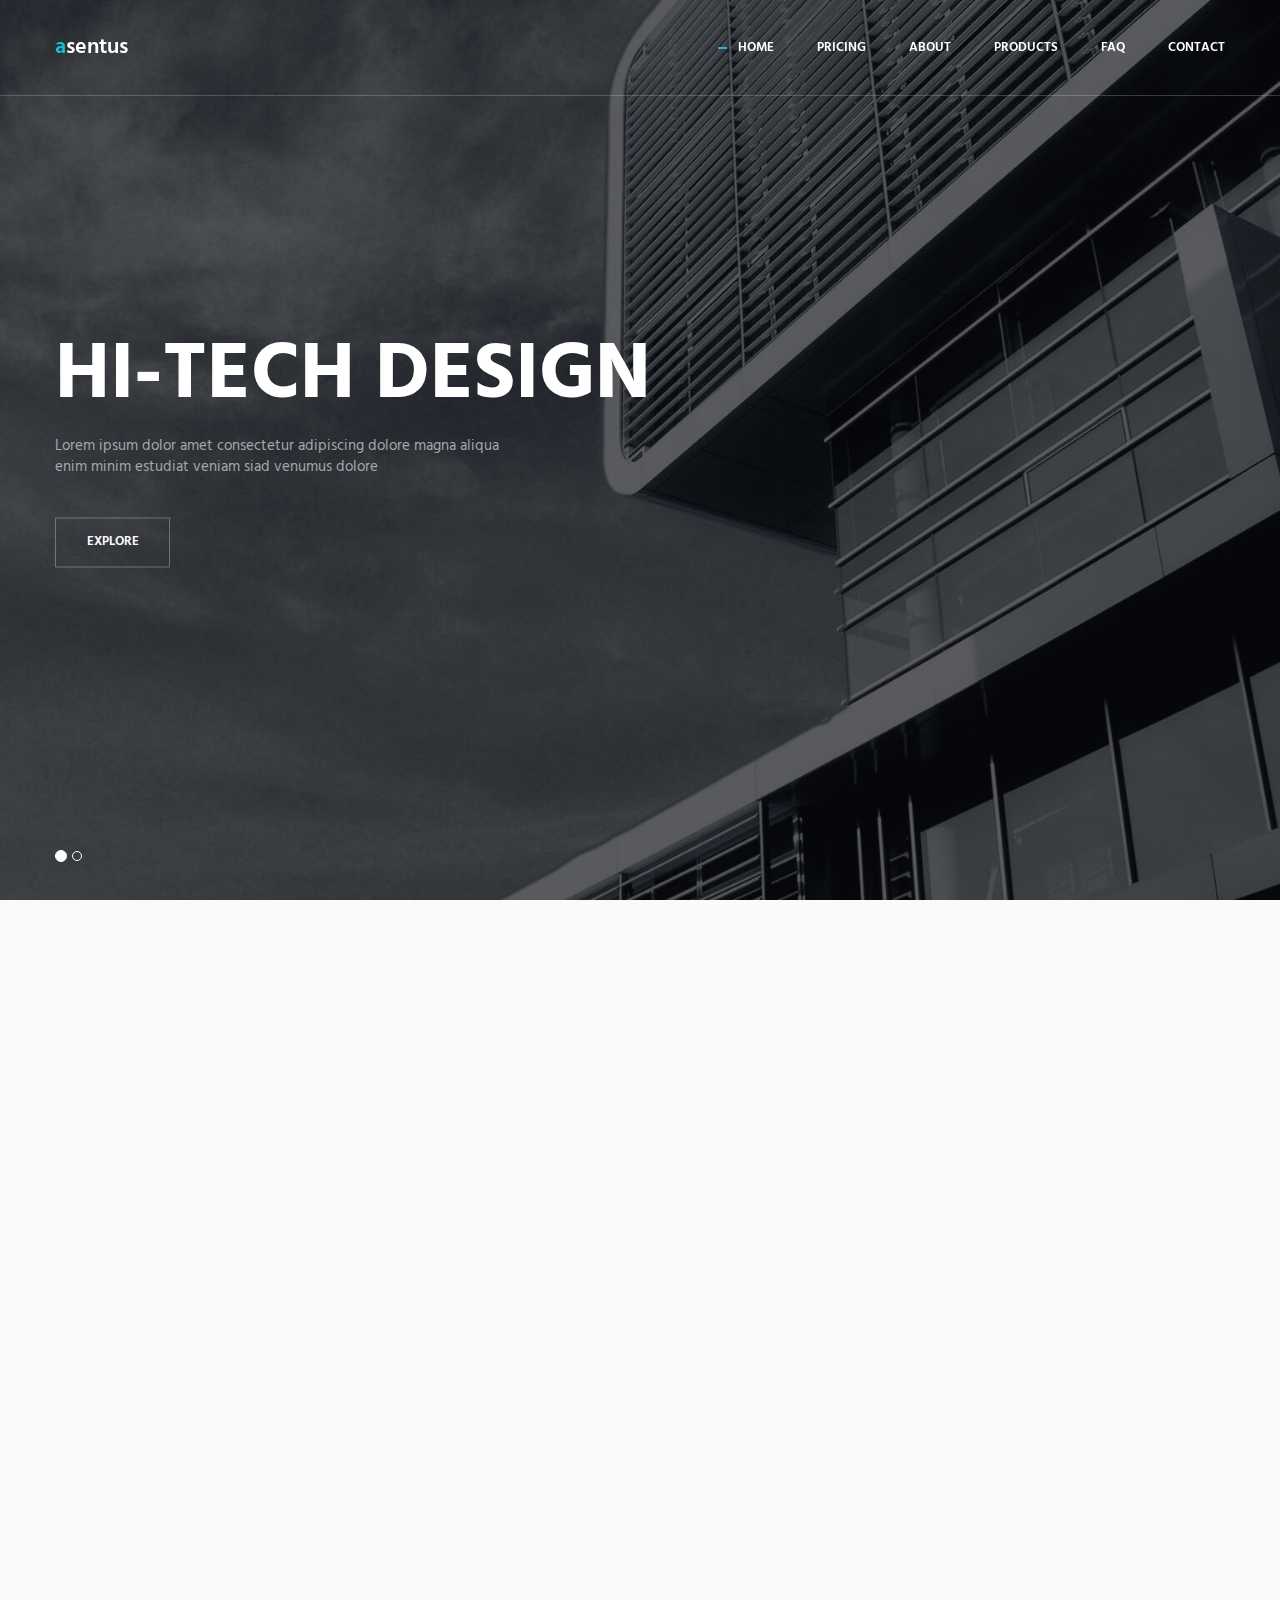
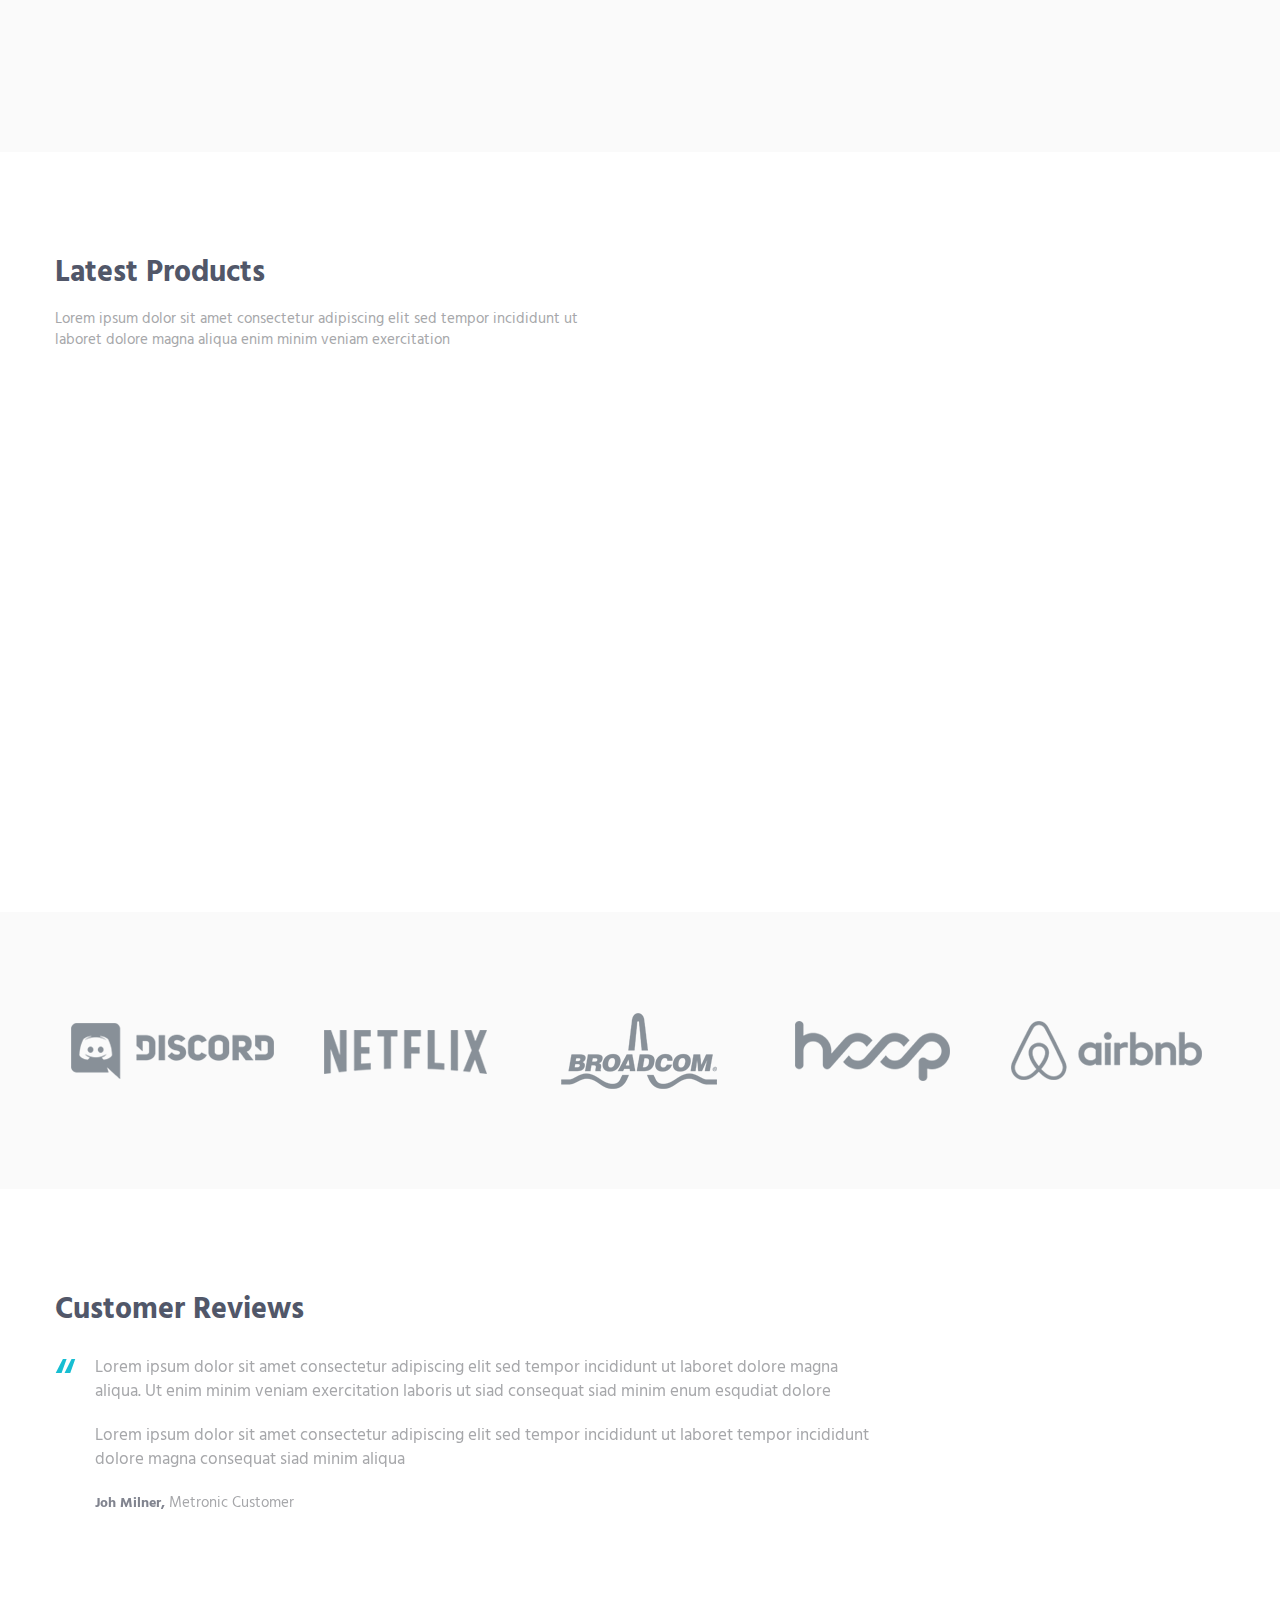
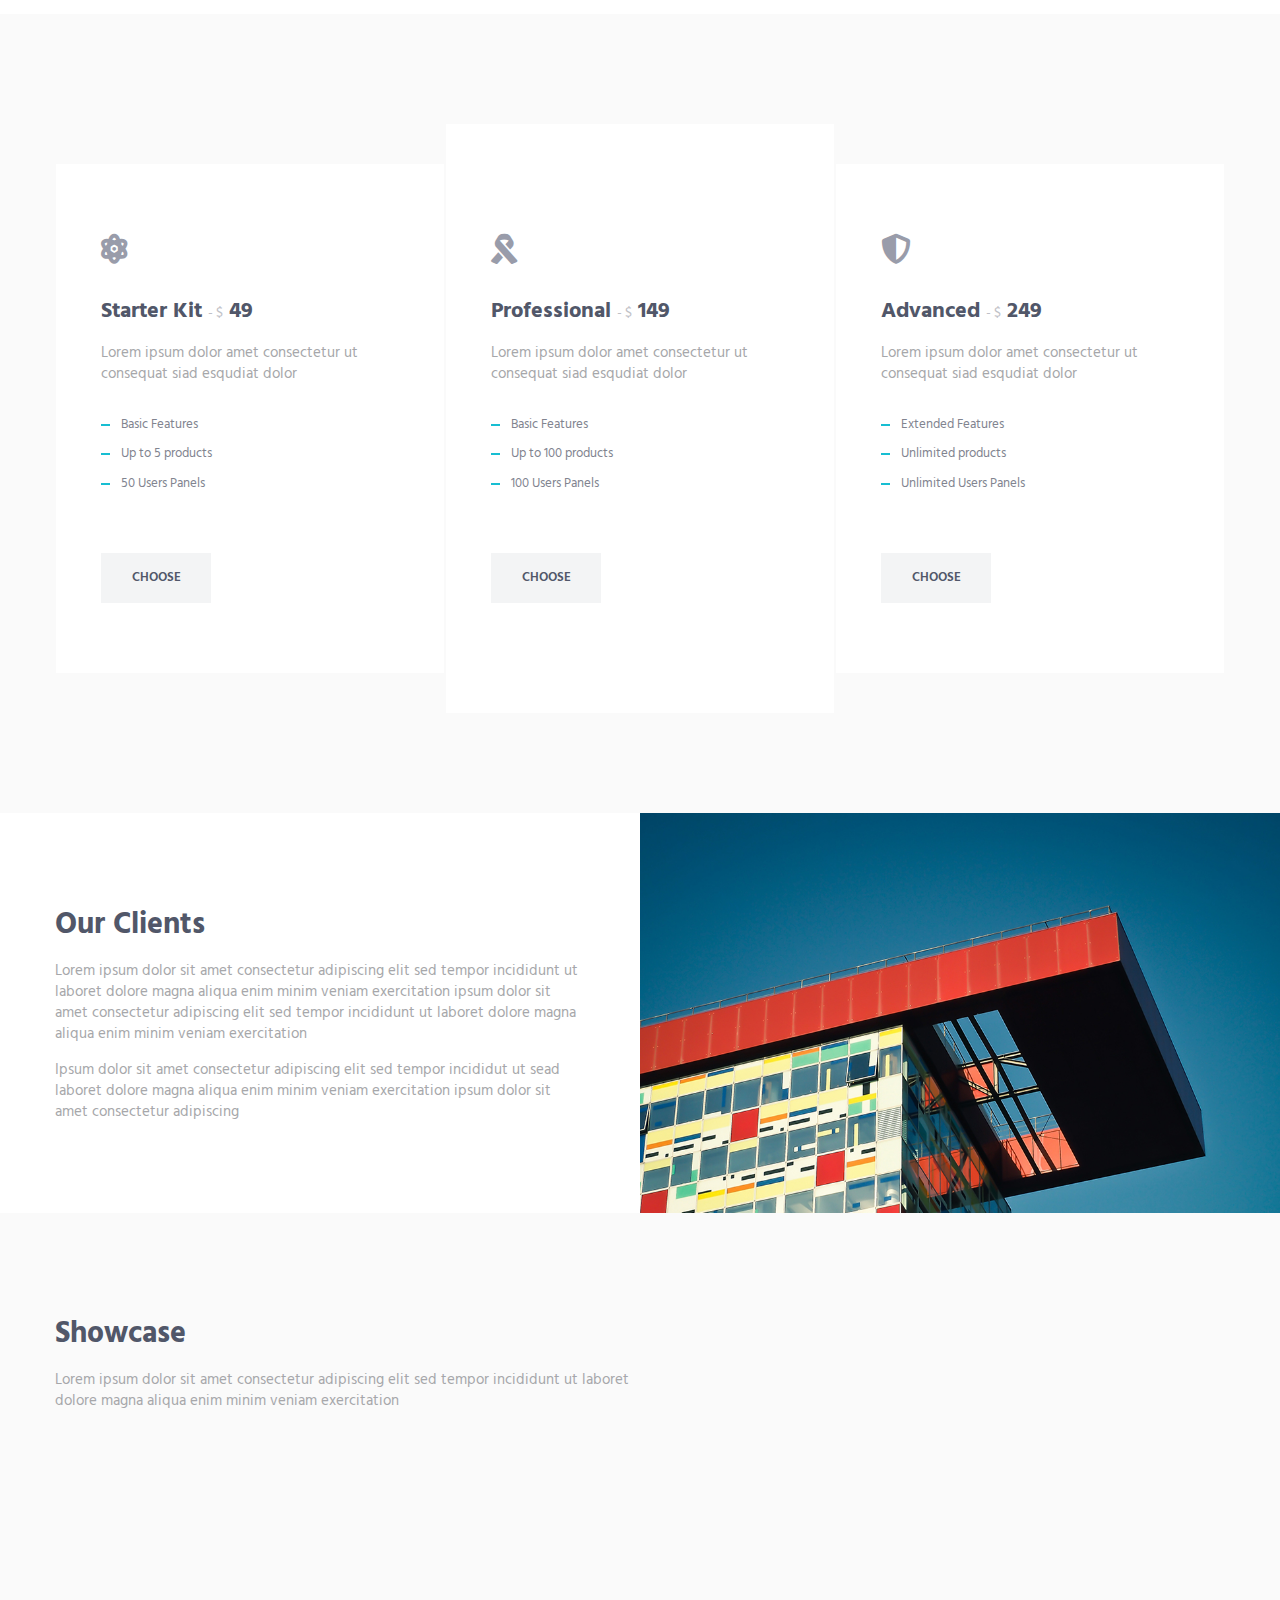
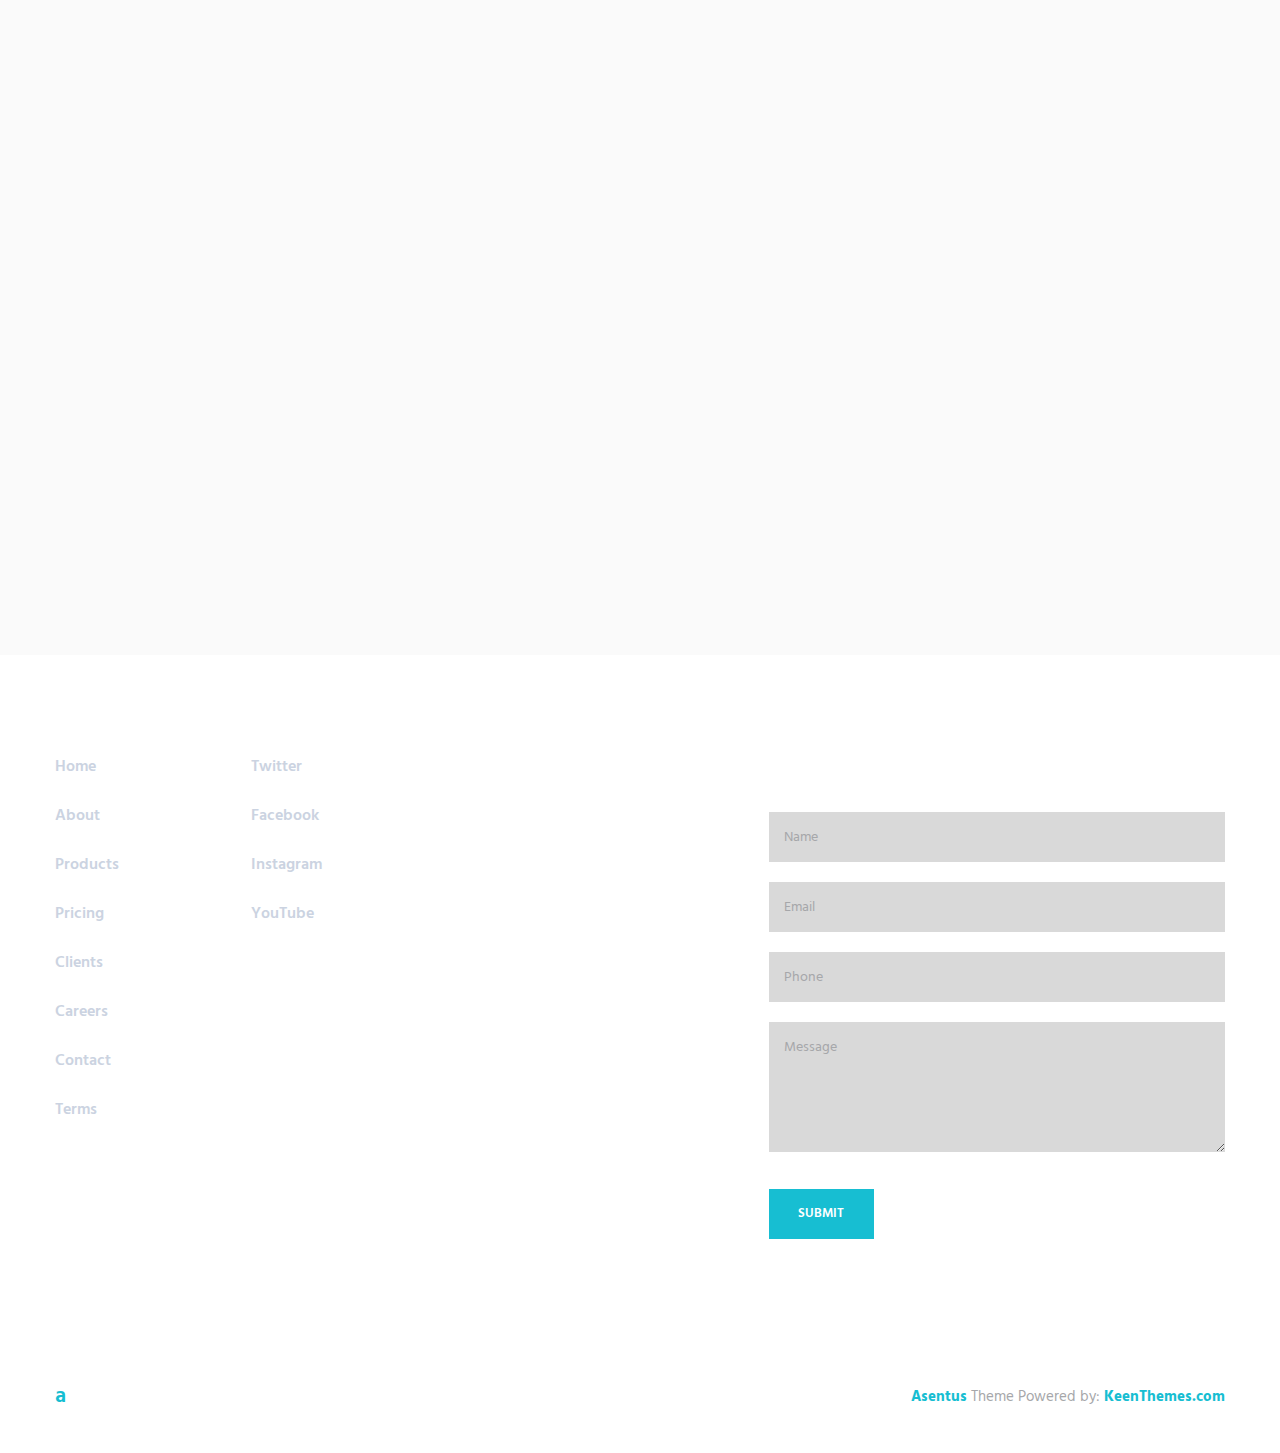
<file: index.html>
<!DOCTYPE html>
<html lang="ru">

<head>
  <meta charset="UTF-8">
  <meta name="viewport" content="width=device-width, initial-scale=1.0">
  <title>Asentus</title>
  <link rel="stylesheet" href="css/normalize.css">
  <link rel="stylesheet" href="css/fontawesome.min.css">
  <link rel="stylesheet" href="css/animate.css">
  <link rel="stylesheet" href="css/style.css">
</head>

<body>
  <header class="header" id="home">
    <div class="top-header">
      <div class="container">
        <nav class="nav">
          <div class="logo">
            <h3>
              <a href="index.html"><span>a</span>sentus</a>
            </h3>
          </div>
          <!-- /.logo -->
          <div class="menu-wrap">
            <div class="burger">
              <span></span>
            </div>
            <!-- /.burger -->
            <div class="menu">
              <a href="index.html" class="active">home</a>
              <a href="pricing.html">pricing</a>
              <a href="about.html">about</a>
              <a href="products.html">products</a>
              <a href="faq.html">faq</a>
              <a href="contact.html">contact</a>
            </div>
            <!-- /.menu -->
          </div>
          <!-- /.menu-wrap -->
        </nav>
        <!-- /.nav -->
        <div class="menu-burger">
          <a href="index.html">home</a>
          <a href="pricing.html">pricing</a>
          <a href="about.html">about</a>
          <a href="products.html">products</a>
          <a href="faq.html">faq</a>
          <a href="contact.html">contact</a>
        </div>
        <!-- /.menu-burger -->
      </div>
      <!-- /.container -->
    </div>
    <!-- /.top-header -->
    <div class="header-slider">
      <div class="header-slider-block block1-slider">
        <div class="container">
          <div class="overlay">
            <h2>hi-tech design</h2>
            <p>Lorem ipsum dolor amet consectetur adipiscing dolore magna aliqua<br>
              enim minim estudiat veniam siad venumus dolore</p>
            <a href="#">explore</a>
          </div>
          <!-- /.overlay -->
        </div>
        <!-- /.container -->
      </div>
      <!-- /.header-slider-block -->
      <div class="header-slider-block block2-slider">
        <div class="container">
          <div class="overlay">
            <h2>hi-tech design</h2>
            <p>Lorem ipsum dolor amet consectetur adipiscing dolore magna aliqua<br>
              enim minim estudiat veniam siad venumus dolore</p>
            <a href="#">explore</a>
          </div>
          <!-- /.overlay -->
        </div>
        <!-- /.container -->
      </div>
      <!-- /.header-slider-block -->
    </div>
    <!-- /.header-slider -->
    <div class="anchor">
      <a href="#home">top</a>
    </div>
    <!-- /.anchor -->
  </header>
  <!-- /.header -->

  <main>
    <section class="about">
      <div class="container">
        <div class="about-wrap">
          <div class="card wow fadeInLeft" data-wow-duration=".3" data-wow-delay=".3s">
            <div class="icon">
              <i class="fas fa-atom"></i>
            </div>
            <!-- /.icon -->
            <div class="content">
              <h5>Art Of Coding</h5>
              <p>Lorem ipsum dolor amet consectetur ut consequat siad esqudiat dolor</p>
            </div>
            <!-- /.content -->
            <a href="#"></a>
          </div>
          <!-- /.card -->
          <div class="card wow fadeInLeft" data-wow-duration=".3" data-wow-delay=".2s">
            <div class="icon">
              <i class="fas fa-tablet-alt"></i>
            </div>
            <!-- /.icon -->
            <div class="content">
              <h5>Responsive Design</h5>
              <p>Lorem ipsum dolor amet consectetur ut consequat siad esqudiat dolor</p>
            </div>
            <!-- /.content -->
            <a href="#"></a>
          </div>
          <!-- /.card -->
          <div class="card wow fadeInLeft" data-wow-duration=".3" data-wow-delay=".1s">
            <div class="icon">
              <i class="fas fa-ribbon"></i>
            </div>
            <!-- /.icon -->
            <div class="content">
              <h5>Feature Reach</h5>
              <p>Lorem ipsum dolor amet consectetur ut consequat siad esqudiat dolor</p>
            </div>
            <!-- /.content -->
            <a href="#"></a>
          </div>
          <!-- /.card -->
          <div class="card wow fadeInLeft" data-wow-duration=".3" data-wow-delay=".4s">
            <div class="icon">
              <i class="fas fa-book-open"></i>
            </div>
            <!-- /.icon -->
            <div class="content">
              <h5>Useful Documentation</h5>
              <p>Lorem ipsum dolor amet consectetur ut consequat siad esqudiat dolor</p>
            </div>
            <!-- /.content -->
            <a href="#"></a>
          </div>
          <!-- /.card -->
          <div class="card wow fadeInLeft" data-wow-duration=".3" data-wow-delay=".5s">
            <div class="icon">
              <i class="fas fa-tachometer-alt"></i>
            </div>
            <!-- /.icon -->
            <div class="content">
              <h5>Fast Delivery</h5>
              <p>Lorem ipsum dolor amet consectetur ut consequat siad esqudiat dolor</p>
            </div>
            <!-- /.content -->
            <a href="#"></a>
          </div>
          <!-- /.card -->
          <div class="card wow fadeInLeft" data-wow-duration=".3" data-wow-delay=".6s">
            <div class="icon">
              <i class="fas fa-ribbon"></i>
            </div>
            <!-- /.icon -->
            <div class="content">
              <h5>Free Plugins</h5>
              <p>Lorem ipsum dolor amet consectetur ut consequat siad esqudiat dolor</p>
            </div>
            <!-- /.content -->
            <a href="#"></a>
          </div>
          <!-- /.card -->
        </div>
        <!-- /.about-wrap -->
      </div>
      <!-- /.container -->
    </section>
    <!-- /.about -->
    <section class="products">
      <div class="container">
        <div class="title">
          <h5>Latest Products</h5>
          <p>Lorem ipsum dolor sit amet consectetur adipiscing elit sed tempor incididunt ut laboret dolore magna aliqua
            enim minim veniam exercitation</p>
        </div>
        <!-- /.title -->
        <div class="products-wrap">
          <div class="card wow zoomIn" data-wow-duration=".3" data-wow-delay=".1s">
            <div class="img">
              <img src="img/index/products/1.jpg" alt="">
            </div>
            <!-- /.img -->
            <div class="content">
              <div class="title-wrap">
                <h6><a href="#">Triangle Roof</a></h6>
                <span>management</span>
              </div>
              <!-- /.title-wrap -->
              <p>Lorem ipsum dolor sit amet consectetur adipiscing elit sed tempor incdidunt ut laboret dolor magna ut
                consequat siad esqudiat dolor</p>
              <a href="#" class="read">read more</a>
            </div>
            <!-- /.content -->
          </div>
          <!-- /.card -->
          <div class="card wow zoomIn" data-wow-duration=".3" data-wow-delay=".2s">
            <div class="img">
              <img src="img/index/products/2.jpg" alt="">
            </div>
            <!-- /.img -->
            <div class="content">
              <div class="title-wrap">
                <h6><a href="#">Curved Corners</a></h6>
                <span>developmeny</span>
              </div>
              <!-- /.title-wrap -->
              <p>Lorem ipsum dolor sit amet consectetur adipiscing elit sed tempor incdidunt ut laboret dolor magna ut
                consequat siad esqudiat dolor</p>
              <a href="#" class="read">read more</a>
            </div>
            <!-- /.content -->
          </div>
          <!-- /.card -->
          <div class="card wow zoomIn" data-wow-duration=".3" data-wow-delay=".3s">
            <div class="img">
              <img src="img/index/products/3.jpg" alt="">
            </div>
            <!-- /.img -->
            <div class="content">
              <div class="title-wrap">
                <h6><a href="#">Bird On Green</a></h6>
                <span>design</span>
              </div>
              <!-- /.title-wrap -->
              <p>Lorem ipsum dolor sit amet consectetur adipiscing elit sed tempor incdidunt ut laboret dolor magna ut
                consequat siad esqudiat dolor</p>
              <a href="#" class="read">read more</a>
            </div>
            <!-- /.content -->
          </div>
          <!-- /.card -->
        </div>
        <!-- /.products-wrap -->
      </div>
      <!-- /.container -->
    </section>
    <!-- /.products -->
    <section class="clients">
      <div class="container">
        <div class="clients-slider">
          <div class="clients-slider-block">
            <img src="img/index/clients/1.png" alt="">
          </div>
          <!-- /.clients-slider-block -->
          <div class="clients-slider-block">
            <img src="img/index/clients/2.png" alt="">
          </div>
          <!-- /.clients-slider-block -->
          <div class="clients-slider-block">
            <img src="img/index/clients/3.png" alt="">
          </div>
          <!-- /.clients-slider-block -->
          <div class="clients-slider-block">
            <img src="img/index/clients/4.png" alt="">
          </div>
          <!-- /.clients-slider-block -->
          <div class="clients-slider-block">
            <img src="img/index/clients/5.png" alt="">
          </div>
          <!-- /.clients-slider-block -->
          <div class="clients-slider-block">
            <img src="img/index/clients/6.png" alt="">
          </div>
          <!-- /.clients-slider-block -->
        </div>
        <!-- /.clients-slider -->
      </div>
      <!-- /.container -->
    </section>
    <!-- /.clients -->
    <section class="reviews">
      <div class="container">
        <div class="title">
          <h5>Customer Reviews</h5>
        </div>
        <!-- /.title -->
        <div class="reviews-slider">
          <div class="reviews-slider-block">
            <p>Lorem ipsum dolor sit amet consectetur adipiscing elit sed tempor incididunt ut laboret dolore magna
              aliqua. Ut enim minim veniam exercitation laboris ut siad consequat siad minim enum esqudiat dolore</p>
            <p>Lorem ipsum dolor sit amet consectetur adipiscing elit sed tempor incididunt ut laboret tempor incididunt
              dolore magna consequat siad minim aliqua</p>
            <h6><strong>Joh Milner,</strong> Metronic Customer</h6>
          </div>
          <!-- /.reviews-slider-block -->
          <div class="reviews-slider-block">
            <p>Duis aute irure dolor in reprehenderit in voluptate velit esse cillum dolore eu fugiat nulla pariatur.
              Excepteur sint occaecat cupidatat non proident, sunt in culpa qui officia deserunt mollit anim id est
              laborum</p>
            <p>Ut enim ad minim veniam, quis nostrud exercitation ullamco laboris nisi ut aliquip ex ea commodo
              consequat</p>
            <h6><strong>Alex Clarson,</strong> Metronic Customer</h6>
          </div>
          <!-- /.reviews-slider-block -->
        </div>
        <!-- /.reviews-slider -->
      </div>
      <!-- /.container -->
    </section>
    <!-- /.reviews -->
    <section class="pricing">
      <div class="container">
        <div class="pricing-wrap">
          <div class="card">
            <div class="icon">
              <i class="fas fa-atom"></i>
            </div>
            <!-- /.icon -->
            <div class="title">
              <h5>Starter Kit <span>- $</span> 49</h5>
              <p>Lorem ipsum dolor amet consectetur ut consequat siad esqudiat dolor</p>
            </div>
            <!-- /.title -->
            <div class="content">
              <p>Basic Features</p>
              <p>Up to 5 products</p>
              <p>50 Users Panels</p>
              <a href="pricing.html">choose</a>
            </div>
            <!-- /.content -->
          </div>
          <!-- /.card -->
          <div class="card prof">
            <div class="icon">
              <i class="fas fa-ribbon"></i>
            </div>
            <!-- /.icon -->
            <div class="title">
              <h5>Professional <span>- $</span> 149</h5>
              <p>Lorem ipsum dolor amet consectetur ut consequat siad esqudiat dolor</p>
            </div>
            <!-- /.title -->
            <div class="content">
              <p>Basic Features</p>
              <p>Up to 100 products</p>
              <p>100 Users Panels</p>
              <a href="pricing.html">choose</a>
            </div>
            <!-- /.content -->
          </div>
          <!-- /.card -->
          <div class="card">
            <div class="icon">
              <i class="fas fa-shield-alt"></i>
            </div>
            <!-- /.icon -->
            <div class="title">
              <h5>Advanced <span>- $</span> 249</h5>
              <p>Lorem ipsum dolor amet consectetur ut consequat siad esqudiat dolor</p>
            </div>
            <!-- /.title -->
            <div class="content">
              <p>Extended Features</p>
              <p>Unlimited products</p>
              <p>Unlimited Users Panels</p>
              <a href="pricing.html">choose</a>
            </div>
            <!-- /.content -->
          </div>
          <!-- /.card -->
        </div>
        <!-- /.pricing-wrap -->
      </div>
      <!-- /.container -->
    </section>
    <!-- /.pricing -->
    <section class="test">
      <div class="container">
        <div class="test-wrap">
          <div class="block left">
            <h5>Our Clients</h5>
            <p>Lorem ipsum dolor sit amet consectetur adipiscing elit sed tempor incididunt ut laboret dolore magna
              aliqua enim minim veniam exercitation ipsum dolor sit amet consectetur adipiscing elit sed tempor
              incididunt ut laboret dolore magna aliqua enim minim veniam exercitation</p>
            <p>Ipsum dolor sit amet consectetur adipiscing elit sed tempor incididut ut sead laboret dolore magna aliqua
              enim minim veniam exercitation ipsum dolor sit amet consectetur adipiscing</p>
          </div>
          <!-- /.block -->
          <div class="block right">
            <img src="img/index/test/1.jpg" alt="">
          </div>
          <!-- /.block -->
        </div>
        <!-- /.test-wrap -->
      </div>
      <!-- /.container -->
    </section>
    <!-- /.test -->
    <section class="showcase">
      <div class="container">
        <div class="title">
          <h5>Showcase</h5>
          <p>Lorem ipsum dolor sit amet consectetur adipiscing elit sed tempor incididunt ut laboret dolore magna aliqua
            enim minim veniam exercitation</p>
        </div>
        <!-- /.title -->
        <div class="showcase-wrap">
          <div class="card card1 wow fadeInUp" data-wow-duration=".3" data-wow-delay=".1s">
            <img src="img/index/showcase/1.jpg" alt="">
            <div class="overlay">
              <div class="content">
                <h6>Art Of Coding</h6>
                <p>Lorem ipsum dolor sit amet consectetur adipiscing</p>
              </div>
              <!-- /.content -->
            </div>
            <!-- /.overlay -->
            <a href="#"></a>
          </div>
          <!-- /.card -->
          <div class="card card2 wow fadeInUp" data-wow-duration=".3" data-wow-delay=".2s">
            <img src="img/index/showcase/2.jpg" alt="">
            <div class="overlay">
              <div class="content">
                <h6>Clean Design</h6>
                <p>Lorem ipsum dolor sit amet consectetur adipiscing</p>
              </div>
              <!-- /.content -->
            </div>
            <!-- /.overlay -->
            <a href="#"></a>
          </div>
          <!-- /.card -->
          <div class="card card3 wow fadeInUp" data-wow-duration=".3" data-wow-delay=".3s">
            <img src="img/index/showcase/3.jpg" alt="">
            <div class="overlay">
              <div class="content">
                <h6>Clean Design</h6>
                <p>Lorem ipsum dolor sit amet consectetur adipiscing</p>
              </div>
              <!-- /.content -->
            </div>
            <!-- /.overlay -->
            <a href="#"></a>
          </div>
          <!-- /.card -->
          <div class="card card4 wow fadeInUp" data-wow-duration=".3" data-wow-delay=".4s">
            <img src="img/index/showcase/4.jpg" alt="">
            <div class="overlay">
              <div class="content">
                <h6>Clean Design</h6>
                <p>Lorem ipsum dolor sit amet consectetur adipiscing</p>
              </div>
              <!-- /.content -->
            </div>
            <!-- /.overlay -->
            <a href="#"></a>
          </div>
          <!-- /.card -->
          <div class="card card5 wow fadeInUp" data-wow-duration=".3" data-wow-delay=".5s">
            <img src="img/index/showcase/5.jpg" alt="">
            <div class="overlay">
              <div class="content">
                <h6>Clean Design</h6>
                <p>Lorem ipsum dolor sit amet consectetur adipiscing</p>
              </div>
              <!-- /.content -->
            </div>
            <!-- /.overlay -->
            <a href="#"></a>
          </div>
          <!-- /.card -->
        </div>
        <!-- /.showcase-wrap -->
      </div>
      <!-- /.container -->
    </section>
    <!-- /.showcase -->
  </main>

  <footer class="footer">
    <div class="container">
      <div class="footer-top">
        <div class="block left">
          <div class="links">
            <a href="#">Home</a>
            <a href="#">About</a>
            <a href="#">Products</a>
            <a href="#">Pricing</a>
            <a href="#">Clients</a>
            <a href="#">Careers</a>
            <a href="#">Contact</a>
            <a href="#">Terms</a>
          </div>
          <!-- /.links -->
          <div class="social">
            <a href="#">Twitter</a>
            <a href="#">Facebook</a>
            <a href="#">Instagram</a>
            <a href="#">YouTube</a>
          </div>
          <!-- /.social -->
        </div>
        <!-- /.block -->
        <div class="block right">
          <h5>Send Us A Note</h5>
          <form action="#" method="POST">
            <input type="text" name="name" placeholder="Name" required><br>
            <input type="text" name="email" placeholder="Email" required><br>
            <input type="text" name="phone" placeholder="Phone" required><br>
            <textarea placeholder="Message"></textarea>
            <div class="btn">
              <button>submit</button>
            </div>
            <!-- /.btn -->
          </form>
        </div>
        <!-- /.block -->
      </div>
      <!-- /.footer-top -->
    </div>
    <!-- /.container -->
    <div class="footer-line"></div>
    <!-- /.footer-line -->
    <div class="container">
      <div class="footer-bottom">
        <div class="logo block">
          <h3>
            <a href="index.html"><span>a</span>sentus</a>
          </h3>
        </div>
        <!-- /.logo -->
        <div class="copy block">
          <p><a href="#">Asentus</a> Theme Powered by: <a href="#">KeenThemes.com</a></p>
        </div>
        <!-- /.copy -->
      </div>
      <!-- /.footer-bottom -->
    </div>
    <!-- /.container -->
  </footer>
  <!-- /.footer -->







  <script src="https://code.jquery.com/jquery-3.5.1.min.js"></script>
  <script src="js/slick.min.js"></script>
  <script src="js/wow.min.js"></script>
  <script src="js/main.js"></script>
</body>

</html>
</file>
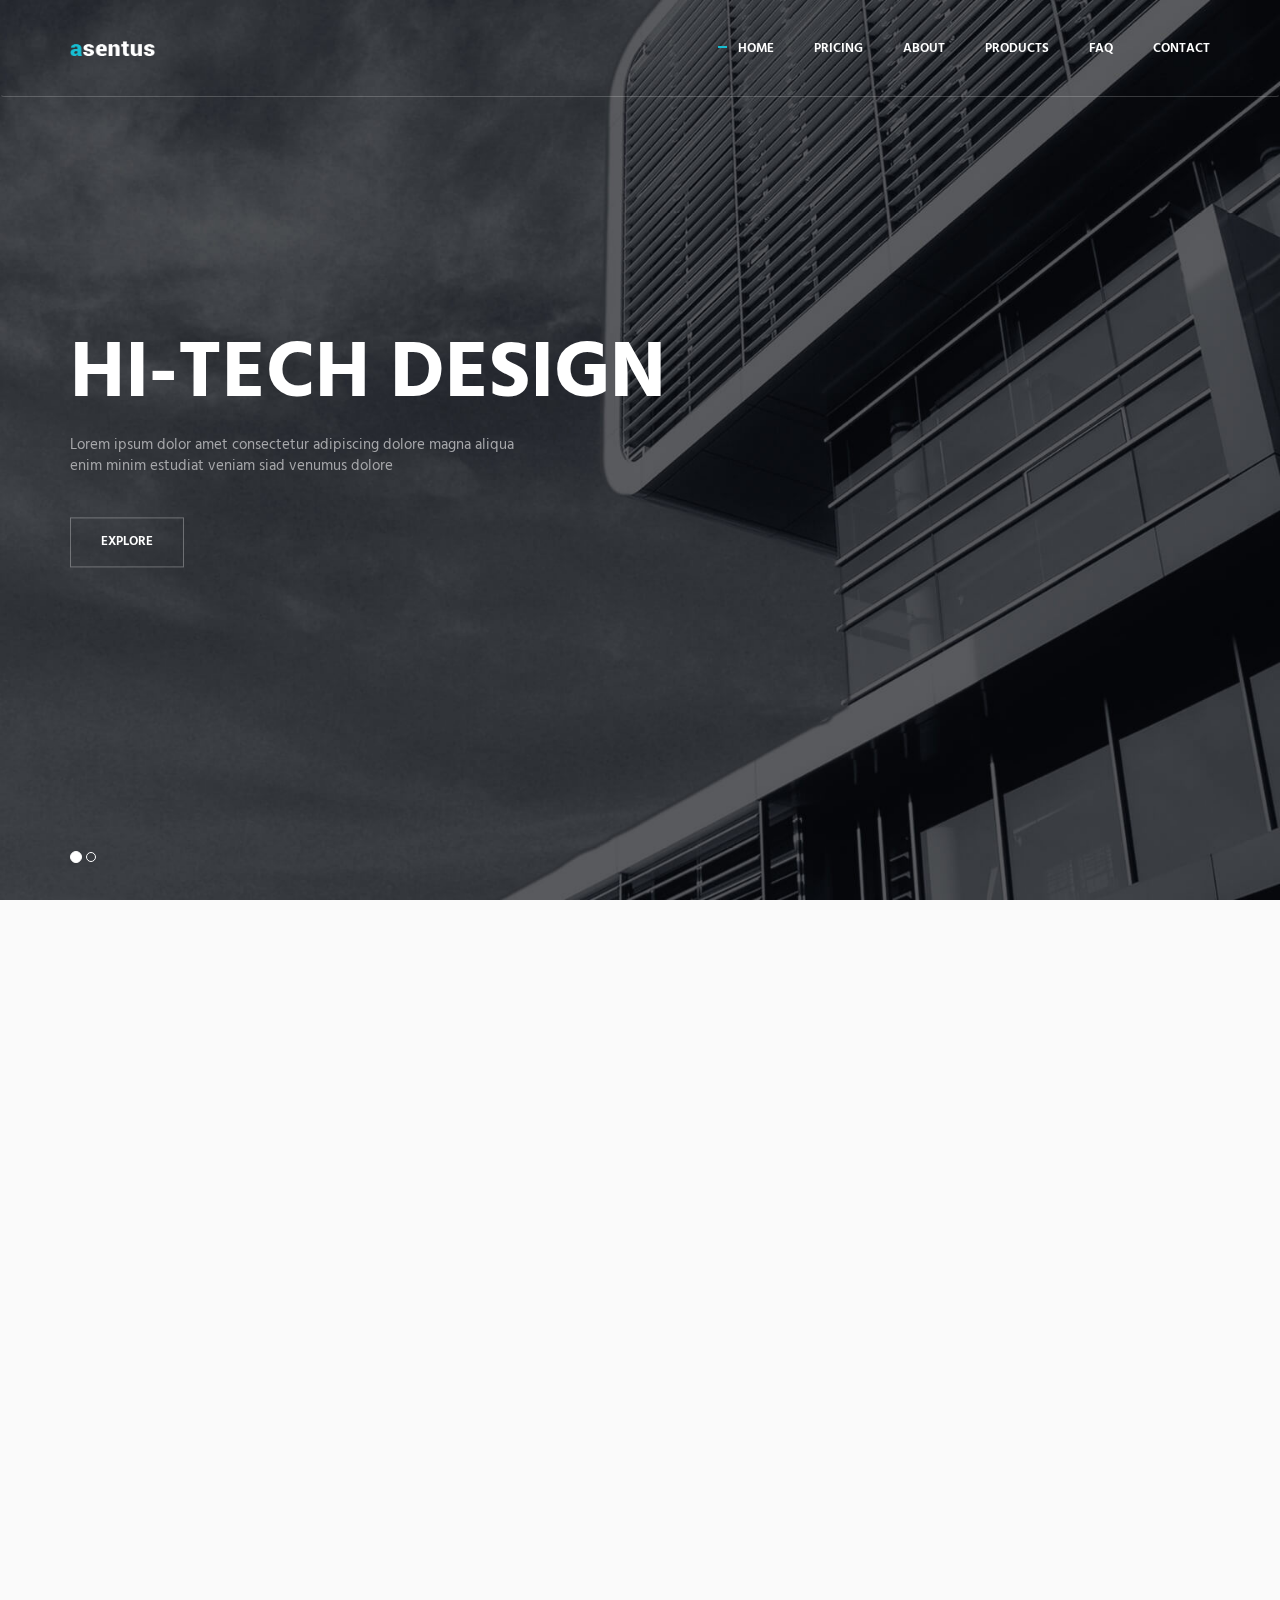
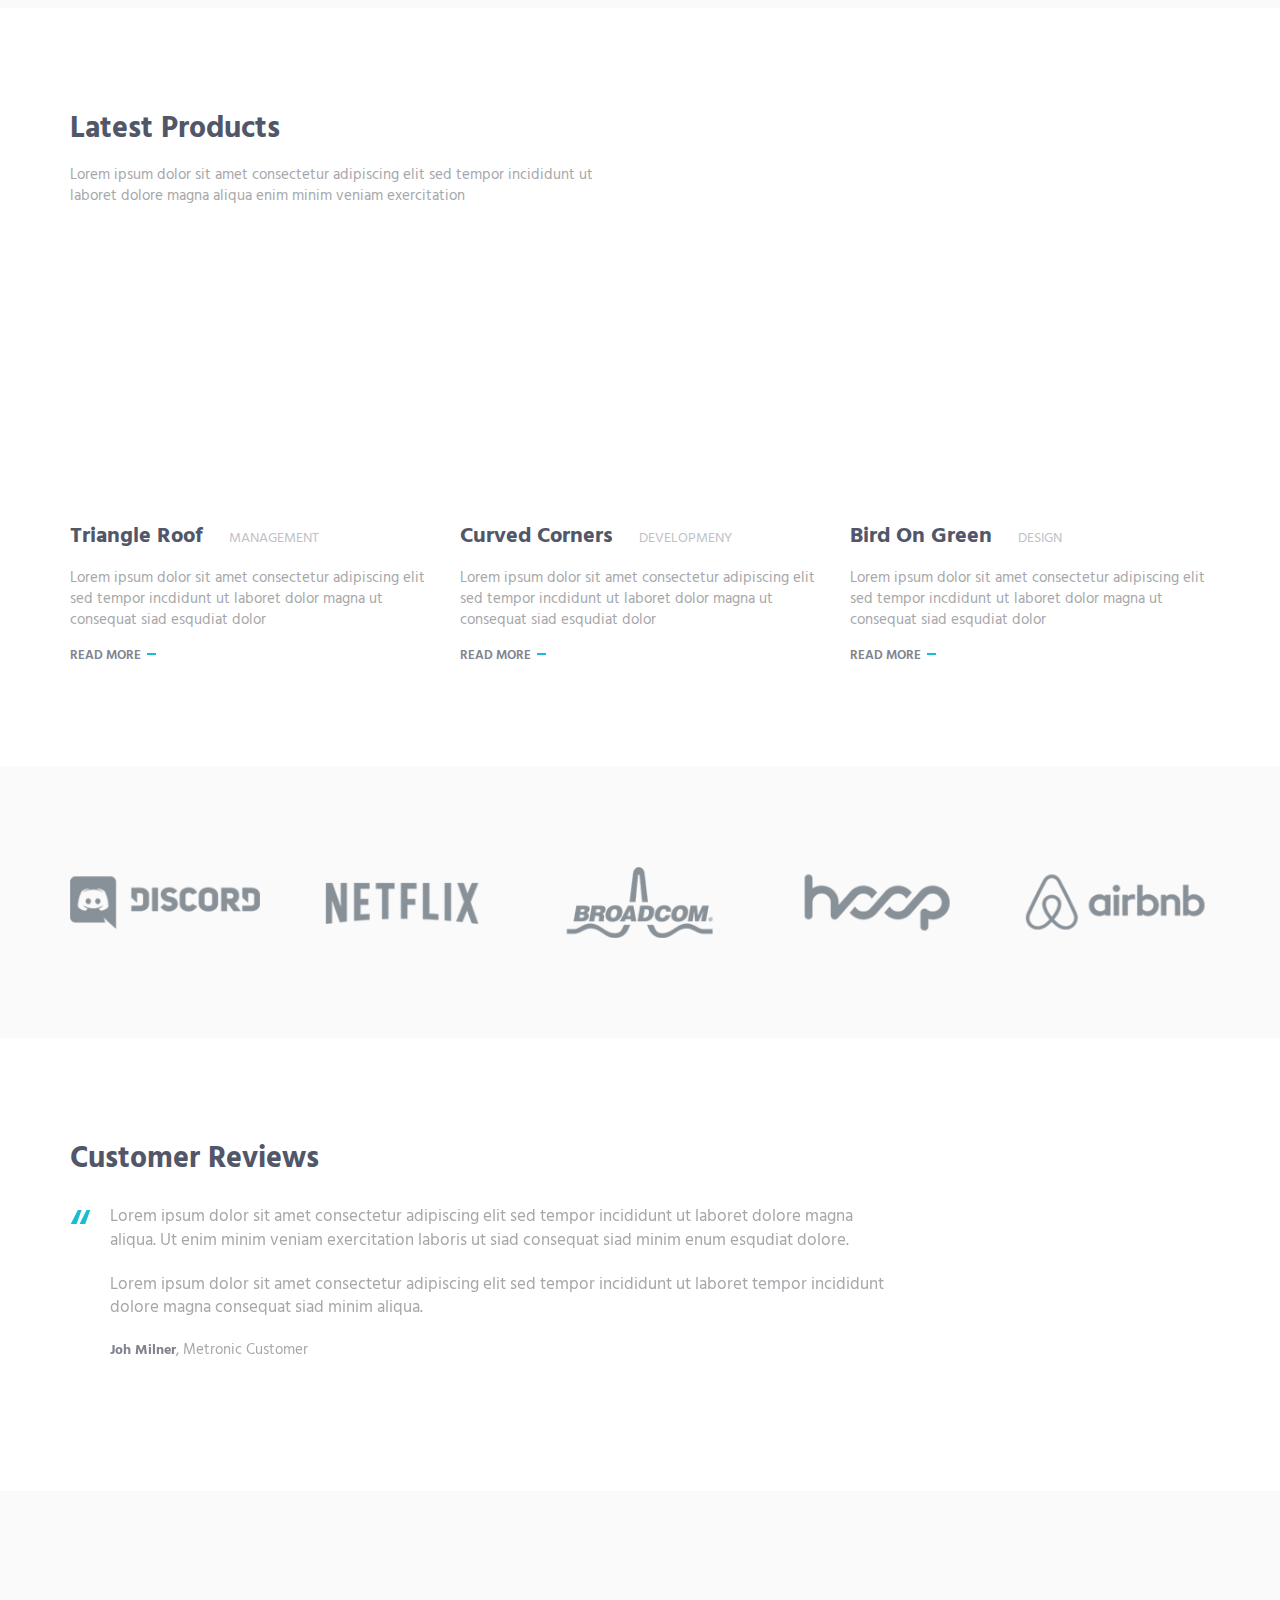
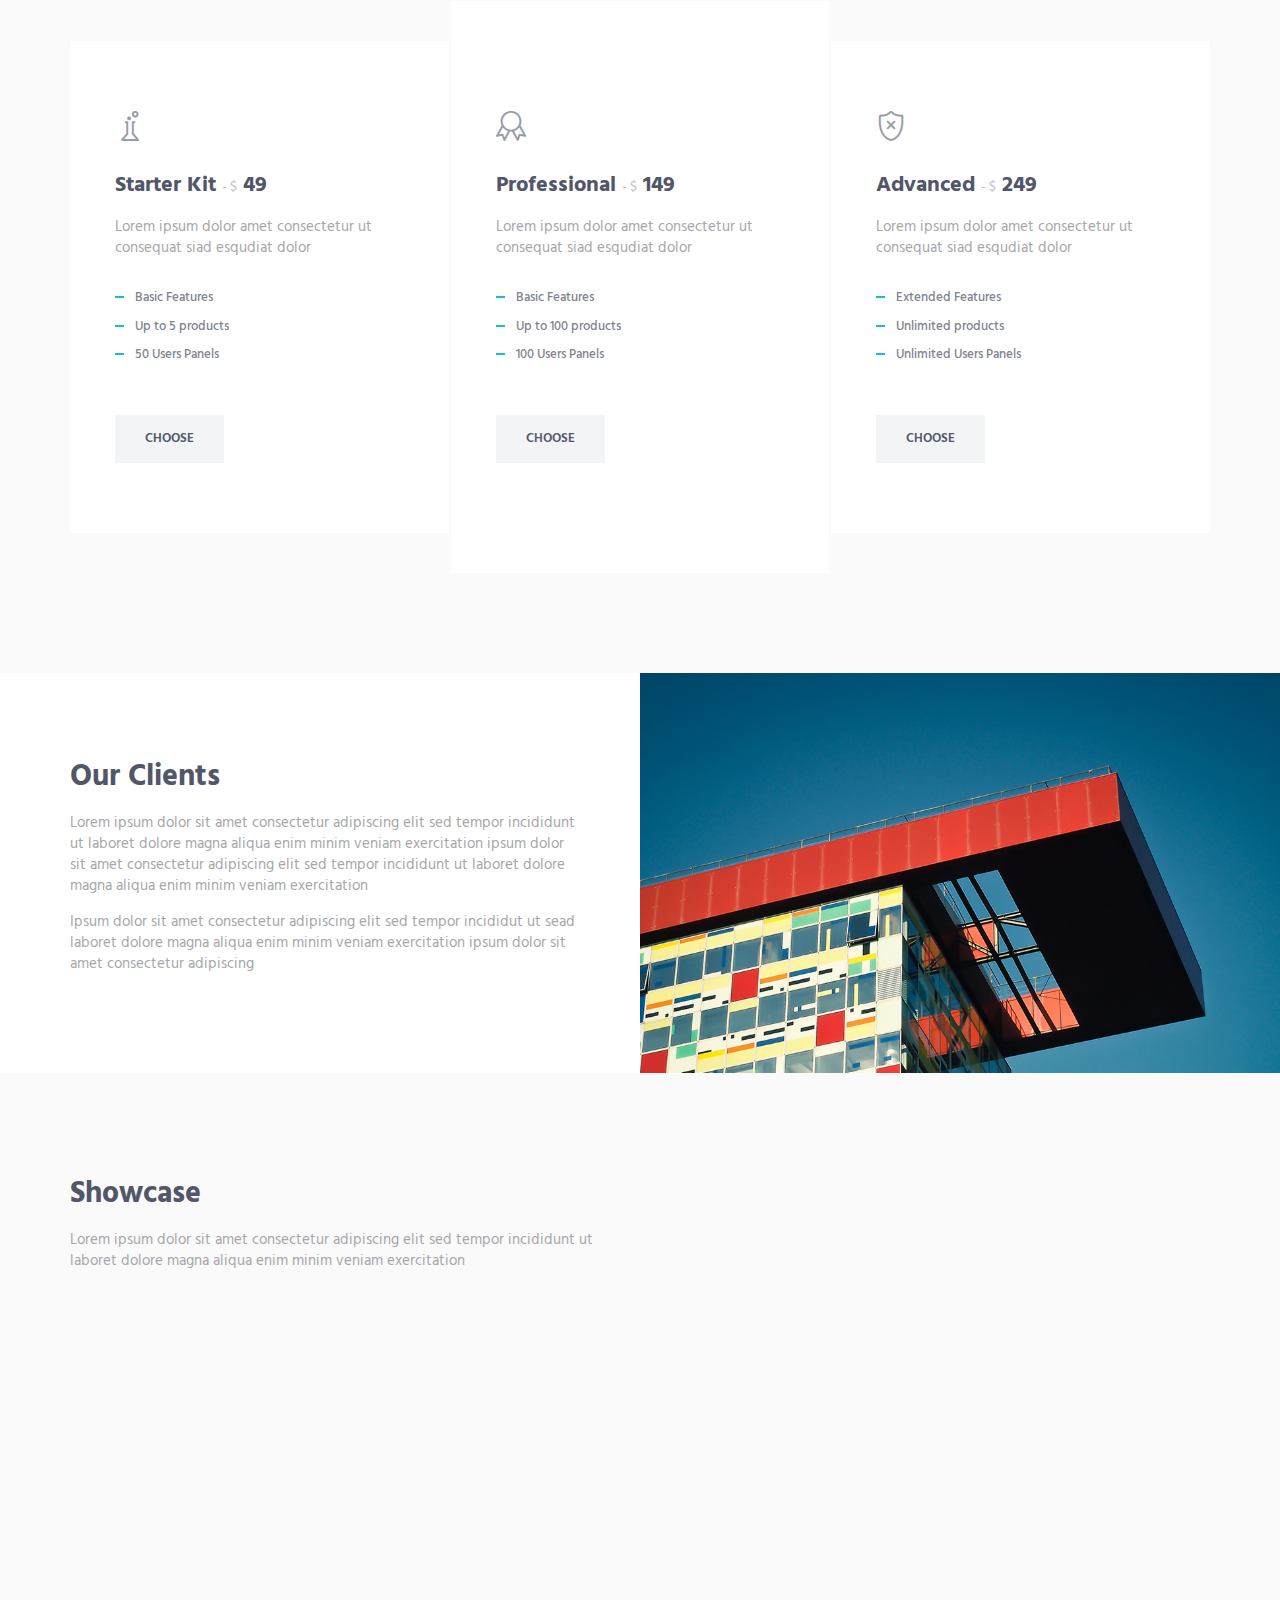
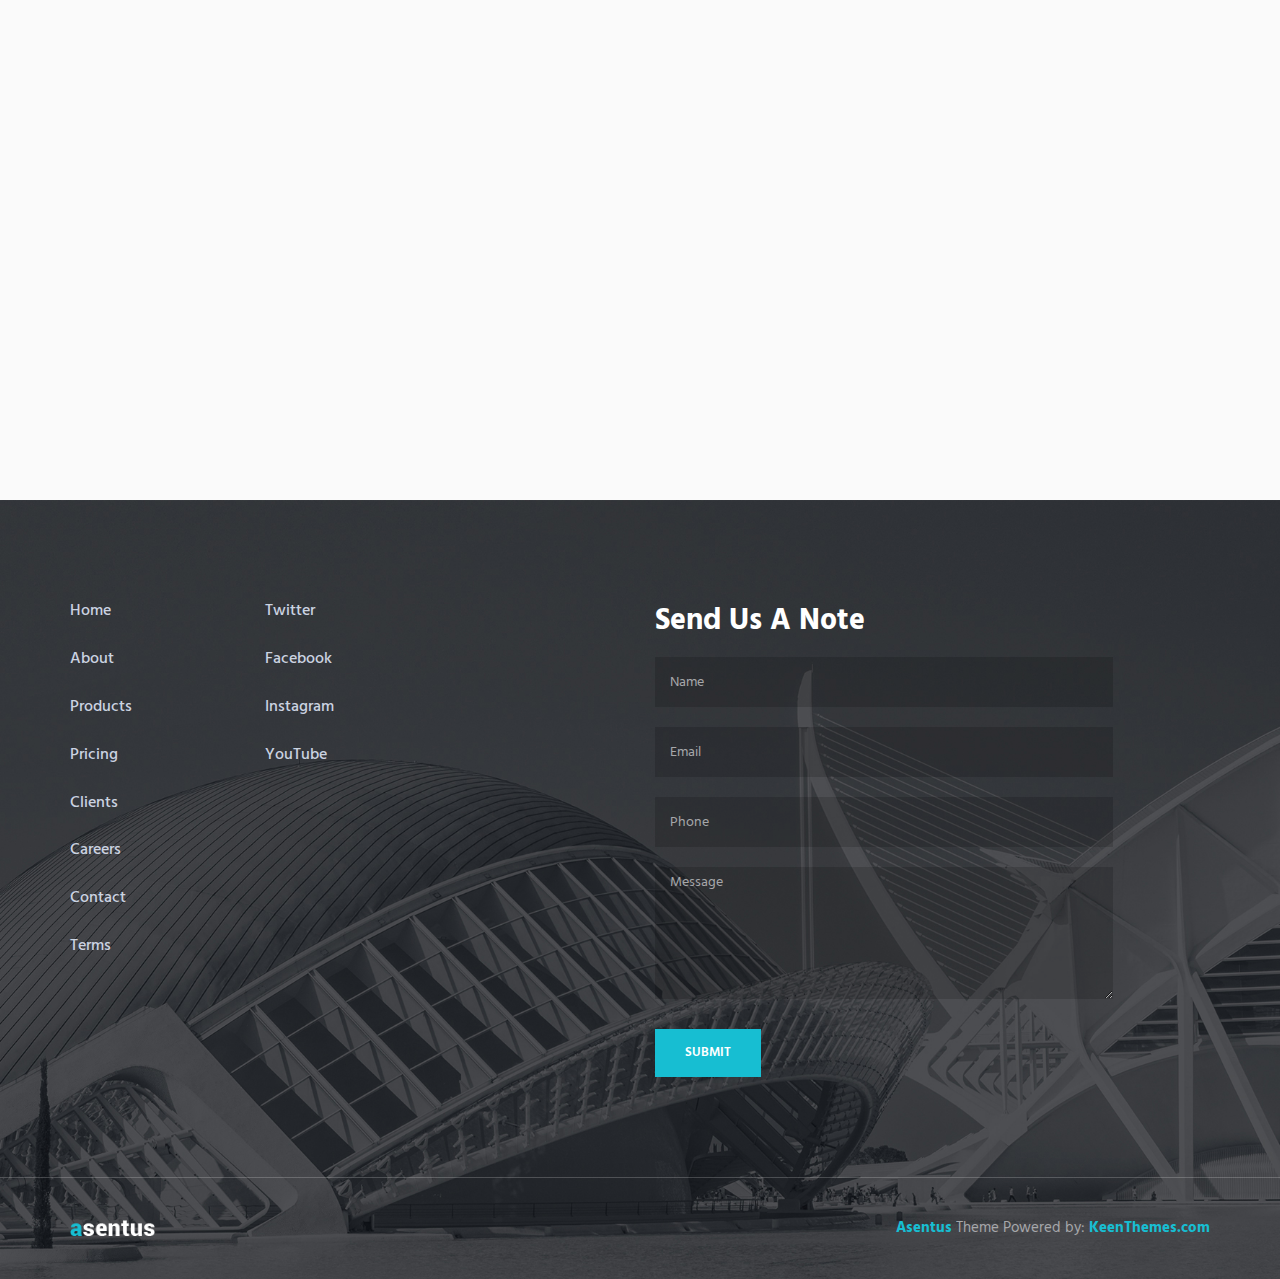
<file: HTML/index.html>
<!DOCTYPE html>
<!-- ==============================
    Project:        Metronic "Asentus" Frontend Freebie - Responsive HTML Template Based On Twitter Bootstrap 3.3.4
    Version:        1.0
    Author:         KeenThemes
    Primary use:    Corporate, Business Themes.
    Email:          support@keenthemes.com
    Follow:         http://www.twitter.com/keenthemes
    Like:           http://www.facebook.com/keenthemes
    Website:        http://www.keenthemes.com
    Premium:        Premium Metronic Admin Theme: http://themeforest.net/item/metronic-responsive-admin-dashboard-template/4021469?ref=keenthemes
================================== -->
<html lang="en" class="no-js">
    <!-- BEGIN HEAD -->
    <head>
        <meta charset="utf-8"/>
        <title>Metronic "Asentus" Frontend Freebie</title>
        <meta http-equiv="X-UA-Compatible" content="IE=edge">
        <meta content="width=device-width, initial-scale=1" name="viewport"/>
        <meta content="" name="description"/>
        <meta content="" name="author"/>

        <!-- GLOBAL MANDATORY STYLES -->
        <link href="http://fonts.googleapis.com/css?family=Hind:300,400,500,600,700" rel="stylesheet" type="text/css">
        <link href="vendor/simple-line-icons/simple-line-icons.min.css" rel="stylesheet" type="text/css"/>
        <link href="vendor/bootstrap/css/bootstrap.min.css" rel="stylesheet" type="text/css"/>

        <!-- PAGE LEVEL PLUGIN STYLES -->
        <link href="css/animate.css" rel="stylesheet">
        <link href="vendor/swiper/css/swiper.min.css" rel="stylesheet" type="text/css"/>

        <!-- THEME STYLES -->
        <link href="css/layout.min.css" rel="stylesheet" type="text/css"/>

        <!-- Favicon -->
        <link rel="shortcut icon" href="favicon.ico"/>
    </head>
    <!-- END HEAD -->

    <!-- BODY -->
    <body>

        <!--========== HEADER ==========-->
        <header class="header navbar-fixed-top">
            <!-- Navbar -->
            <nav class="navbar" role="navigation">
                <div class="container">
                    <!-- Brand and toggle get grouped for better mobile display -->
                    <div class="menu-container">
                        <button type="button" class="navbar-toggle" data-toggle="collapse" data-target=".nav-collapse">
                            <span class="sr-only">Toggle navigation</span>
                            <span class="toggle-icon"></span>
                        </button>

                        <!-- Logo -->
                        <div class="logo">
                            <a class="logo-wrap" href="index.html">
                                <img class="logo-img logo-img-main" src="img/logo.png" alt="Asentus Logo">
                                <img class="logo-img logo-img-active" src="img/logo-dark.png" alt="Asentus Logo">
                            </a>
                        </div>
                        <!-- End Logo -->
                    </div>

                    <!-- Collect the nav links, forms, and other content for toggling -->
                    <div class="collapse navbar-collapse nav-collapse">
                        <div class="menu-container">
                            <ul class="navbar-nav navbar-nav-right">
                                <li class="nav-item"><a class="nav-item-child nav-item-hover active" href="index.html">Home</a></li>
                                <li class="nav-item"><a class="nav-item-child nav-item-hover" href="pricing.html">Pricing</a></li>
                                <li class="nav-item"><a class="nav-item-child nav-item-hover" href="about.html">About</a></li>
                                <li class="nav-item"><a class="nav-item-child nav-item-hover" href="products.html">Products</a></li>
                                <li class="nav-item"><a class="nav-item-child nav-item-hover" href="faq.html">FAQ</a></li>
                                <li class="nav-item"><a class="nav-item-child nav-item-hover" href="contact.html">Contact</a></li>
                            </ul>
                        </div>
                    </div>
                    <!-- End Navbar Collapse -->
                </div>
            </nav>
            <!-- Navbar -->
        </header>
        <!--========== END HEADER ==========-->

        <!--========== SLIDER ==========-->
        <div id="carousel-example-generic" class="carousel slide" data-ride="carousel">
            <div class="container">
                <!-- Indicators -->
                <ol class="carousel-indicators">
                    <li data-target="#carousel-example-generic" data-slide-to="0" class="active"></li>
                    <li data-target="#carousel-example-generic" data-slide-to="1"></li>
                </ol>
            </div>

            <!-- Wrapper for slides -->
            <div class="carousel-inner" role="listbox">
                <div class="item active">
                    <img class="img-responsive" src="img/1920x1080/01.jpg" alt="Slider Image">
                    <div class="container">
                        <div class="carousel-centered">
                            <div class="margin-b-40">
                                <h1 class="carousel-title">Hi-Tech Design</h1>
                                <p>Lorem ipsum dolor amet consectetur adipiscing dolore magna aliqua <br/> enim minim estudiat veniam siad venumus dolore</p>
                            </div>
                            <a href="#" class="btn-theme btn-theme-sm btn-white-brd text-uppercase">Explore</a>
                        </div>
                    </div>
                </div>
                <div class="item">
                    <img class="img-responsive" src="img/1920x1080/02.jpg" alt="Slider Image">
                    <div class="container">
                        <div class="carousel-centered">
                            <div class="margin-b-40">
                                <h2 class="carousel-title">Hi-Tech Design</h2>
                                <p>Lorem ipsum dolor amet consectetur adipiscing dolore magna aliqua <br/> enim minim estudiat veniam siad venumus dolore</p>
                            </div>
                            <a href="#" class="btn-theme btn-theme-sm btn-white-brd text-uppercase">Explore</a>
                        </div>
                    </div>
                </div>
            </div>
        </div>
        <!--========== SLIDER ==========-->

        <!--========== PAGE LAYOUT ==========-->
        <!-- Service -->
        <div class="bg-color-sky-light" data-auto-height="true">
            <div class="content-lg container">
                <div class="row row-space-1 margin-b-2">
                    <div class="col-sm-4 sm-margin-b-2">
                        <div class="wow fadeInLeft" data-wow-duration=".3" data-wow-delay=".3s">
                            <div class="service" data-height="height">
                                <div class="service-element">
                                    <i class="service-icon icon-chemistry"></i>
                                </div>
                                <div class="service-info">
                                    <h3>Art Of Coding</h3>
                                    <p class="margin-b-5">Lorem ipsum dolor amet consectetur ut consequat siad esqudiat dolor</p>
                                </div>
                                <a href="#" class="content-wrapper-link"></a>    
                            </div>
                        </div>
                    </div>
                    <div class="col-sm-4 sm-margin-b-2">
                        <div class="wow fadeInLeft" data-wow-duration=".3" data-wow-delay=".2s">
                            <div class="service" data-height="height">
                                <div class="service-element">
                                    <i class="service-icon icon-screen-tablet"></i>
                                </div>
                                <div class="service-info">
                                    <h3>Responsive Design</h3>
                                    <p class="margin-b-5">Lorem ipsum dolor amet consectetur ut consequat siad esqudiat dolor</p>
                                </div>
                                <a href="#" class="content-wrapper-link"></a>    
                            </div>
                        </div>
                    </div>
                    <div class="col-sm-4">
                        <div class="wow fadeInLeft" data-wow-duration=".3" data-wow-delay=".1s">
                            <div class="service" data-height="height">
                                <div class="service-element">
                                    <i class="service-icon icon-badge"></i>
                                </div>
                                <div class="service-info">
                                    <h3>Feature Reach</h3>
                                    <p class="margin-b-5">Lorem ipsum dolor amet consectetur ut consequat siad esqudiat dolor</p>
                                </div>
                                <a href="#" class="content-wrapper-link"></a>    
                            </div>
                        </div>
                    </div>
                </div>
                <!--// end row -->

                <div class="row row-space-1">
                    <div class="col-sm-4 sm-margin-b-2">
                        <div class="wow fadeInLeft" data-wow-duration=".3" data-wow-delay=".4s">
                            <div class="service" data-height="height">
                                <div class="service-element">
                                    <i class="service-icon icon-notebook"></i>
                                </div>
                                <div class="service-info">
                                    <h3>Useful Documentation</h3>
                                    <p class="margin-b-5">Lorem ipsum dolor amet consectetur ut consequat siad esqudiat dolor</p>
                                </div>
                                <a href="#" class="content-wrapper-link"></a>    
                            </div>
                        </div>
                    </div>
                    <div class="col-sm-4 sm-margin-b-2">
                        <div class="wow fadeInLeft" data-wow-duration=".3" data-wow-delay=".5s">
                            <div class="service" data-height="height">
                                <div class="service-element">
                                    <i class="service-icon icon-speedometer"></i>
                                </div>
                                <div class="service-info">
                                    <h3>Fast Delivery</h3>
                                    <p class="margin-b-5">Lorem ipsum dolor amet consectetur ut consequat siad esqudiat dolor</p>
                                </div>
                                <a href="#" class="content-wrapper-link"></a>    
                            </div>
                        </div>
                    </div>
                    <div class="col-sm-4">
                        <div class="wow fadeInLeft" data-wow-duration=".3" data-wow-delay=".6s">
                            <div class="service" data-height="height">
                                <div class="service-element">
                                    <i class="service-icon icon-badge"></i>
                                </div>
                                <div class="service-info">
                                    <h3>Free Plugins</h3>
                                    <p class="margin-b-5">Lorem ipsum dolor amet consectetur ut consequat siad esqudiat dolor</p>
                                </div>
                                <a href="#" class="content-wrapper-link"></a>    
                            </div>
                        </div>
                    </div>
                </div>
                <!--// end row -->
            </div>
        </div>
        <!-- End Service -->

        <!-- Latest Products -->
        <div class="content-lg container">
            <div class="row margin-b-40">
                <div class="col-sm-6">
                    <h2>Latest Products</h2>
                    <p>Lorem ipsum dolor sit amet consectetur adipiscing elit sed tempor incididunt ut laboret dolore magna aliqua enim minim veniam exercitation</p>
                </div>
            </div>
            <!--// end row -->

            <div class="row">
                <!-- Latest Products -->
                <div class="col-sm-4 sm-margin-b-50">
                    <div class="margin-b-20">
                        <div class="wow zoomIn" data-wow-duration=".3" data-wow-delay=".1s">
                            <img class="img-responsive" src="img/970x647/01.jpg" alt="Latest Products Image">
                        </div>
                    </div>
                    <h4><a href="#">Triangle Roof</a> <span class="text-uppercase margin-l-20">Management</span></h4>
                    <p>Lorem ipsum dolor sit amet consectetur adipiscing elit sed tempor incdidunt ut laboret dolor magna ut consequat siad esqudiat dolor</p>
                    <a class="link" href="#">Read More</a>
                </div>
                <!-- End Latest Products -->

                <!-- Latest Products -->
                <div class="col-sm-4 sm-margin-b-50">
                    <div class="margin-b-20">
                        <div class="wow zoomIn" data-wow-duration=".3" data-wow-delay=".1s">
                            <img class="img-responsive" src="img/970x647/02.jpg" alt="Latest Products Image">
                        </div>
                    </div>
                    <h4><a href="#">Curved Corners</a> <span class="text-uppercase margin-l-20">Developmeny</span></h4>
                    <p>Lorem ipsum dolor sit amet consectetur adipiscing elit sed tempor incdidunt ut laboret dolor magna ut consequat siad esqudiat dolor</p>
                    <a class="link" href="#">Read More</a>
                </div>
                <!-- End Latest Products -->

                <!-- Latest Products -->
                <div class="col-sm-4 sm-margin-b-50">
                    <div class="margin-b-20">
                        <div class="wow zoomIn" data-wow-duration=".3" data-wow-delay=".1s">
                            <img class="img-responsive" src="img/970x647/03.jpg" alt="Latest Products Image">
                        </div>
                    </div>
                    <h4><a href="#">Bird On Green</a> <span class="text-uppercase margin-l-20">Design</span></h4>
                    <p>Lorem ipsum dolor sit amet consectetur adipiscing elit sed tempor incdidunt ut laboret dolor magna ut consequat siad esqudiat dolor</p>
                    <a class="link" href="#">Read More</a>
                </div>
                <!-- End Latest Products -->
            </div>
            <!--// end row -->
        </div>
        <!-- End Latest Products -->

        <!-- Clients -->
        <div class="bg-color-sky-light">
            <div class="content-lg container">
                <!-- Swiper Clients -->
                <div class="swiper-slider swiper-clients">
                    <!-- Swiper Wrapper -->
                    <div class="swiper-wrapper">
                        <div class="swiper-slide">
                            <img class="swiper-clients-img" src="img/clients/01.png" alt="Clients Logo">
                        </div>
                        <div class="swiper-slide">
                            <img class="swiper-clients-img" src="img/clients/02.png" alt="Clients Logo">
                        </div>
                        <div class="swiper-slide">
                            <img class="swiper-clients-img" src="img/clients/03.png" alt="Clients Logo">
                        </div>
                        <div class="swiper-slide">
                            <img class="swiper-clients-img" src="img/clients/04.png" alt="Clients Logo">
                        </div>
                        <div class="swiper-slide">
                            <img class="swiper-clients-img" src="img/clients/05.png" alt="Clients Logo">
                        </div>
                        <div class="swiper-slide">
                            <img class="swiper-clients-img" src="img/clients/06.png" alt="Clients Logo">
                        </div>
                    </div>
                    <!-- End Swiper Wrapper -->
                </div>
                <!-- End Swiper Clients -->
            </div>
        </div>
        <!-- End Clients -->

        <!-- Testimonials -->
        <div class="content-lg container">
            <div class="row">
                <div class="col-sm-9">
                    <h2>Customer Reviews</h2>

                    <!-- Swiper Testimonials -->
                    <div class="swiper-slider swiper-testimonials">
                        <!-- Swiper Wrapper -->
                        <div class="swiper-wrapper">
                            <div class="swiper-slide">
                                <blockquote class="blockquote">
                                    <div class="margin-b-20">
                                        Lorem ipsum dolor sit amet consectetur adipiscing elit sed tempor incididunt ut laboret dolore magna aliqua. Ut enim minim veniam exercitation laboris ut siad consequat siad minim enum esqudiat dolore.
                                    </div>
                                    <div class="margin-b-20">
                                        Lorem ipsum dolor sit amet consectetur adipiscing elit sed tempor incididunt ut laboret tempor incididunt dolore magna consequat siad minim aliqua.
                                    </div>
                                    <p><span class="fweight-700 color-link">Joh Milner</span>, Metronic Customer</p>
                                </blockquote>
                            </div>
                            <div class="swiper-slide">
                                <blockquote class="blockquote">
                                    <div class="margin-b-20">
                                        Duis aute irure dolor in reprehenderit in voluptate velit esse cillum dolore eu fugiat nulla pariatur. Excepteur sint occaecat cupidatat non proident, sunt in culpa qui officia deserunt mollit anim id est laborum.
                                    </div>
                                    <div class="margin-b-20">
                                        Ut enim ad minim veniam, quis nostrud exercitation ullamco laboris nisi ut aliquip ex ea commodo consequat.
                                    </div>
                                    <p><span class="fweight-700 color-link">Alex Clarson</span>, Metronic Customer</p>
                                </blockquote>
                            </div>
                        </div>
                        <!-- End Swiper Wrapper -->

                        <!-- Pagination -->
                        <div class="swiper-testimonials-pagination"></div>
                    </div>
                    <!-- End Swiper Testimonials -->
                </div>
            </div>
            <!--// end row -->
        </div>
        <!-- End Testimonials -->

        <!-- Pricing -->
        <div class="bg-color-sky-light">
            <div class="content-lg container">
                <div class="row row-space-1">
                    <div class="col-sm-4 sm-margin-b-2">
                        <!-- Pricing -->
                        <div class="pricing">
                            <div class="margin-b-30">
                                <i class="pricing-icon icon-chemistry"></i>
                                <h3>Starter Kit <span> - $</span> 49</h3>
                                <p>Lorem ipsum dolor amet consectetur ut consequat siad esqudiat dolor</p>
                            </div>
                            <ul class="list-unstyled pricing-list margin-b-50">
                                <li class="pricing-list-item">Basic Features</li>
                                <li class="pricing-list-item">Up to 5 products</li>
                                <li class="pricing-list-item">50 Users Panels</li>
                            </ul>
                            <a href="pricing.html" class="btn-theme btn-theme-sm btn-default-bg text-uppercase">Choose</a>
                        </div>
                        <!-- End Pricing -->
                    </div>
                    <div class="col-sm-4 sm-margin-b-2">
                        <!-- Pricing -->
                        <div class="pricing pricing-active">
                            <div class="margin-b-30">
                                <i class="pricing-icon icon-badge"></i>
                                <h3>Professional <span> - $</span> 149</h3>
                                <p>Lorem ipsum dolor amet consectetur ut consequat siad esqudiat dolor</p>
                            </div>
                            <ul class="list-unstyled pricing-list margin-b-50">
                                <li class="pricing-list-item">Basic Features</li>
                                <li class="pricing-list-item">Up to 100 products</li>
                                <li class="pricing-list-item">100 Users Panels</li>
                            </ul>
                            <a href="pricing.html" class="btn-theme btn-theme-sm btn-default-bg text-uppercase">Choose</a>
                        </div>
                        <!-- End Pricing -->
                    </div>
                    <div class="col-sm-4">
                        <!-- Pricing -->
                        <div class="pricing">
                            <div class="margin-b-30">
                                <i class="pricing-icon icon-shield"></i>
                                <h3>Advanced <span> - $</span> 249</h3>
                                <p>Lorem ipsum dolor amet consectetur ut consequat siad esqudiat dolor</p>
                            </div>
                            <ul class="list-unstyled pricing-list margin-b-50">
                                <li class="pricing-list-item">Extended Features</li>
                                <li class="pricing-list-item">Unlimited products</li>
                                <li class="pricing-list-item">Unlimited Users Panels</li>
                            </ul>
                            <a href="pricing.html" class="btn-theme btn-theme-sm btn-default-bg text-uppercase">Choose</a>
                        </div>
                        <!-- End Pricing -->
                    </div>
                </div>
                <!--// end row -->
            </div>
        </div>
        <!-- End Pricing -->

        <!-- Promo Section -->
        <div class="promo-section overflow-h">
            <div class="container">
                <div class="clearfix">
                    <div class="ver-center">
                        <div class="ver-center-aligned">
                            <div class="promo-section-col">
                                <h2>Our Clients</h2>
                                <p>Lorem ipsum dolor sit amet consectetur adipiscing elit sed tempor incididunt ut laboret dolore magna aliqua enim minim veniam exercitation ipsum dolor sit amet consectetur adipiscing elit sed tempor incididunt ut laboret dolore magna aliqua enim minim veniam exercitation</p>
                                <p>Ipsum dolor sit amet consectetur adipiscing elit sed tempor incididut ut sead laboret dolore magna aliqua enim minim veniam exercitation ipsum dolor sit amet consectetur adipiscing</p>
                            </div>
                        </div>
                    </div>
                </div>
            </div>
            <div class="promo-section-img-right">
                <img class="img-responsive" src="img/970x970/01.jpg" alt="Content Image">
            </div>
        </div>
        <!-- End Promo Section -->

        <!-- Work -->
        <div class="bg-color-sky-light overflow-h">
            <div class="content-lg container">
                <div class="row margin-b-40">
                    <div class="col-sm-6">
                        <h2>Showcase</h2>
                        <p>Lorem ipsum dolor sit amet consectetur adipiscing elit sed tempor incididunt ut laboret dolore magna aliqua enim minim veniam exercitation</p>
                    </div>
                </div>
                <!--// end row -->

                <!-- Masonry Grid -->
                <div class="masonry-grid">
                    <div class="masonry-grid-sizer col-xs-6 col-sm-6 col-md-1"></div>
                    <div class="masonry-grid-item col-xs-12 col-sm-6 col-md-8">
                        <!-- Work -->
                        <div class="work wow fadeInUp" data-wow-duration=".3" data-wow-delay=".1s">
                            <div class="work-overlay">
                                <img class="full-width img-responsive" src="img/800x400/01.jpg" alt="Portfolio Image">
                            </div>
                            <div class="work-content">
                                <h3 class="color-white margin-b-5">Art Of Coding</h3>
                                <p class="color-white margin-b-0">Lorem ipsum dolor sit amet consectetur adipiscing</p>
                            </div>
                            <a class="content-wrapper-link" href="#"></a>
                        </div>
                        <!-- End Work -->
                    </div>
                    <div class="masonry-grid-item col-xs-6 col-sm-6 col-md-4">
                        <!-- Work -->
                        <div class="work wow fadeInUp" data-wow-duration=".3" data-wow-delay=".2s">
                            <div class="work-overlay">
                                <img class="full-width img-responsive" src="img/397x400/01.jpg" alt="Portfolio Image">
                            </div>
                            <div class="work-content">
                                <h3 class="color-white margin-b-5">Clean Design</h3>
                                <p class="color-white margin-b-0">Lorem ipsum dolor sit amet consectetur adipiscing</p>
                            </div>
                            <a class="content-wrapper-link" href="#"></a>
                        </div>
                        <!-- End Work -->
                    </div>
                    <div class="masonry-grid-item col-xs-6 col-sm-6 col-md-4">
                        <!-- Work -->
                        <div class="work wow fadeInUp" data-wow-duration=".3" data-wow-delay=".3s">
                            <div class="work-overlay">
                                <img class="full-width img-responsive" src="img/397x300/01.jpg" alt="Portfolio Image">
                            </div>
                            <div class="work-content">
                                <h3 class="color-white margin-b-5">Clean Design</h3>
                                <p class="color-white margin-b-0">Lorem ipsum dolor sit amet consectetur adipiscing</p>
                            </div>
                            <a class="content-wrapper-link" href="#"></a>
                        </div>
                        <!-- End Work -->
                    </div>
                    <div class="masonry-grid-item col-xs-6 col-sm-6 col-md-4">
                        <!-- Work -->
                        <div class="work wow fadeInUp" data-wow-duration=".3" data-wow-delay=".4s">
                            <div class="work-overlay">
                                <img class="full-width img-responsive" src="img/397x300/02.jpg" alt="Portfolio Image">
                            </div>
                            <div class="work-content">
                                <h3 class="color-white margin-b-5">Clean Design</h3>
                                <p class="color-white margin-b-0">Lorem ipsum dolor sit amet consectetur adipiscing</p>
                            </div>
                            <a class="content-wrapper-link" href="#"></a>
                        </div>
                        <!-- End Work -->
                    </div>
                    <div class="masonry-grid-item col-xs-6 col-sm-6 col-md-4">
                        <!-- Work -->
                        <div class="work wow fadeInUp" data-wow-duration=".3" data-wow-delay=".5s">
                            <div class="work-overlay">
                                <img class="full-width img-responsive" src="img/397x300/03.jpg" alt="Portfolio Image">
                            </div>
                            <div class="work-content">
                                <h3 class="color-white margin-b-5">Clean Design</h3>
                                <p class="color-white margin-b-0">Lorem ipsum dolor sit amet consectetur adipiscing</p>
                            </div>
                            <a class="content-wrapper-link" href="#"></a>
                        </div>
                        <!-- End Work -->
                    </div>
                </div>
                <!-- End Masonry Grid -->
            </div>
        </div>
        <!-- End Work -->
        <!--========== END PAGE LAYOUT ==========-->

        <!--========== FOOTER ==========-->
        <footer class="footer">
            <!-- Links -->
            <div class="footer-seperator">
                <div class="content-lg container">
                    <div class="row">
                        <div class="col-sm-2 sm-margin-b-50">
                            <!-- List -->
                            <ul class="list-unstyled footer-list">
                                <li class="footer-list-item"><a class="footer-list-link" href="#">Home</a></li>
                                <li class="footer-list-item"><a class="footer-list-link" href="#">About</a></li>
                                <li class="footer-list-item"><a class="footer-list-link" href="#">Products</a></li>
                                <li class="footer-list-item"><a class="footer-list-link" href="#">Pricing</a></li>
                                <li class="footer-list-item"><a class="footer-list-link" href="#">Clients</a></li>
                                <li class="footer-list-item"><a class="footer-list-link" href="#">Careers</a></li>
                                <li class="footer-list-item"><a class="footer-list-link" href="#">Contact</a></li>
                                <li class="footer-list-item"><a class="footer-list-link" href="#">Terms</a></li>
                            </ul>
                            <!-- End List -->
                        </div>
                        <div class="col-sm-4 sm-margin-b-30">
                            <!-- List -->
                            <ul class="list-unstyled footer-list">
                                <li class="footer-list-item"><a class="footer-list-link" href="#">Twitter</a></li>
                                <li class="footer-list-item"><a class="footer-list-link" href="#">Facebook</a></li>
                                <li class="footer-list-item"><a class="footer-list-link" href="#">Instagram</a></li>
                                <li class="footer-list-item"><a class="footer-list-link" href="#">YouTube</a></li>
                            </ul>
                            <!-- End List -->
                        </div>
                        <div class="col-sm-5 sm-margin-b-30">
                            <h2 class="color-white">Send Us A Note</h2>
                            <input type="text" class="form-control footer-input margin-b-20" placeholder="Name" required>
                            <input type="email" class="form-control footer-input margin-b-20" placeholder="Email" required>
                            <input type="text" class="form-control footer-input margin-b-20" placeholder="Phone" required>
                            <textarea class="form-control footer-input margin-b-30" rows="6" placeholder="Message" required></textarea>
                            <button type="submit" class="btn-theme btn-theme-sm btn-base-bg text-uppercase">Submit</button>
                        </div>
                    </div>
                    <!--// end row -->
                </div>
            </div>
            <!-- End Links -->

            <!-- Copyright -->
            <div class="content container">
                <div class="row">
                    <div class="col-xs-6">
                        <img class="footer-logo" src="img/logo.png" alt="Asentus Logo">
                    </div>
                    <div class="col-xs-6 text-right">
                        <p class="margin-b-0"><a class="color-base fweight-700" href="http://keenthemes.com/preview/asentus/">Asentus</a> Theme Powered by: <a class="color-base fweight-700" href="http://www.keenthemes.com/">KeenThemes.com</a></p>
                    </div>
                </div>
                <!--// end row -->
            </div>
            <!-- End Copyright -->
        </footer>
        <!--========== END FOOTER ==========-->

        <!-- Back To Top -->
        <a href="javascript:void(0);" class="js-back-to-top back-to-top">Top</a>

        <!-- JAVASCRIPTS(Load javascripts at bottom, this will reduce page load time) -->
        <!-- CORE PLUGINS -->
        <script src="vendor/jquery.min.js" type="text/javascript"></script>
        <script src="vendor/jquery-migrate.min.js" type="text/javascript"></script>
        <script src="vendor/bootstrap/js/bootstrap.min.js" type="text/javascript"></script>

        <!-- PAGE LEVEL PLUGINS -->
        <script src="vendor/jquery.easing.js" type="text/javascript"></script>
        <script src="vendor/jquery.back-to-top.js" type="text/javascript"></script>
        <script src="vendor/jquery.smooth-scroll.js" type="text/javascript"></script>
        <script src="vendor/jquery.wow.min.js" type="text/javascript"></script>
        <script src="vendor/swiper/js/swiper.jquery.min.js" type="text/javascript"></script>
        <script src="vendor/masonry/jquery.masonry.pkgd.min.js" type="text/javascript"></script>
        <script src="vendor/masonry/imagesloaded.pkgd.min.js" type="text/javascript"></script>

        <!-- PAGE LEVEL SCRIPTS -->
        <script src="js/layout.min.js" type="text/javascript"></script>
        <script src="js/components/wow.min.js" type="text/javascript"></script>
        <script src="js/components/swiper.min.js" type="text/javascript"></script>
        <script src="js/components/masonry.min.js" type="text/javascript"></script>

    </body>
    <!-- END BODY -->
</html>
</file>
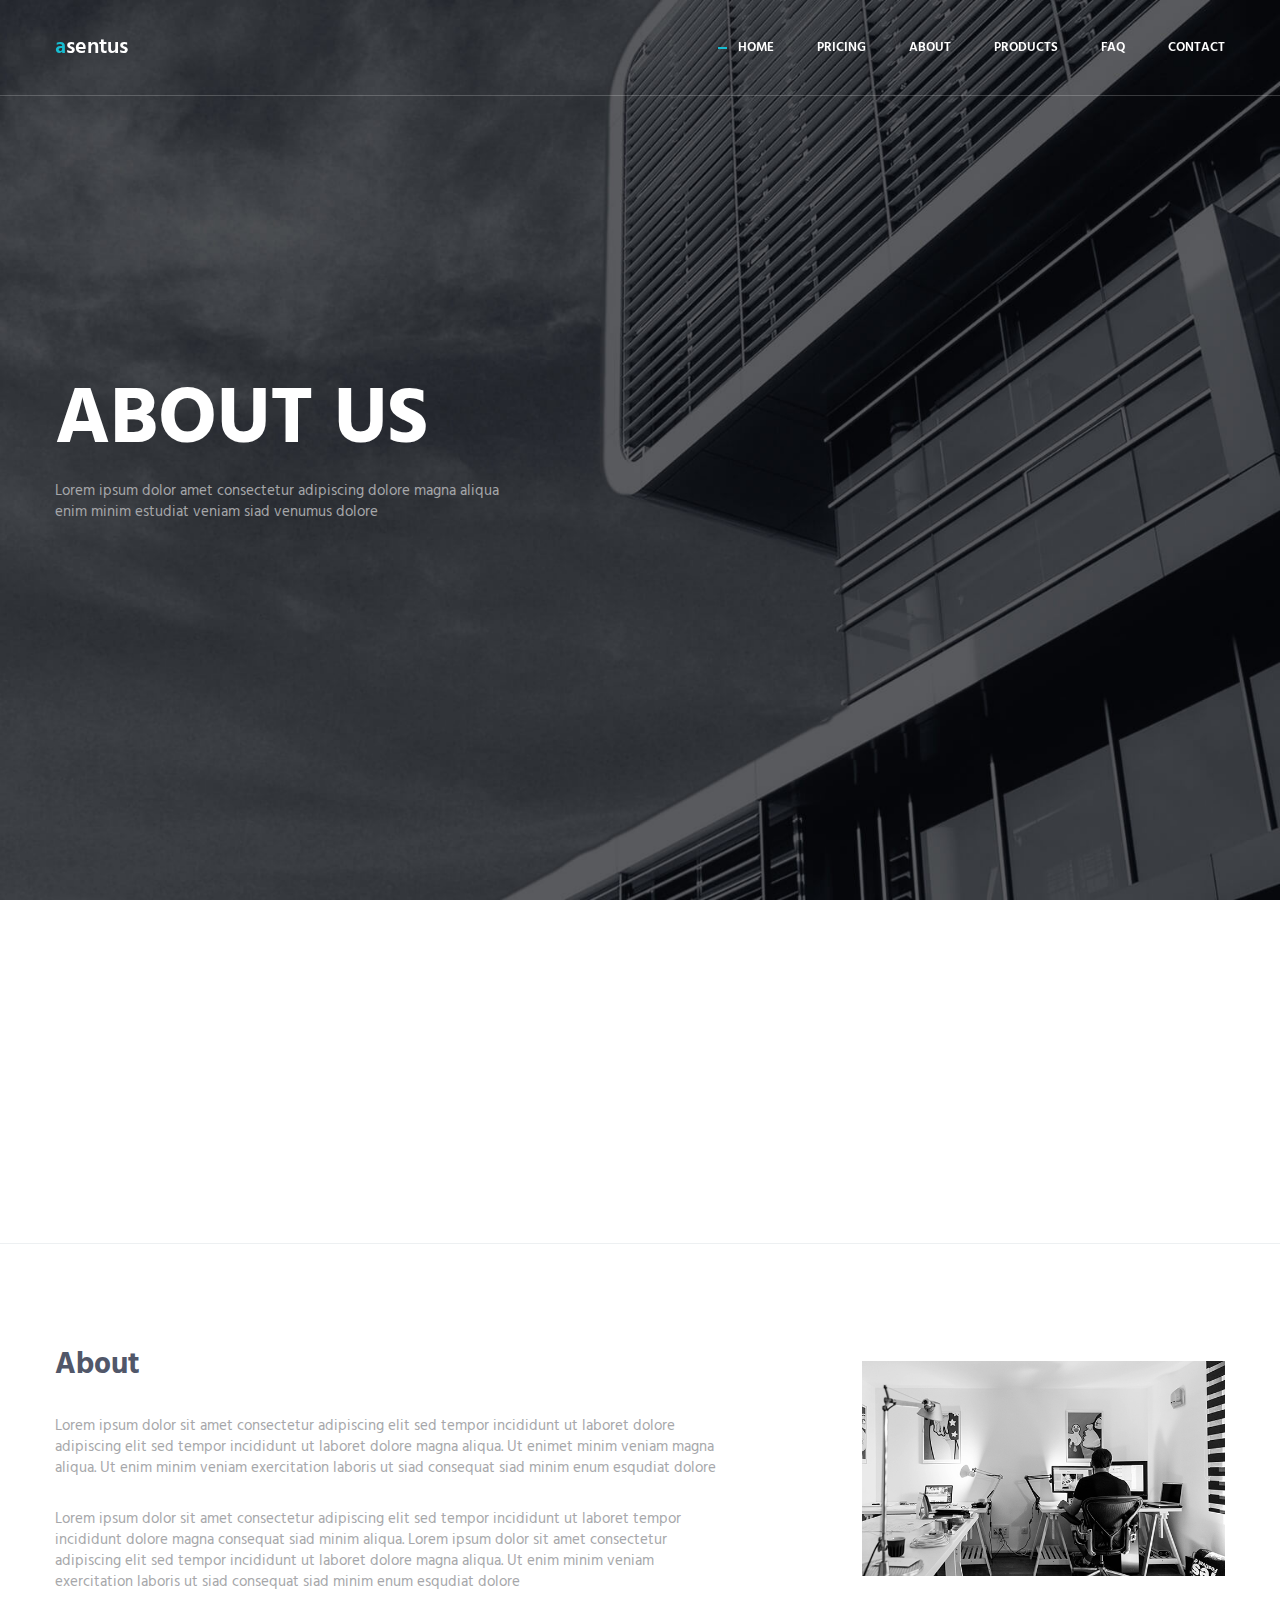
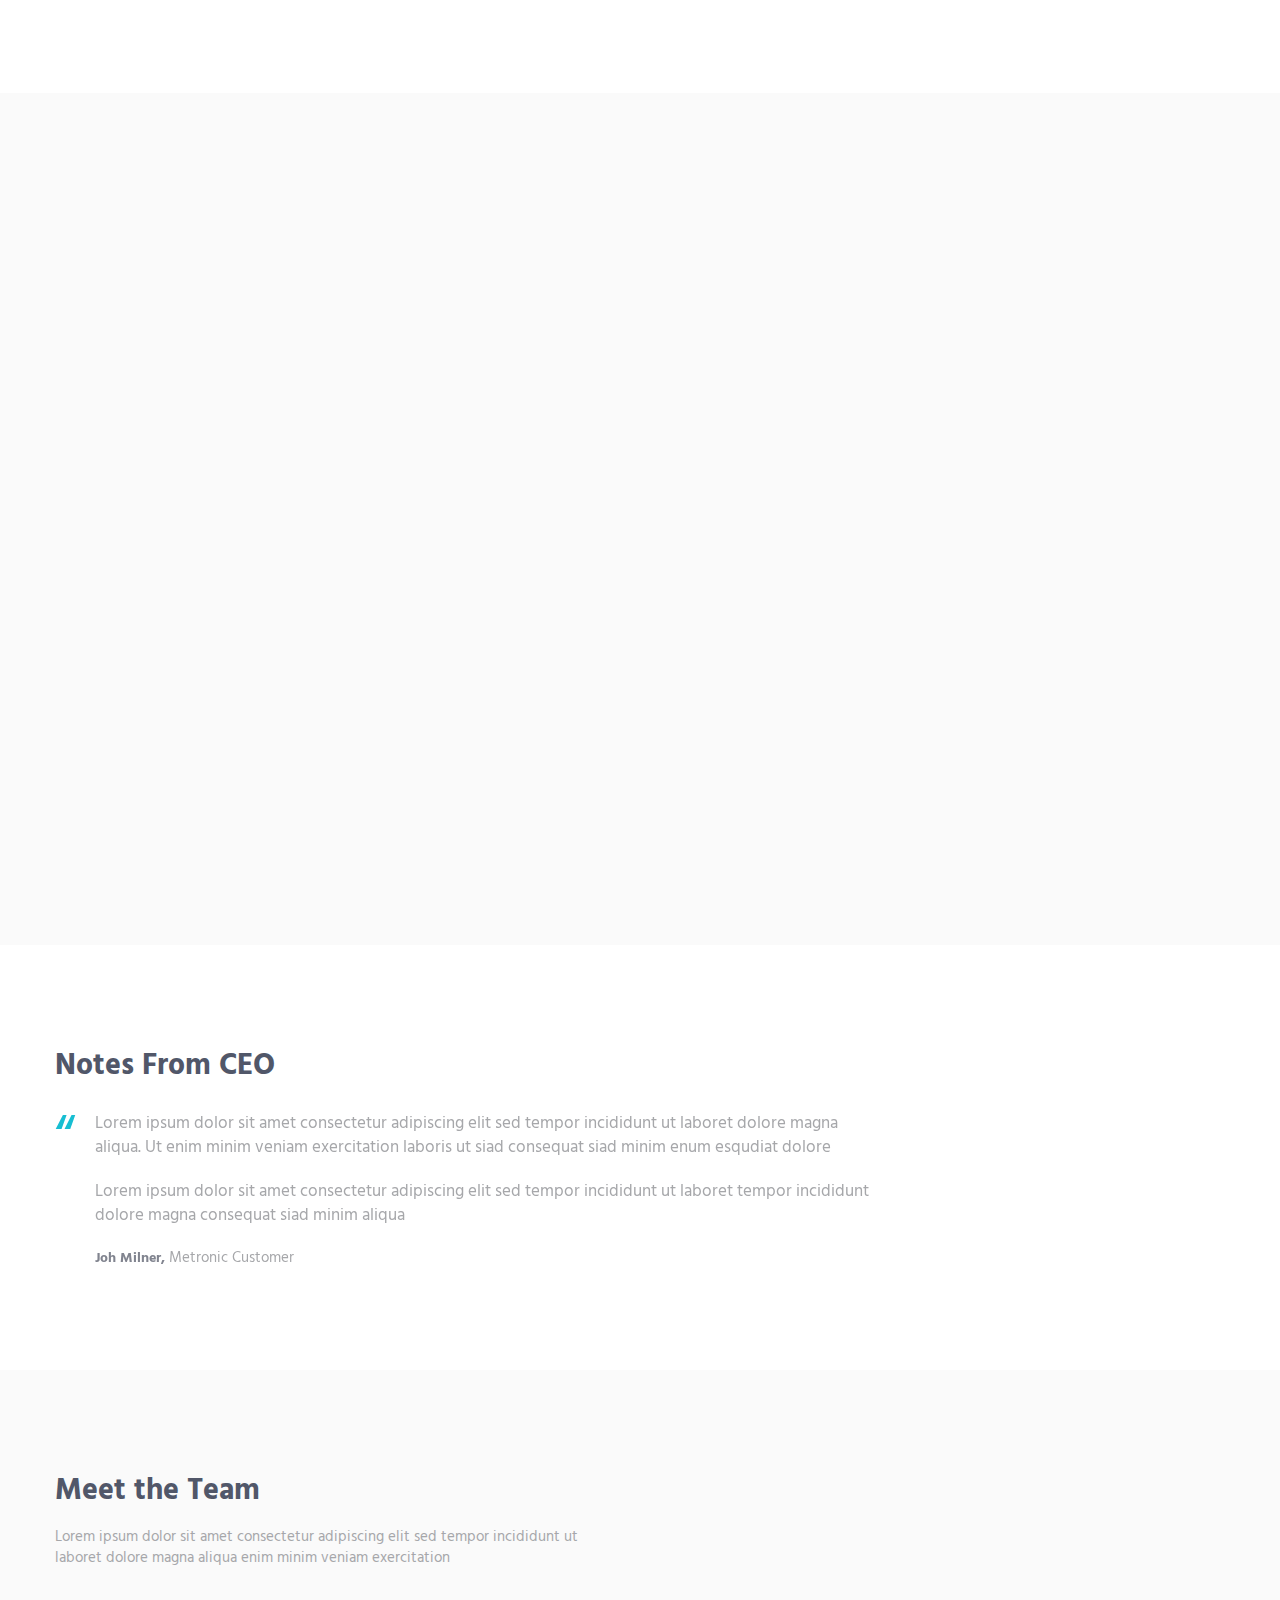
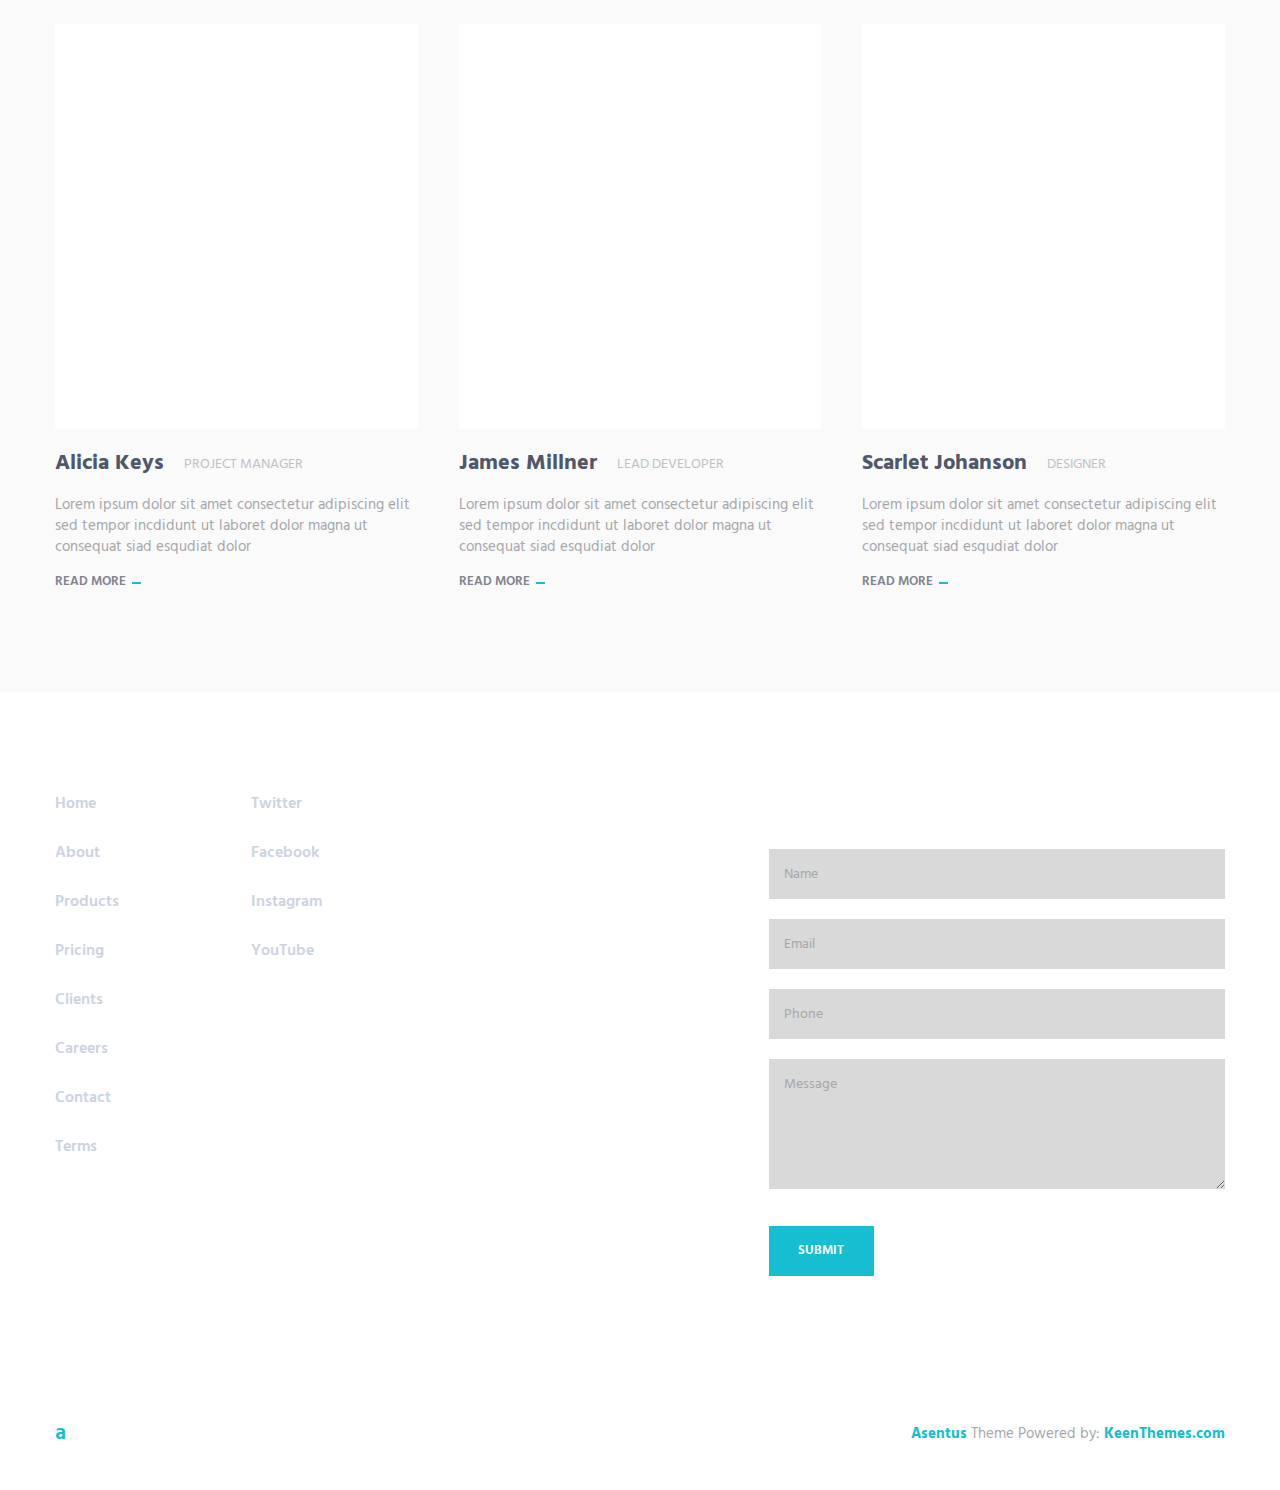
<file: about.html>
<!DOCTYPE html>
<html lang="ru">

<head>
  <meta charset="UTF-8">
  <meta name="viewport" content="width=device-width, initial-scale=1.0">
  <title>Asentus - About</title>
  <link rel="stylesheet" href="css/normalize.css">
  <link rel="stylesheet" href="css/fontawesome.min.css">
  <link rel="stylesheet" href="css/animate.css">
  <link rel="stylesheet" href="css/style.css">
</head>

<body>
  <header class="header header-about" id="home">
    <div class="top-header">
      <div class="container">
        <nav class="nav">
          <div class="logo">
            <h3>
              <a href="index.html"><span>a</span>sentus</a>
            </h3>
          </div>
          <!-- /.logo -->
          <div class="menu-wrap">
            <div class="burger">
              <span></span>
            </div>
            <!-- /.burger -->
            <div class="menu">
              <a href="index.html" class="active">home</a>
              <a href="pricing.html">pricing</a>
              <a href="about.html">about</a>
              <a href="products.html">products</a>
              <a href="faq.html">faq</a>
              <a href="contact.html">contact</a>
            </div>
            <!-- /.menu -->
          </div>
          <!-- /.menu-wrap -->
        </nav>
        <!-- /.nav -->
        <div class="menu-burger">
          <a href="index.html">home</a>
          <a href="pricing.html">pricing</a>
          <a href="about.html">about</a>
          <a href="products.html">products</a>
          <a href="faq.html">faq</a>
          <a href="contact.html">contact</a>
        </div>
        <!-- /.menu-burger -->
      </div>
      <!-- /.container -->
    </div>
    <!-- /.top-header -->
    <div class="header-title">
      <div class="container">
        <div class="title">
          <h2>about us</h2>
          <p>Lorem ipsum dolor amet consectetur adipiscing dolore magna aliqua<br>
            enim minim estudiat veniam siad venumus dolore</p>
        </div>
        <!-- /.title -->
      </div>
      <!-- /.container -->
    </div>
    <!-- /.header-title -->
    <div class="anchor">
      <a href="#home">top</a>
    </div>
    <!-- /.anchor -->
  </header>
  <!-- /.header -->

  <main>
    <section class="products-about">
      <div class="container">
        <div class="products-wrap">
          <div class="card wow fadeInLeft" data-wow-duration=".3" data-wow-delay=".3s">
            <h6>Art of Coding</h6>
            <p>Lorem ipsum dolor sit amet consectetur adipiscing elit sed tempor incdidunt ut laboret dolor magna ut
              consequat siad esqudiat dolor</p>
            <a href="#" class="read">read more</a>
          </div>
          <!-- /.card -->
          <div class="card wow fadeInLeft" data-wow-duration=".3" data-wow-delay=".2s">
            <h6>Clean Design</h6>
            <p>Lorem ipsum dolor sit amet consectetur adipiscing elit sed tempor incdidunt ut laboret dolor magna ut
              consequat siad esqudiat dolor</p>
            <a href="#" class="read">read more</a>
          </div>
          <!-- /.card -->
          <div class="card wow fadeInLeft" data-wow-duration=".3" data-wow-delay=".1s">
            <h6>Amazing Support</h6>
            <p>Lorem ipsum dolor sit amet consectetur adipiscing elit sed tempor incdidunt ut laboret dolor magna ut
              consequat siad esqudiat dolor</p>
            <a href="#" class="read">read more</a>
          </div>
          <!-- /.card -->
        </div>
        <!-- /.products-wrap -->
      </div>
      <!-- /.container -->
    </section>
    <!-- /.products-about -->
    <section class="about-main">
      <div class="container">
        <div class="about-main-wrap">
          <div class="block content">
            <h3>About</h3>
            <p>Lorem ipsum dolor sit amet consectetur adipiscing elit sed tempor incididunt ut laboret dolore adipiscing
              elit sed tempor incididunt ut laboret dolore magna aliqua. Ut enimet minim veniam magna aliqua. Ut enim
              minim veniam exercitation laboris ut siad consequat siad minim enum esqudiat dolore</p>
            <p>Lorem ipsum dolor sit amet consectetur adipiscing elit sed tempor incididunt ut laboret tempor incididunt
              dolore magna consequat siad minim aliqua. Lorem ipsum dolor sit amet consectetur adipiscing elit sed
              tempor
              incididunt ut laboret dolore magna aliqua. Ut enim minim veniam exercitation laboris ut siad consequat
              siad
              minim enum esqudiat dolore</p>
          </div>
          <!-- /.block -->
          <div class="block img">
            <img src="img/about/about-main/1.jpg" alt="">
          </div>
          <!-- /.block -->
        </div>
        <!-- /.about-main-wrap -->
      </div>
      <!-- /.container -->
    </section>
    <!-- /.about-main -->
    <section class="about">
      <div class="container">
        <div class="about-wrap">
          <div class="card wow fadeInLeft" data-wow-duration=".3" data-wow-delay=".3s">
            <div class="icon">
              <i class="fas fa-atom"></i>
            </div>
            <!-- /.icon -->
            <div class="content">
              <h5>Art Of Coding</h5>
              <p>Lorem ipsum dolor amet consectetur ut consequat siad esqudiat dolor</p>
            </div>
            <!-- /.content -->
            <a href="#"></a>
          </div>
          <!-- /.card -->
          <div class="card wow fadeInLeft" data-wow-duration=".3" data-wow-delay=".2s">
            <div class="icon">
              <i class="fas fa-tablet-alt"></i>
            </div>
            <!-- /.icon -->
            <div class="content">
              <h5>Responsive Design</h5>
              <p>Lorem ipsum dolor amet consectetur ut consequat siad esqudiat dolor</p>
            </div>
            <!-- /.content -->
            <a href="#"></a>
          </div>
          <!-- /.card -->
          <div class="card wow fadeInLeft" data-wow-duration=".3" data-wow-delay=".1s">
            <div class="icon">
              <i class="fas fa-ribbon"></i>
            </div>
            <!-- /.icon -->
            <div class="content">
              <h5>Feature Reach</h5>
              <p>Lorem ipsum dolor amet consectetur ut consequat siad esqudiat dolor</p>
            </div>
            <!-- /.content -->
            <a href="#"></a>
          </div>
          <!-- /.card -->
          <div class="card wow fadeInLeft" data-wow-duration=".3" data-wow-delay=".4s">
            <div class="icon">
              <i class="fas fa-book-open"></i>
            </div>
            <!-- /.icon -->
            <div class="content">
              <h5>Useful Documentation</h5>
              <p>Lorem ipsum dolor amet consectetur ut consequat siad esqudiat dolor</p>
            </div>
            <!-- /.content -->
            <a href="#"></a>
          </div>
          <!-- /.card -->
          <div class="card wow fadeInLeft" data-wow-duration=".3" data-wow-delay=".5s">
            <div class="icon">
              <i class="fas fa-tachometer-alt"></i>
            </div>
            <!-- /.icon -->
            <div class="content">
              <h5>Fast Delivery</h5>
              <p>Lorem ipsum dolor amet consectetur ut consequat siad esqudiat dolor</p>
            </div>
            <!-- /.content -->
            <a href="#"></a>
          </div>
          <!-- /.card -->
          <div class="card wow fadeInLeft" data-wow-duration=".3" data-wow-delay=".6s">
            <div class="icon">
              <i class="fas fa-ribbon"></i>
            </div>
            <!-- /.icon -->
            <div class="content">
              <h5>Free Plugins</h5>
              <p>Lorem ipsum dolor amet consectetur ut consequat siad esqudiat dolor</p>
            </div>
            <!-- /.content -->
            <a href="#"></a>
          </div>
          <!-- /.card -->
        </div>
        <!-- /.about-wrap -->
      </div>
      <!-- /.container -->
    </section>
    <!-- /.about -->
    <section class="reviews">
      <div class="container">
        <div class="title">
          <h5>Notes From CEO</h5>
        </div>
        <!-- /.title -->
        <div class="reviews-slider">
          <div class="reviews-slider-block">
            <p>Lorem ipsum dolor sit amet consectetur adipiscing elit sed tempor incididunt ut laboret dolore magna
              aliqua. Ut enim minim veniam exercitation laboris ut siad consequat siad minim enum esqudiat dolore</p>
            <p>Lorem ipsum dolor sit amet consectetur adipiscing elit sed tempor incididunt ut laboret tempor incididunt
              dolore magna consequat siad minim aliqua</p>
            <h6><strong>Joh Milner,</strong> Metronic Customer</h6>
          </div>
          <!-- /.reviews-slider-block -->
          <div class="reviews-slider-block">
            <p>Duis aute irure dolor in reprehenderit in voluptate velit esse cillum dolore eu fugiat nulla pariatur.
              Excepteur sint occaecat cupidatat non proident, sunt in culpa qui officia deserunt mollit anim id est
              laborum</p>
            <p>Ut enim ad minim veniam, quis nostrud exercitation ullamco laboris nisi ut aliquip ex ea commodo
              consequat</p>
            <h6><strong>Alex Clarson,</strong> Metronic Customer</h6>
          </div>
          <!-- /.reviews-slider-block -->
        </div>
        <!-- /.reviews-slider -->
      </div>
      <!-- /.container -->
    </section>
    <!-- /.reviews -->
    <div class="about-team">
      <div class="container">
        <div class="title">
          <h3>Meet the Team</h3>
          <p>Lorem ipsum dolor sit amet consectetur adipiscing elit sed tempor incididunt ut laboret dolore magna aliqua
            enim minim veniam exercitation</p>
        </div>
        <!-- /.title -->
        <div class="about-team-wrap">
          <div class="card">
            <div class="img">
              <img class="wow zoomIn" data-wow-duration=".3" data-wow-delay=".1s" src="img/about/about-team/1.jpg"
                alt="">
            </div>
            <!-- /.img -->
            <div class="content">
              <div class="name-wrap">
                <h5><a href="#">Alicia Keys</a></h5>
                <span>project manager</span>
              </div>
              <!-- /.name-wrap -->
              <p>Lorem ipsum dolor sit amet consectetur adipiscing elit sed tempor incdidunt ut laboret dolor magna ut
                consequat siad esqudiat dolor</p>
              <a href="#" class="read">read more</a>
            </div>
            <!-- /.content -->
          </div>
          <!-- /.card -->
          <div class="card">
            <div class="img">
              <img class="wow zoomIn" data-wow-duration=".3" data-wow-delay=".2s" src="img/about/about-team/2.jpg"
                alt="">
            </div>
            <!-- /.img -->
            <div class="content">
              <div class="name-wrap">
                <h5><a href="#">James Millner</a></h5>
                <span>lead developer</span>
              </div>
              <!-- /.name-wrap -->
              <p>Lorem ipsum dolor sit amet consectetur adipiscing elit sed tempor incdidunt ut laboret dolor magna ut
                consequat siad esqudiat dolor</p>
              <a href="#" class="read">read more</a>
            </div>
            <!-- /.content -->
          </div>
          <!-- /.card -->
          <div class="card">
            <div class="img">
              <img class="wow zoomIn" data-wow-duration=".3" data-wow-delay=".3s" src="img/about/about-team/3.jpg"
                alt="">
            </div>
            <!-- /.img -->
            <div class="content">
              <div class="name-wrap">
                <h5><a href="#">Scarlet Johanson</a></h5>
                <span>designer</span>
              </div>
              <!-- /.name-wrap -->
              <p>Lorem ipsum dolor sit amet consectetur adipiscing elit sed tempor incdidunt ut laboret dolor magna ut
                consequat siad esqudiat dolor</p>
              <a href="#" class="read">read more</a>
            </div>
            <!-- /.content -->
          </div>
          <!-- /.card -->
        </div>
        <!-- /.about-team-wrap -->
      </div>
      <!-- /.container -->
    </div>
    <!-- /.about-team -->
  </main>

  <footer class="footer">
    <div class="container">
      <div class="footer-top">
        <div class="block left">
          <div class="links">
            <a href="#">Home</a>
            <a href="#">About</a>
            <a href="#">Products</a>
            <a href="#">Pricing</a>
            <a href="#">Clients</a>
            <a href="#">Careers</a>
            <a href="#">Contact</a>
            <a href="#">Terms</a>
          </div>
          <!-- /.links -->
          <div class="social">
            <a href="#">Twitter</a>
            <a href="#">Facebook</a>
            <a href="#">Instagram</a>
            <a href="#">YouTube</a>
          </div>
          <!-- /.social -->
        </div>
        <!-- /.block -->
        <div class="block right">
          <h5>Send Us A Note</h5>
          <form action="#" method="POST">
            <input type="text" name="name" placeholder="Name" required><br>
            <input type="text" name="email" placeholder="Email" required><br>
            <input type="text" name="phone" placeholder="Phone" required><br>
            <textarea placeholder="Message"></textarea>
            <div class="btn">
              <button>submit</button>
            </div>
            <!-- /.btn -->
          </form>
        </div>
        <!-- /.block -->
      </div>
      <!-- /.footer-top -->
    </div>
    <!-- /.container -->
    <div class="footer-line"></div>
    <!-- /.footer-line -->
    <div class="container">
      <div class="footer-bottom">
        <div class="logo block">
          <h3>
            <a href="index.html"><span>a</span>sentus</a>
          </h3>
        </div>
        <!-- /.logo -->
        <div class="copy block">
          <p><a href="#">Asentus</a> Theme Powered by: <a href="#">KeenThemes.com</a></p>
        </div>
        <!-- /.copy -->
      </div>
      <!-- /.footer-bottom -->
    </div>
    <!-- /.container -->
  </footer>
  <!-- /.footer -->







  <script src="https://code.jquery.com/jquery-3.5.1.min.js"></script>
  <script src="js/slick.min.js"></script>
  <script src="js/wow.min.js"></script>
  <script src="js/main.js"></script>
</body>

</html>
</file>
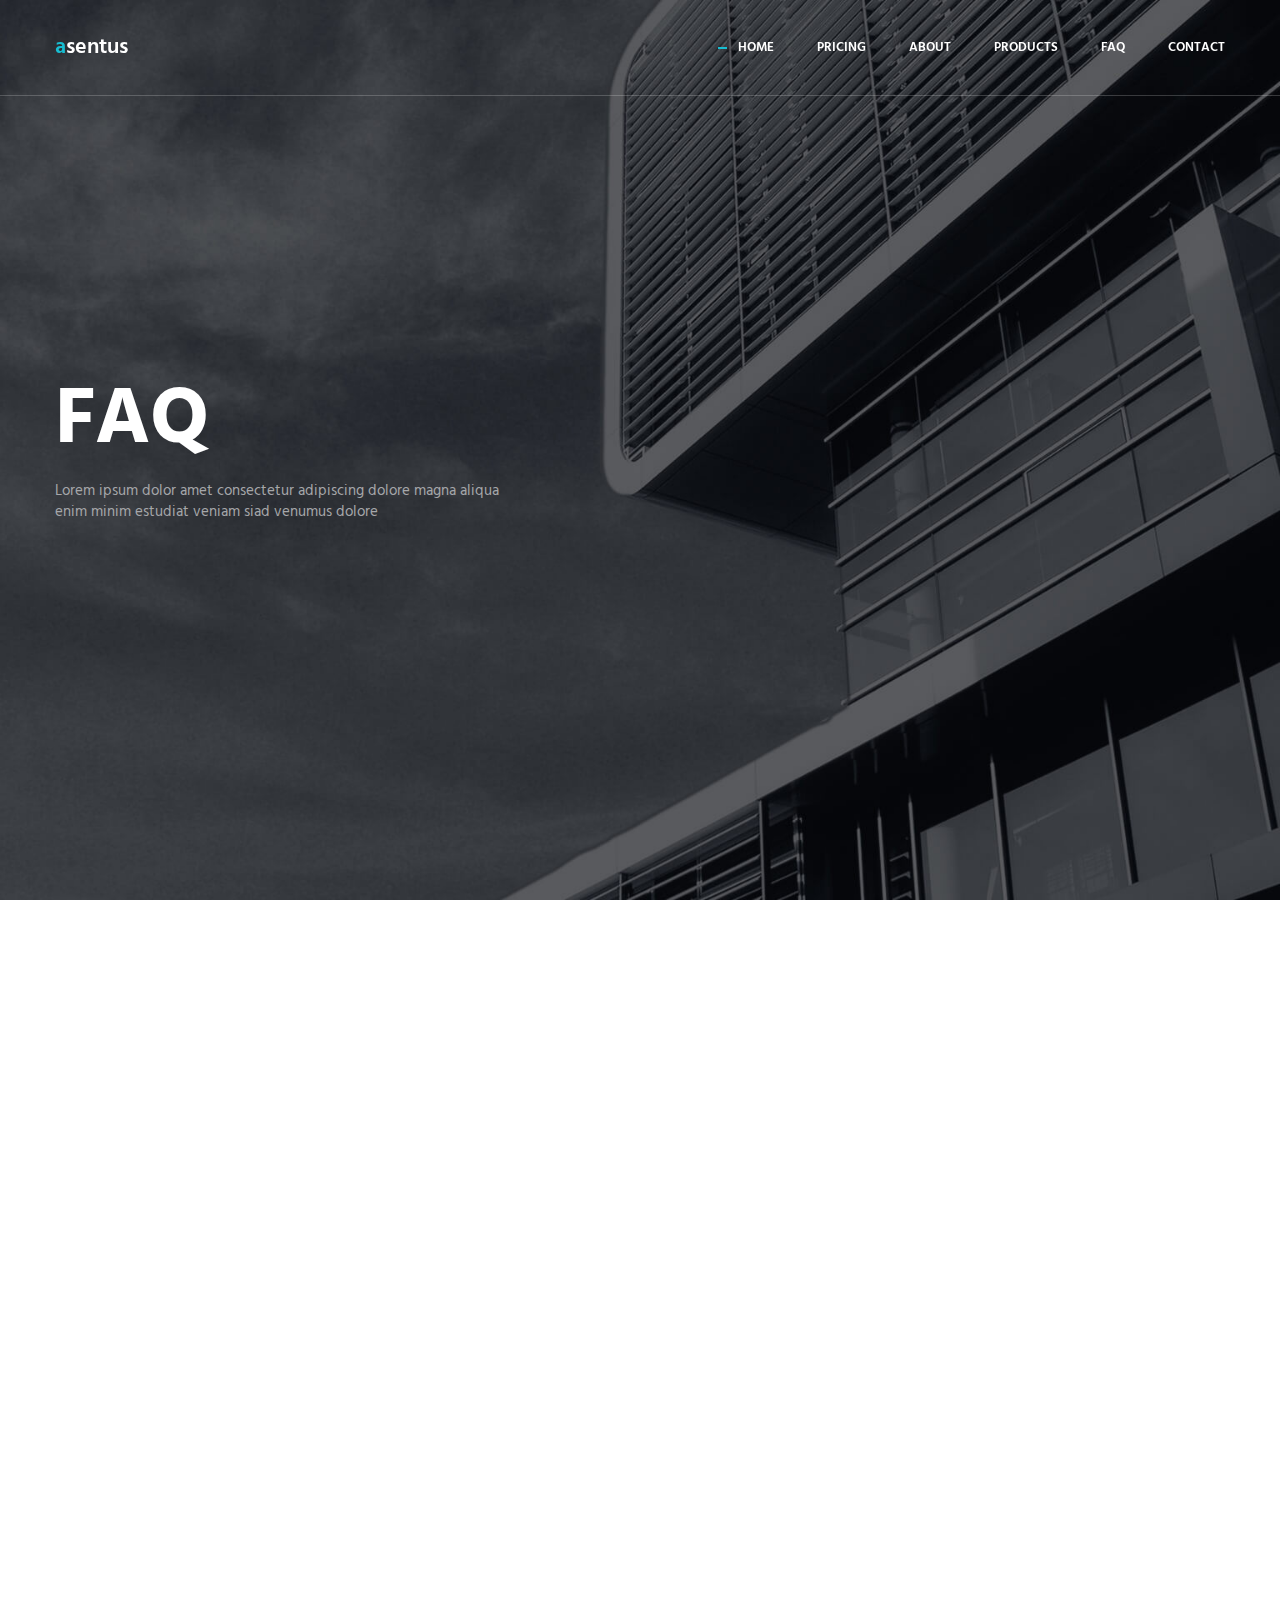
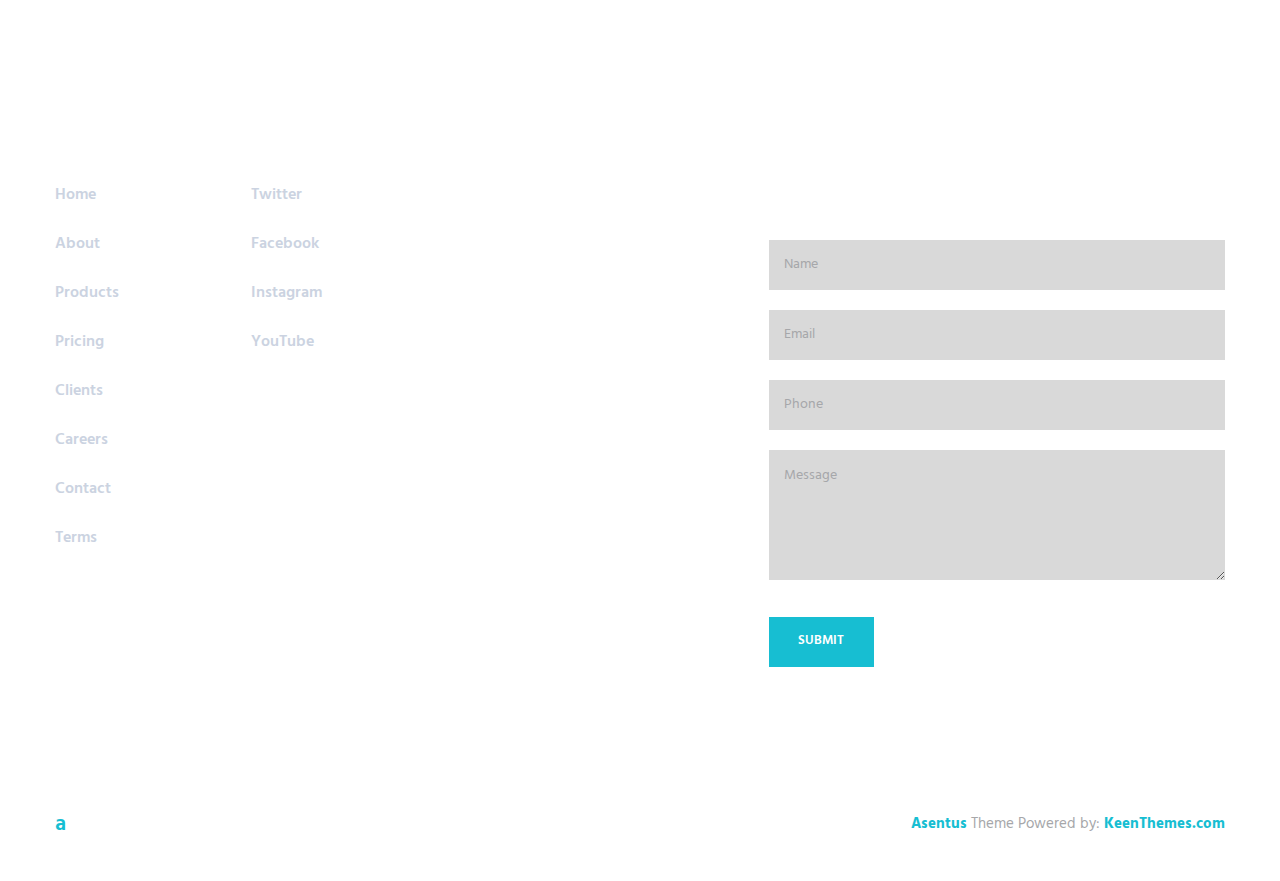
<file: contact.html>
<!DOCTYPE html>
<html lang="ru">

<head>
  <meta charset="UTF-8">
  <meta name="viewport" content="width=device-width, initial-scale=1.0">
  <title>Asentus - Contact</title>
  <link rel="stylesheet" href="css/normalize.css">
  <link rel="stylesheet" href="css/fontawesome.min.css">
  <link rel="stylesheet" href="css/animate.css">
  <link rel="stylesheet" href="css/style.css">
</head>

<body>
  <header class="header header-contact" id="home">
    <div class="top-header">
      <div class="container">
        <nav class="nav">
          <div class="logo">
            <h3>
              <a href="index.html"><span>a</span>sentus</a>
            </h3>
          </div>
          <!-- /.logo -->
          <div class="menu-wrap">
            <div class="burger">
              <span></span>
            </div>
            <!-- /.burger -->
            <div class="menu">
              <a href="index.html" class="active">home</a>
              <a href="pricing.html">pricing</a>
              <a href="about.html">about</a>
              <a href="products.html">products</a>
              <a href="faq.html">faq</a>
              <a href="contact.html">contact</a>
            </div>
            <!-- /.menu -->
          </div>
          <!-- /.menu-wrap -->
        </nav>
        <!-- /.nav -->
        <div class="menu-burger">
          <a href="index.html">home</a>
          <a href="pricing.html">pricing</a>
          <a href="about.html">about</a>
          <a href="products.html">products</a>
          <a href="faq.html">faq</a>
          <a href="contact.html">contact</a>
        </div>
        <!-- /.menu-burger -->
      </div>
      <!-- /.container -->
    </div>
    <!-- /.top-header -->
    <div class="header-title">
      <div class="container">
        <div class="title">
          <h2>faq</h2>
          <p>Lorem ipsum dolor amet consectetur adipiscing dolore magna aliqua<br>
            enim minim estudiat veniam siad venumus dolore</p>
        </div>
        <!-- /.title -->
      </div>
      <!-- /.container -->
    </div>
    <!-- /.header-title -->
    <div class="anchor">
      <a href="#home">top</a>
    </div>
    <!-- /.anchor -->
  </header>
  <!-- /.header -->

  <main>
    <section class="contact-info">
      <div class="container">
        <div class="contact-info-wrap">
          <div class="block wow fadeInLeft" data-wow-duration=".3" data-wow-delay=".1s">
            <div class="title-wrap">
              <h5><a href="#">New York</a></h5>
              <span>head office</span>
            </div>
            <!-- /.title-wrap -->
            <div class="content">
              <p>Lorem ipsum dolor sit amet consectetur adipiscing elit sed tempor incdidunt ut laboret dolor magna ut
                consequat siad esqudiat dolor</p>
              <div class="links">
                <a href="tel:101234567890">
                  <i class="fas fa-phone"></i>
                  1 012 3456 7890</a>
                <a href="mailto:hq@acidus.com">
                  <i class="fas fa-envelope"></i>
                  hq@acidus.com</a>
              </div>
              <!-- /.links -->
            </div>
            <!-- /.content -->
          </div>
          <!-- /.block -->
          <div class="block wow fadeInLeft" data-wow-duration=".3" data-wow-delay=".2s">
            <div class="title-wrap">
              <h5><a href="#">London</a></h5>
              <span>operation</span>
            </div>
            <!-- /.title-wrap -->
            <div class="content">
              <p>Lorem ipsum dolor sit amet consectetur adipiscing elit sed tempor incdidunt ut laboret dolor magna ut
                consequat siad esqudiat dolor</p>
              <div class="links">
                <a href="tel:447734567890">
                  <i class="fas fa-phone"></i>
                  44 77 3456 7890</a>
                <a href="mailto:operation@acidus.com">
                  <i class="fas fa-envelope"></i>
                  operation@acidus.com</a>
              </div>
              <!-- /.links -->
            </div>
            <!-- /.content -->
          </div>
          <!-- /.block -->
          <div class="block wow fadeInLeft" data-wow-duration=".3" data-wow-delay=".3s">
            <div class="title-wrap">
              <h5><a href="#">Singapore</a></h5>
              <span>finance</span>
            </div>
            <!-- /.title-wrap -->
            <div class="content">
              <p>Lorem ipsum dolor sit amet consectetur adipiscing elit sed tempor incdidunt ut laboret dolor magna ut
                consequat siad esqudiat dolor</p>
              <div class="links">
                <a href="tel:500124567890">
                  <i class="fas fa-phone"></i>
                  50 012 456 7890</a>
                <a href="mailto:finance@acidus.com">
                  <i class="fas fa-envelope"></i>
                  finance@acidus.com</a>
              </div>
              <!-- /.links -->
            </div>
            <!-- /.content -->
          </div>
          <!-- /.block -->
        </div>
        <!-- /.contact-info-wrap -->
      </div>
      <!-- /.container -->
    </section>
    <!-- /.contact-info -->
    <section class="map">
      <iframe
        src="https://www.google.com/maps/embed?pb=!1m18!1m12!1m3!1d96873.5474759874!2d-74.01503722010816!3d40.645353094792064!2m3!1f0!2f0!3f0!3m2!1i1024!2i768!4f13.1!3m3!1m2!1s0x89c24416947c2109%3A0x82765c7404007886!2z0JHRgNGD0LrQu9C40L0sINCd0YzRji3QmdC-0YDQuiwg0KHQqNCQ!5e0!3m2!1sru!2sua!4v1592472700326!5m2!1sru!2sua"
        width="100%" height="450" frameborder="0" style="border:0;" allowfullscreen="" aria-hidden="false"
        tabindex="0"></iframe>
    </section>
    <!-- /.map -->
  </main>

  <footer class="footer">
    <div class="container">
      <div class="footer-top">
        <div class="block left">
          <div class="links">
            <a href="#">Home</a>
            <a href="#">About</a>
            <a href="#">Products</a>
            <a href="#">Pricing</a>
            <a href="#">Clients</a>
            <a href="#">Careers</a>
            <a href="#">Contact</a>
            <a href="#">Terms</a>
          </div>
          <!-- /.links -->
          <div class="social">
            <a href="#">Twitter</a>
            <a href="#">Facebook</a>
            <a href="#">Instagram</a>
            <a href="#">YouTube</a>
          </div>
          <!-- /.social -->
        </div>
        <!-- /.block -->
        <div class="block right">
          <h5>Send Us A Note</h5>
          <form action="#" method="POST">
            <input type="text" name="name" placeholder="Name" required><br>
            <input type="text" name="email" placeholder="Email" required><br>
            <input type="text" name="phone" placeholder="Phone" required><br>
            <textarea placeholder="Message"></textarea>
            <div class="btn">
              <button>submit</button>
            </div>
            <!-- /.btn -->
          </form>
        </div>
        <!-- /.block -->
      </div>
      <!-- /.footer-top -->
    </div>
    <!-- /.container -->
    <div class="footer-line"></div>
    <!-- /.footer-line -->
    <div class="container">
      <div class="footer-bottom">
        <div class="logo block">
          <h3>
            <a href="index.html"><span>a</span>sentus</a>
          </h3>
        </div>
        <!-- /.logo -->
        <div class="copy block">
          <p><a href="#">Asentus</a> Theme Powered by: <a href="#">KeenThemes.com</a></p>
        </div>
        <!-- /.copy -->
      </div>
      <!-- /.footer-bottom -->
    </div>
    <!-- /.container -->
  </footer>
  <!-- /.footer -->







  <script src="https://code.jquery.com/jquery-3.5.1.min.js"></script>
  <script src="js/slick.min.js"></script>
  <script src="js/wow.min.js"></script>
  <script src="js/main.js"></script>
</body>

</html>
</file>
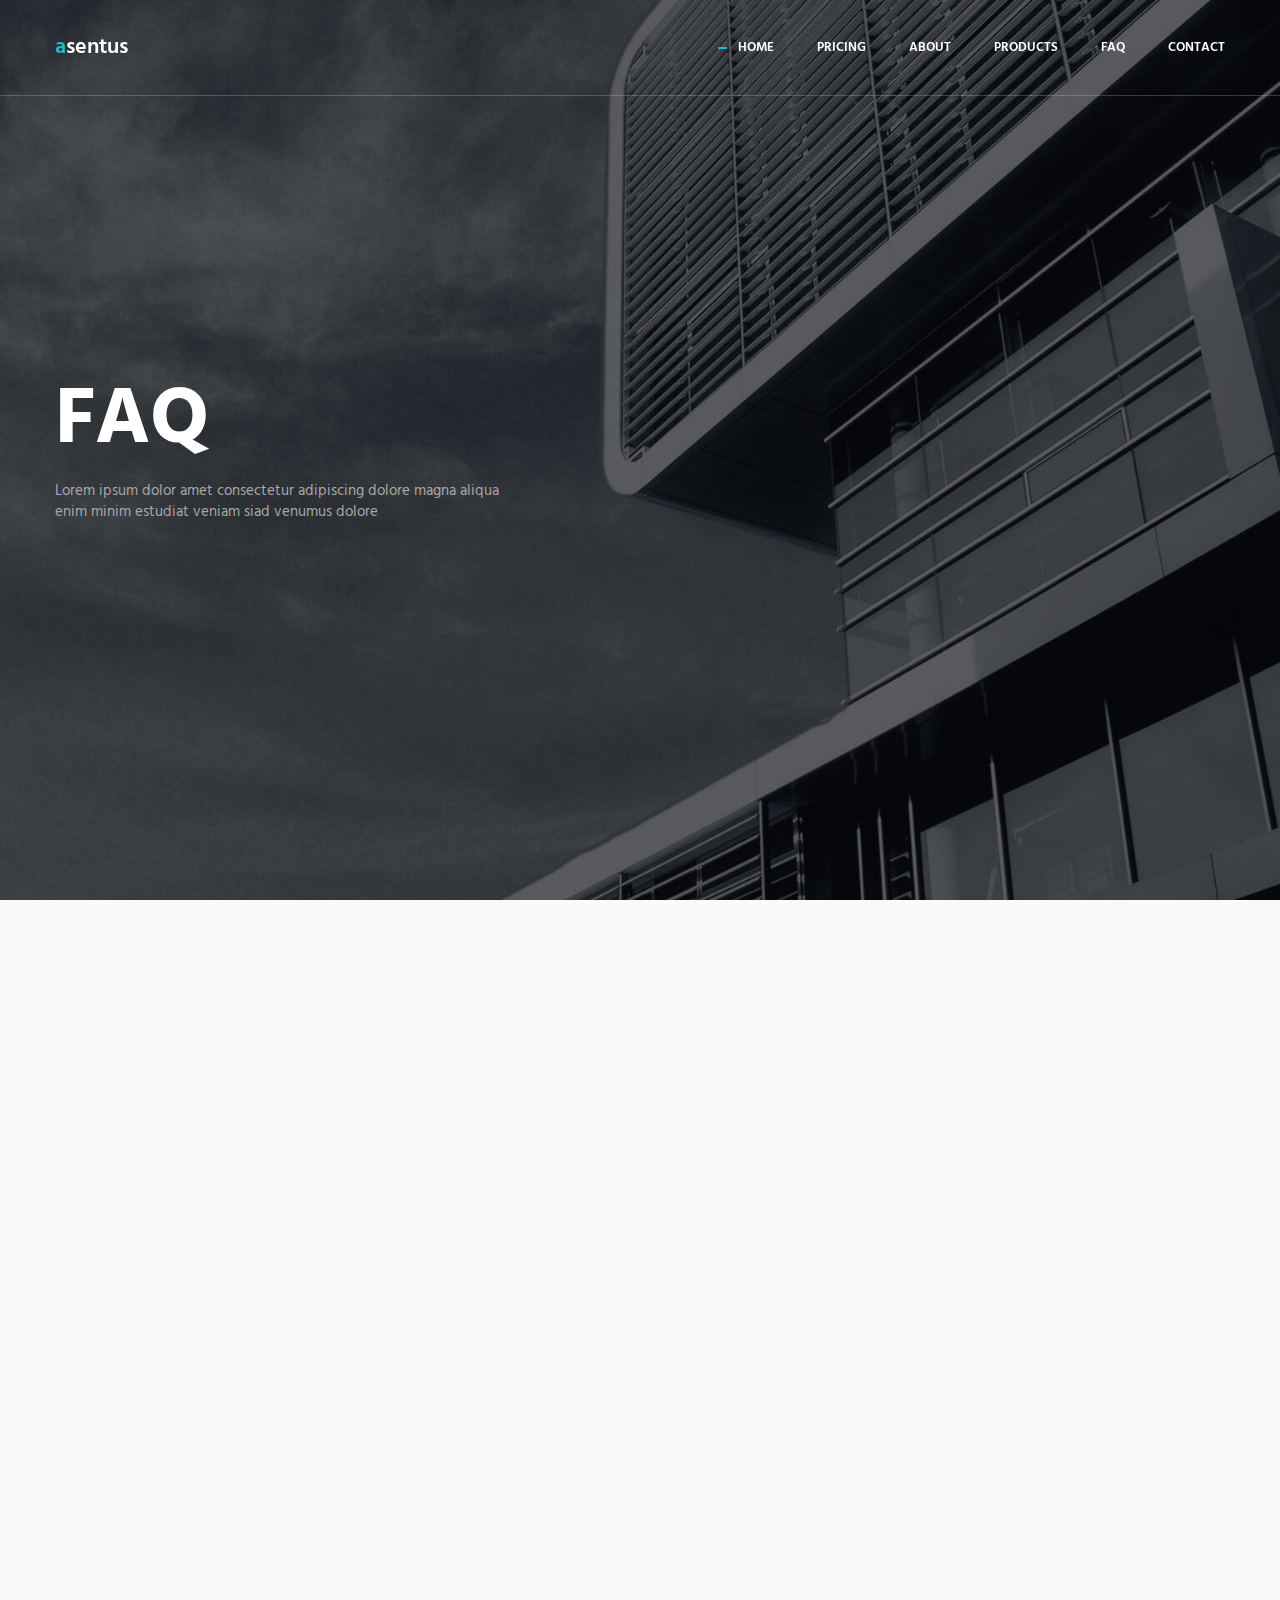
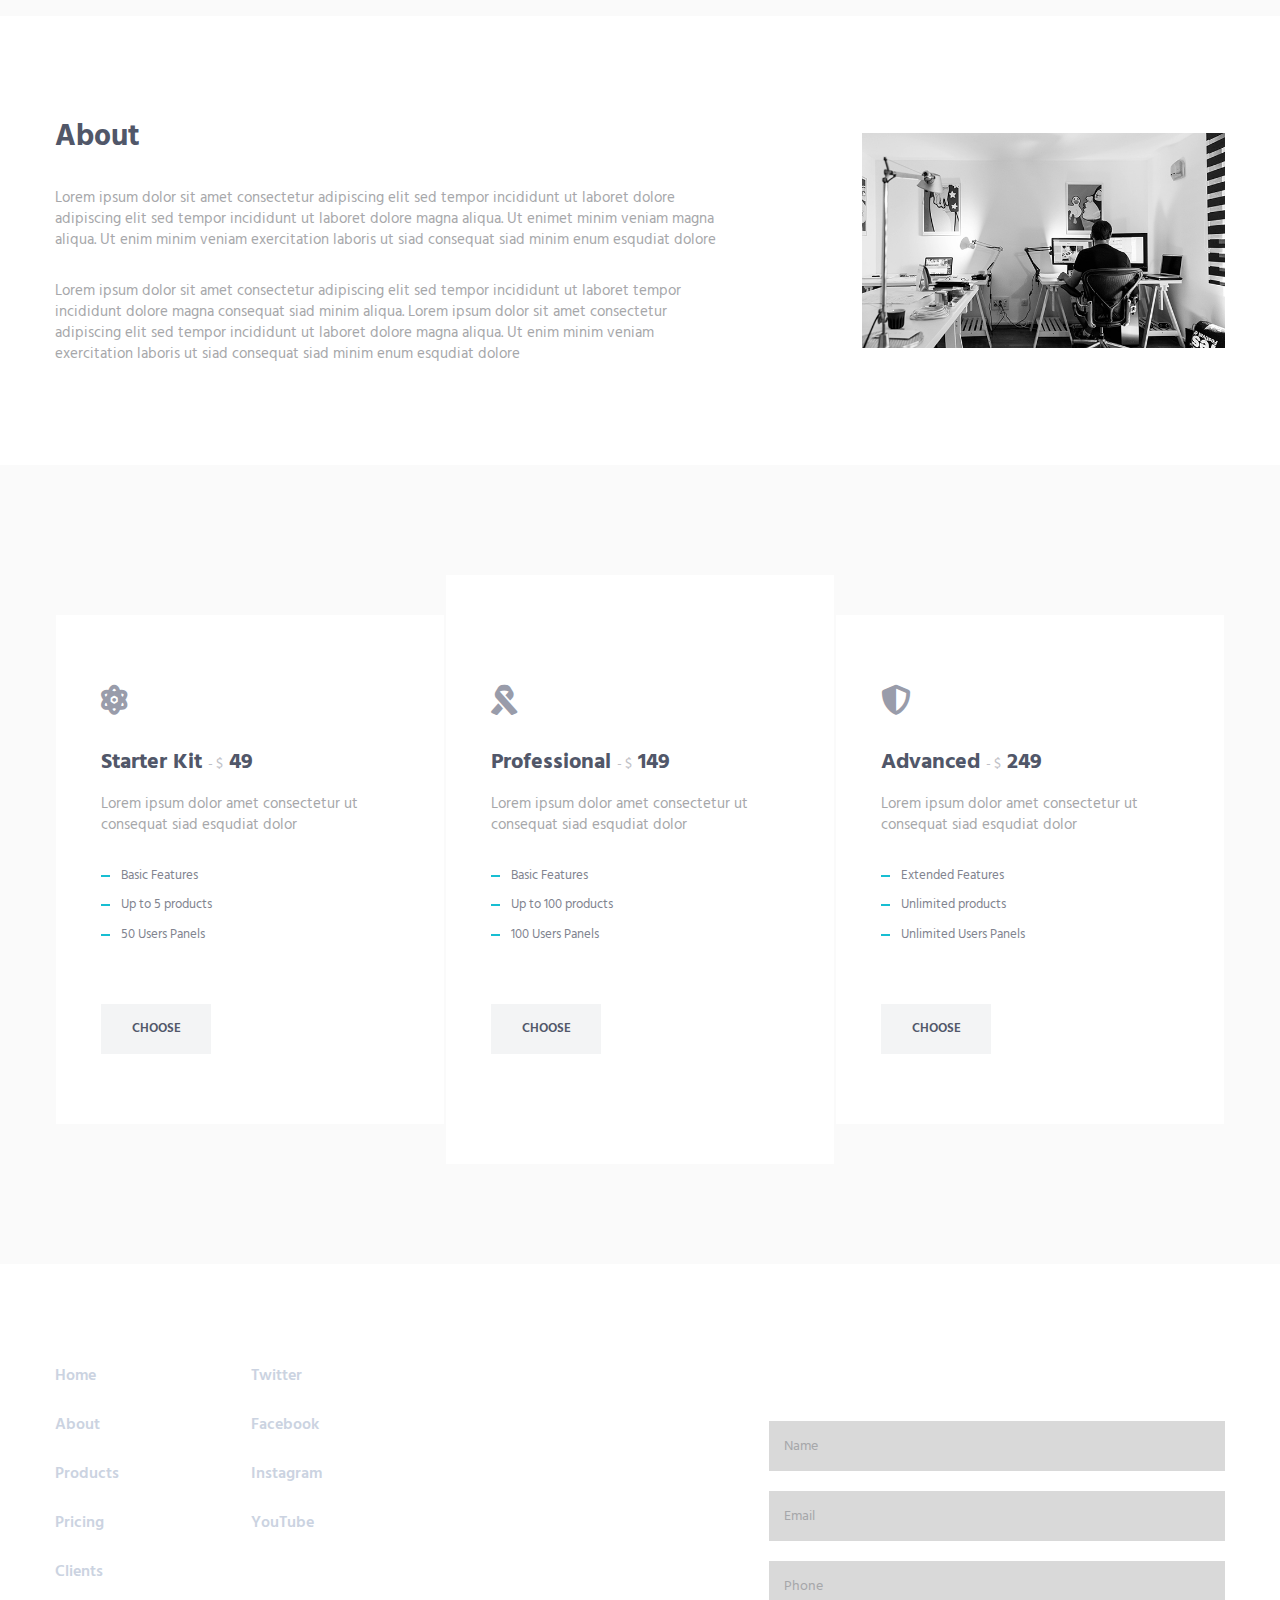
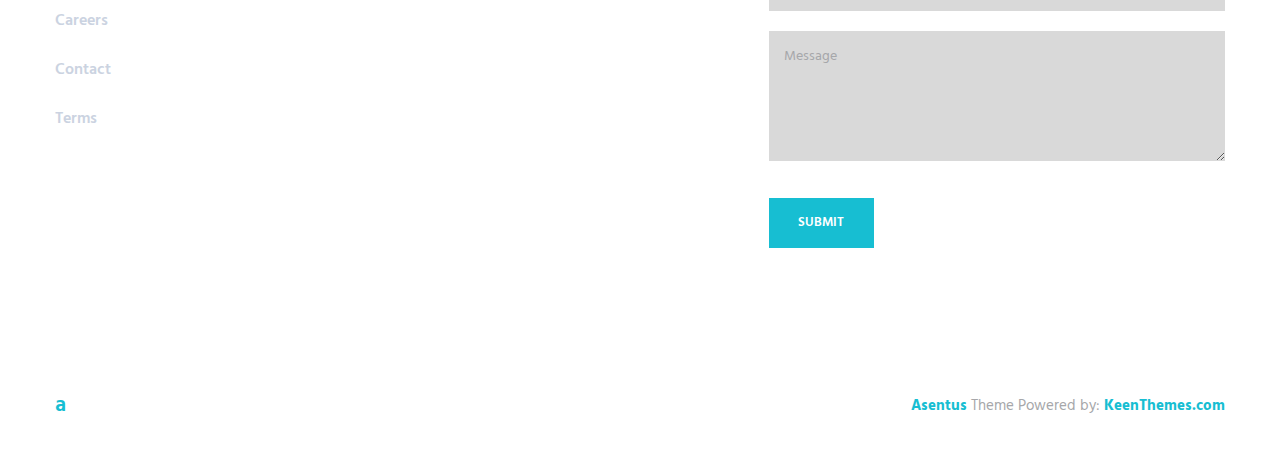
<file: faq.html>
<!DOCTYPE html>
<html lang="ru">

<head>
  <meta charset="UTF-8">
  <meta name="viewport" content="width=device-width, initial-scale=1.0">
  <title>Asentus - FAQ</title>
  <link rel="stylesheet" href="css/normalize.css">
  <link rel="stylesheet" href="css/fontawesome.min.css">
  <link rel="stylesheet" href="css/animate.css">
  <link rel="stylesheet" href="css/style.css">
</head>

<body>
  <header class="header header-faq" id="home">
    <div class="top-header">
      <div class="container">
        <nav class="nav">
          <div class="logo">
            <h3>
              <a href="index.html"><span>a</span>sentus</a>
            </h3>
          </div>
          <!-- /.logo -->
          <div class="menu-wrap">
            <div class="burger">
              <span></span>
            </div>
            <!-- /.burger -->
            <div class="menu">
              <a href="index.html" class="active">home</a>
              <a href="pricing.html">pricing</a>
              <a href="about.html">about</a>
              <a href="products.html">products</a>
              <a href="faq.html">faq</a>
              <a href="contact.html">contact</a>
            </div>
            <!-- /.menu -->
          </div>
          <!-- /.menu-wrap -->
        </nav>
        <!-- /.nav -->
        <div class="menu-burger">
          <a href="index.html">home</a>
          <a href="pricing.html">pricing</a>
          <a href="about.html">about</a>
          <a href="products.html">products</a>
          <a href="faq.html">faq</a>
          <a href="contact.html">contact</a>
        </div>
        <!-- /.menu-burger -->
      </div>
      <!-- /.container -->
    </div>
    <!-- /.top-header -->
    <div class="header-title">
      <div class="container">
        <div class="title">
          <h2>faq</h2>
          <p>Lorem ipsum dolor amet consectetur adipiscing dolore magna aliqua<br>
            enim minim estudiat veniam siad venumus dolore</p>
        </div>
        <!-- /.title -->
      </div>
      <!-- /.container -->
    </div>
    <!-- /.header-title -->
    <div class="anchor">
      <a href="#home">top</a>
    </div>
    <!-- /.anchor -->
  </header>
  <!-- /.header -->

  <main>
    <section class="about-faq">
      <div class="container">
        <div class="about-faq-wrap">
          <div class="card wow fadeInLeft" data-wow-duration=".3" data-wow-delay=".3s">
            <h5>Art Of Coding</h5>
            <p>Lorem ipsum dolor amet consectetur ut consequat siad esqudiat dolor</p>
            <a href="#"></a>
          </div>
          <!-- /.card -->
          <div class="card wow fadeInLeft" data-wow-duration=".3" data-wow-delay=".2s">
            <h5>Responsive Design</h5>
            <p>Lorem ipsum dolor amet consectetur ut consequat siad esqudiat dolor</p>
            <a href="#"></a>
          </div>
          <!-- /.card -->
          <div class="card wow fadeInLeft" data-wow-duration=".3" data-wow-delay=".1s">
            <h5>Feature Reach</h5>
            <p>Lorem ipsum dolor amet consectetur ut consequat siad esqudiat dolor</p>
            <a href="#"></a>
          </div>
          <!-- /.card -->
          <div class="card wow fadeInLeft" data-wow-duration=".3" data-wow-delay=".4s">
            <h5>Useful Documentation</h5>
            <p>Lorem ipsum dolor amet consectetur ut consequat siad esqudiat dolor</p>
            <a href="#"></a>
          </div>
          <!-- /.card -->
          <div class="card wow fadeInLeft" data-wow-duration=".3" data-wow-delay=".5s">
            <h5>Fast Delivery</h5>
            <p>Lorem ipsum dolor amet consectetur ut consequat siad esqudiat dolor</p>
            <a href="#"></a>
          </div>
          <!-- /.card -->
          <div class="card wow fadeInLeft" data-wow-duration=".3" data-wow-delay=".6s">
            <h5>Free Plugins</h5>
            <p>Lorem ipsum dolor amet consectetur ut consequat siad esqudiat dolor</p>
            <a href="#"></a>
          </div>
          <!-- /.card -->
        </div>
        <!-- /.about-faq-wrap -->
      </div>
      <!-- /.container -->
    </section>
    <!-- /.about-faq -->
    <section class="faq-main">
      <div class="container">
        <div class="faq-main-wrap">
          <div class="block content">
            <h3>About</h3>
            <p>Lorem ipsum dolor sit amet consectetur adipiscing elit sed tempor incididunt ut laboret dolore adipiscing
              elit sed tempor incididunt ut laboret dolore magna aliqua. Ut enimet minim veniam magna aliqua. Ut enim
              minim veniam exercitation laboris ut siad consequat siad minim enum esqudiat dolore</p>
            <p>Lorem ipsum dolor sit amet consectetur adipiscing elit sed tempor incididunt ut laboret tempor incididunt
              dolore magna consequat siad minim aliqua. Lorem ipsum dolor sit amet consectetur adipiscing elit sed
              tempor
              incididunt ut laboret dolore magna aliqua. Ut enim minim veniam exercitation laboris ut siad consequat
              siad
              minim enum esqudiat dolore</p>
          </div>
          <!-- /.block -->
          <div class="block img">
            <img src="img/faq/faq-main/1.jpg" alt="">
          </div>
          <!-- /.block -->
        </div>
        <!-- /.faq-main-wrap -->
      </div>
      <!-- /.container -->
    </section>
    <!-- /.faq-main -->
    <section class="pricing">
      <div class="container">
        <div class="pricing-wrap">
          <div class="card">
            <div class="icon">
              <i class="fas fa-atom"></i>
            </div>
            <!-- /.icon -->
            <div class="title">
              <h5>Starter Kit <span>- $</span> 49</h5>
              <p>Lorem ipsum dolor amet consectetur ut consequat siad esqudiat dolor</p>
            </div>
            <!-- /.title -->
            <div class="content">
              <p>Basic Features</p>
              <p>Up to 5 products</p>
              <p>50 Users Panels</p>
              <a href="pricing.html">choose</a>
            </div>
            <!-- /.content -->
          </div>
          <!-- /.card -->
          <div class="card prof">
            <div class="icon">
              <i class="fas fa-ribbon"></i>
            </div>
            <!-- /.icon -->
            <div class="title">
              <h5>Professional <span>- $</span> 149</h5>
              <p>Lorem ipsum dolor amet consectetur ut consequat siad esqudiat dolor</p>
            </div>
            <!-- /.title -->
            <div class="content">
              <p>Basic Features</p>
              <p>Up to 100 products</p>
              <p>100 Users Panels</p>
              <a href="pricing.html">choose</a>
            </div>
            <!-- /.content -->
          </div>
          <!-- /.card -->
          <div class="card">
            <div class="icon">
              <i class="fas fa-shield-alt"></i>
            </div>
            <!-- /.icon -->
            <div class="title">
              <h5>Advanced <span>- $</span> 249</h5>
              <p>Lorem ipsum dolor amet consectetur ut consequat siad esqudiat dolor</p>
            </div>
            <!-- /.title -->
            <div class="content">
              <p>Extended Features</p>
              <p>Unlimited products</p>
              <p>Unlimited Users Panels</p>
              <a href="pricing.html">choose</a>
            </div>
            <!-- /.content -->
          </div>
          <!-- /.card -->
        </div>
        <!-- /.pricing-wrap -->
      </div>
      <!-- /.container -->
    </section>
    <!-- /.pricing -->
  </main>

  <footer class="footer">
    <div class="container">
      <div class="footer-top">
        <div class="block left">
          <div class="links">
            <a href="#">Home</a>
            <a href="#">About</a>
            <a href="#">Products</a>
            <a href="#">Pricing</a>
            <a href="#">Clients</a>
            <a href="#">Careers</a>
            <a href="#">Contact</a>
            <a href="#">Terms</a>
          </div>
          <!-- /.links -->
          <div class="social">
            <a href="#">Twitter</a>
            <a href="#">Facebook</a>
            <a href="#">Instagram</a>
            <a href="#">YouTube</a>
          </div>
          <!-- /.social -->
        </div>
        <!-- /.block -->
        <div class="block right">
          <h5>Send Us A Note</h5>
          <form action="#" method="POST">
            <input type="text" name="name" placeholder="Name" required><br>
            <input type="text" name="email" placeholder="Email" required><br>
            <input type="text" name="phone" placeholder="Phone" required><br>
            <textarea placeholder="Message"></textarea>
            <div class="btn">
              <button>submit</button>
            </div>
            <!-- /.btn -->
          </form>
        </div>
        <!-- /.block -->
      </div>
      <!-- /.footer-top -->
    </div>
    <!-- /.container -->
    <div class="footer-line"></div>
    <!-- /.footer-line -->
    <div class="container">
      <div class="footer-bottom">
        <div class="logo block">
          <h3>
            <a href="index.html"><span>a</span>sentus</a>
          </h3>
        </div>
        <!-- /.logo -->
        <div class="copy block">
          <p><a href="#">Asentus</a> Theme Powered by: <a href="#">KeenThemes.com</a></p>
        </div>
        <!-- /.copy -->
      </div>
      <!-- /.footer-bottom -->
    </div>
    <!-- /.container -->
  </footer>
  <!-- /.footer -->







  <script src="https://code.jquery.com/jquery-3.5.1.min.js"></script>
  <script src="js/slick.min.js"></script>
  <script src="js/wow.min.js"></script>
  <script src="js/main.js"></script>
</body>

</html>
</file>
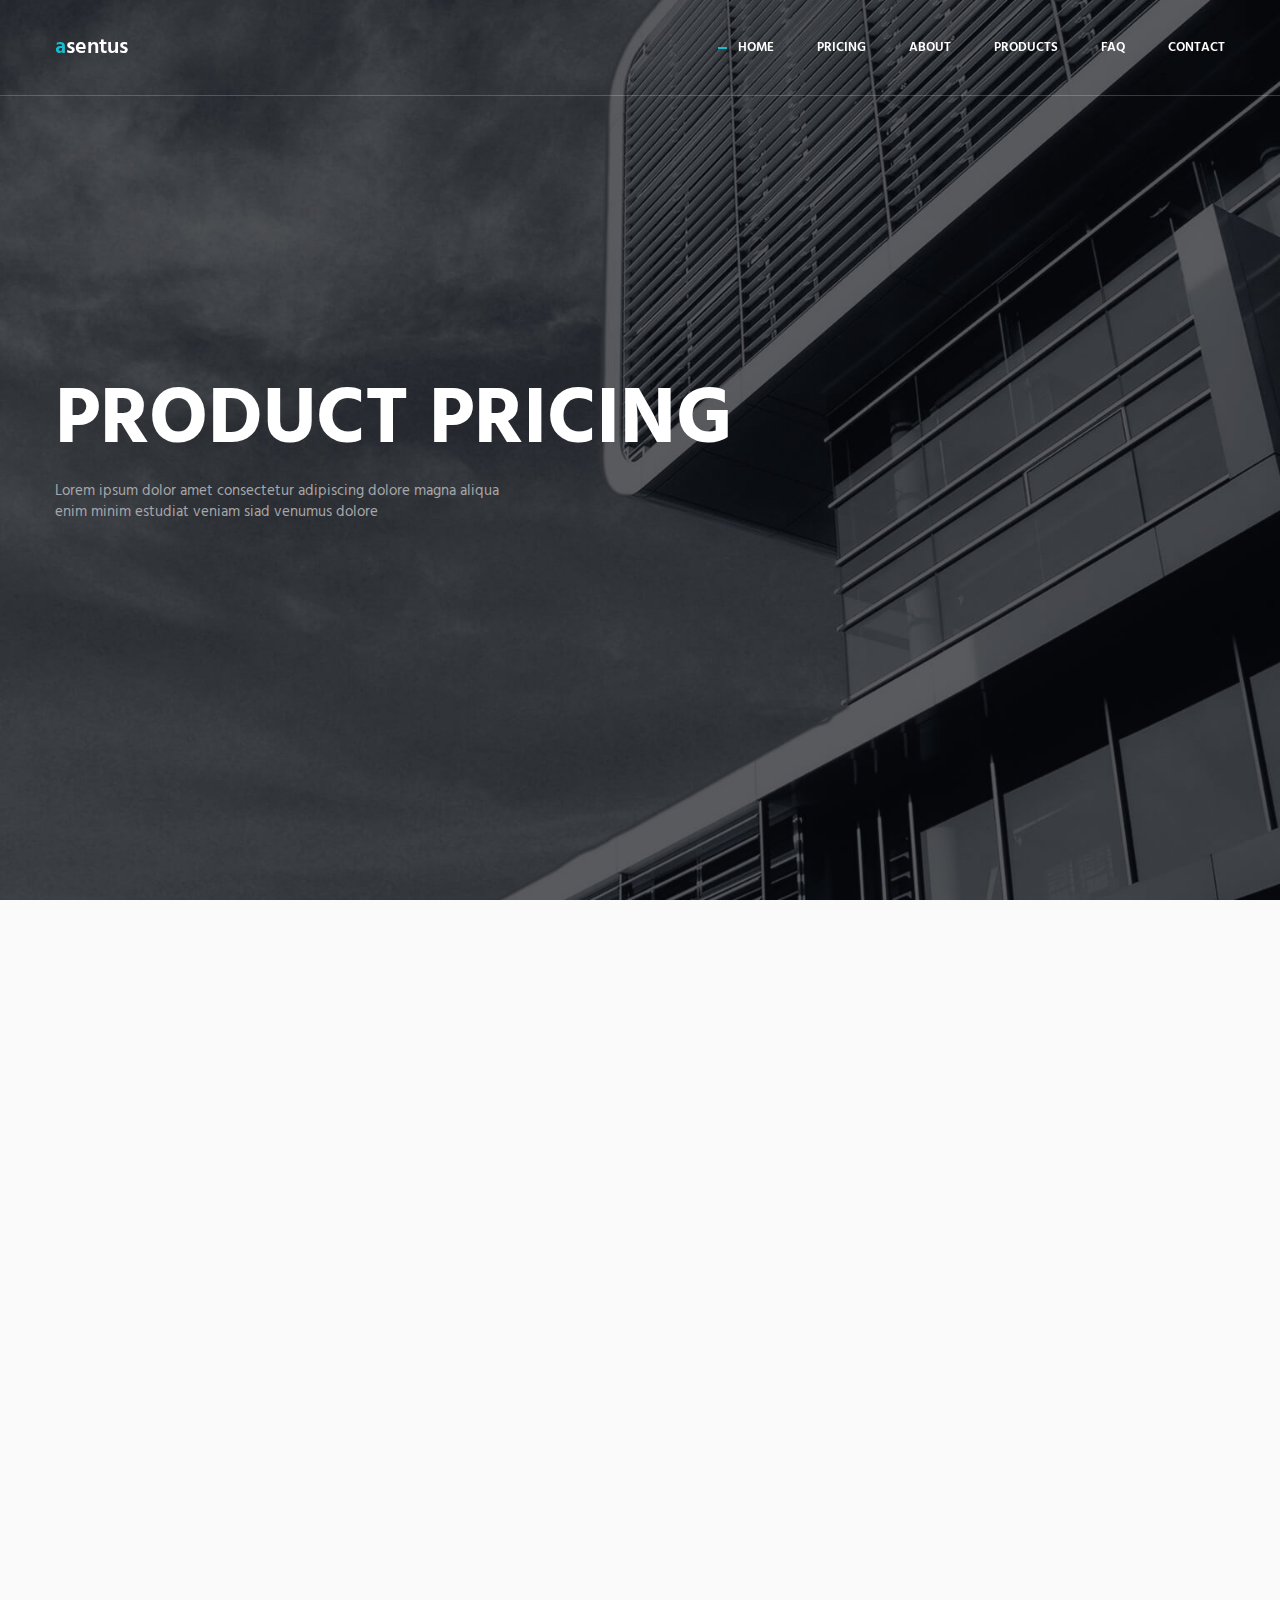
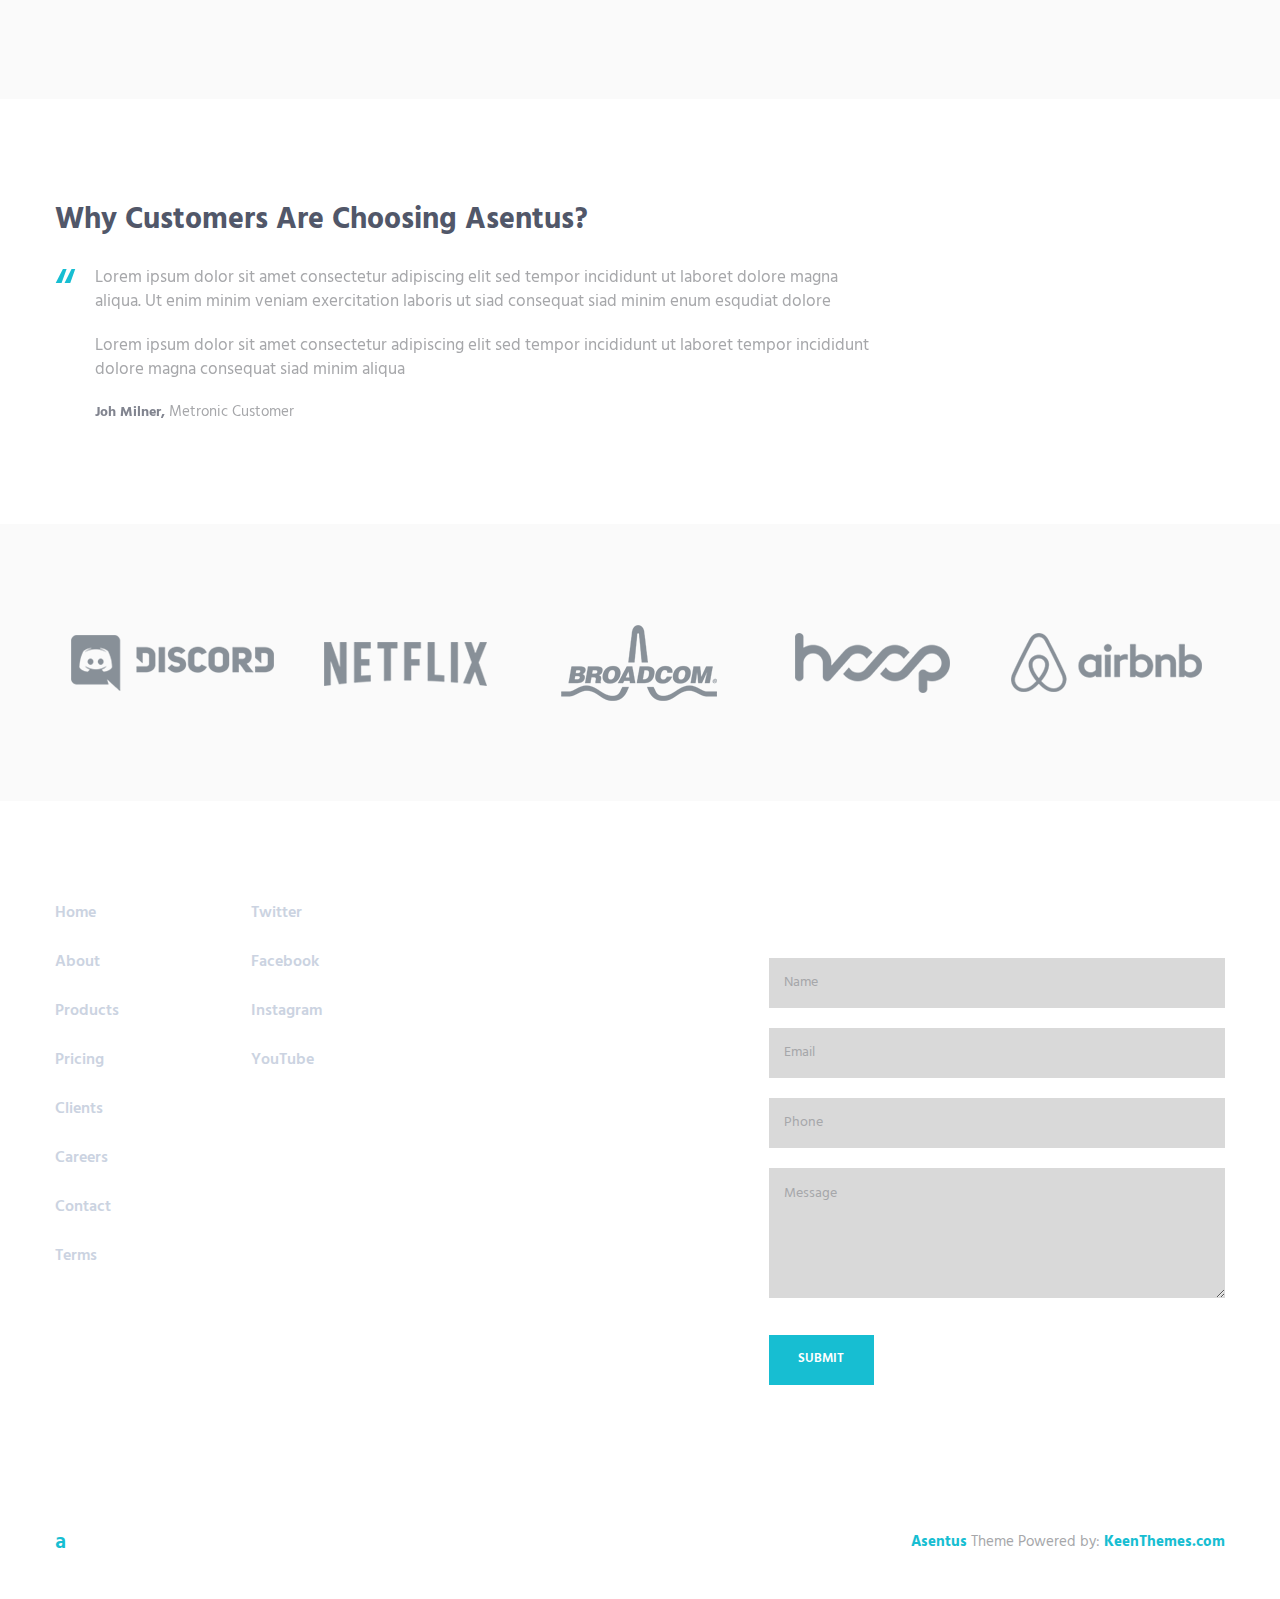
<file: pricing.html>
<!DOCTYPE html>
<html lang="ru">

<head>
  <meta charset="UTF-8">
  <meta name="viewport" content="width=device-width, initial-scale=1.0">
  <title>Asentus - Pricing</title>
  <link rel="stylesheet" href="css/normalize.css">
  <link rel="stylesheet" href="css/fontawesome.min.css">
  <link rel="stylesheet" href="css/animate.css">
  <link rel="stylesheet" href="css/style.css">
</head>

<body>
  <header class="header header-pricing" id="home">
    <div class="top-header">
      <div class="container">
        <nav class="nav">
          <div class="logo">
            <h3>
              <a href="index.html"><span>a</span>sentus</a>
            </h3>
          </div>
          <!-- /.logo -->
          <div class="menu-wrap">
            <div class="burger">
              <span></span>
            </div>
            <!-- /.burger -->
            <div class="menu">
              <a href="index.html" class="active">home</a>
              <a href="pricing.html">pricing</a>
              <a href="about.html">about</a>
              <a href="products.html">products</a>
              <a href="faq.html">faq</a>
              <a href="contact.html">contact</a>
            </div>
            <!-- /.menu -->
          </div>
          <!-- /.menu-wrap -->
        </nav>
        <!-- /.nav -->
        <div class="menu-burger">
          <a href="index.html">home</a>
          <a href="pricing.html">pricing</a>
          <a href="about.html">about</a>
          <a href="products.html">products</a>
          <a href="faq.html">faq</a>
          <a href="contact.html">contact</a>
        </div>
        <!-- /.menu-burger -->
      </div>
      <!-- /.container -->
    </div>
    <!-- /.top-header -->
    <div class="header-title">
      <div class="container">
        <div class="title">
          <h2>product pricing</h2>
          <p>Lorem ipsum dolor amet consectetur adipiscing dolore magna aliqua<br>
            enim minim estudiat veniam siad venumus dolore</p>
        </div>
        <!-- /.title -->
      </div>
      <!-- /.container -->
    </div>
    <!-- /.header-title -->
    <div class="anchor">
      <a href="#home">top</a>
    </div>
    <!-- /.anchor -->
  </header>
  <!-- /.header -->

  <main>
    <section class="pricing">
      <div class="container">
        <div class="pricing-wrap">
          <div class="card wow fadeInLeft" data-wow-duration=".3" data-wow-delay=".1s">
            <div class="icon">
              <i class="fas fa-atom"></i>
            </div>
            <!-- /.icon -->
            <div class="title">
              <h5>Starter Kit <span>- $</span> 49</h5>
              <p>Lorem ipsum dolor amet consectetur ut consequat siad esqudiat dolor</p>
            </div>
            <!-- /.title -->
            <div class="content">
              <p>Basic Features</p>
              <p>Up to 5 products</p>
              <p>50 Users Panels</p>
              <a href="pricing.html">choose</a>
            </div>
            <!-- /.content -->
          </div>
          <!-- /.card -->
          <div class="card prof wow fadeInUp" data-wow-duration=".3" data-wow-delay=".2s">
            <div class="icon">
              <i class="fas fa-ribbon"></i>
            </div>
            <!-- /.icon -->
            <div class="title">
              <h5>Professional <span>- $</span> 149</h5>
              <p>Lorem ipsum dolor amet consectetur ut consequat siad esqudiat dolor</p>
            </div>
            <!-- /.title -->
            <div class="content">
              <p>Basic Features</p>
              <p>Up to 100 products</p>
              <p>100 Users Panels</p>
              <a href="pricing.html">choose</a>
            </div>
            <!-- /.content -->
          </div>
          <!-- /.card -->
          <div class="card wow fadeInRight" data-wow-duration=".3" data-wow-delay=".1s">
            <div class="icon">
              <i class="fas fa-shield-alt"></i>
            </div>
            <!-- /.icon -->
            <div class="title">
              <h5>Advanced <span>- $</span> 249</h5>
              <p>Lorem ipsum dolor amet consectetur ut consequat siad esqudiat dolor</p>
            </div>
            <!-- /.title -->
            <div class="content">
              <p>Extended Features</p>
              <p>Unlimited products</p>
              <p>Unlimited Users Panels</p>
              <a href="pricing.html">choose</a>
            </div>
            <!-- /.content -->
          </div>
          <!-- /.card -->
        </div>
        <!-- /.pricing-wrap -->
      </div>
      <!-- /.container -->
    </section>
    <!-- /.pricing -->
    <section class="reviews">
      <div class="container">
        <div class="title">
          <h5>Why Customers Are Choosing Asentus?</h5>
        </div>
        <!-- /.title -->
        <div class="reviews-slider">
          <div class="reviews-slider-block">
            <p>Lorem ipsum dolor sit amet consectetur adipiscing elit sed tempor incididunt ut laboret dolore magna
              aliqua. Ut enim minim veniam exercitation laboris ut siad consequat siad minim enum esqudiat dolore</p>
            <p>Lorem ipsum dolor sit amet consectetur adipiscing elit sed tempor incididunt ut laboret tempor incididunt
              dolore magna consequat siad minim aliqua</p>
            <h6><strong>Joh Milner,</strong> Metronic Customer</h6>
          </div>
          <!-- /.reviews-slider-block -->
          <div class="reviews-slider-block">
            <p>Duis aute irure dolor in reprehenderit in voluptate velit esse cillum dolore eu fugiat nulla pariatur.
              Excepteur sint occaecat cupidatat non proident, sunt in culpa qui officia deserunt mollit anim id est
              laborum</p>
            <p>Ut enim ad minim veniam, quis nostrud exercitation ullamco laboris nisi ut aliquip ex ea commodo
              consequat</p>
            <h6><strong>Alex Clarson,</strong> Metronic Customer</h6>
          </div>
          <!-- /.reviews-slider-block -->
        </div>
        <!-- /.reviews-slider -->
      </div>
      <!-- /.container -->
    </section>
    <!-- /.reviews -->
    <section class="clients">
      <div class="container">
        <div class="clients-slider">
          <div class="clients-slider-block">
            <img src="img/index/clients/1.png" alt="">
          </div>
          <!-- /.clients-slider-block -->
          <div class="clients-slider-block">
            <img src="img/index/clients/2.png" alt="">
          </div>
          <!-- /.clients-slider-block -->
          <div class="clients-slider-block">
            <img src="img/index/clients/3.png" alt="">
          </div>
          <!-- /.clients-slider-block -->
          <div class="clients-slider-block">
            <img src="img/index/clients/4.png" alt="">
          </div>
          <!-- /.clients-slider-block -->
          <div class="clients-slider-block">
            <img src="img/index/clients/5.png" alt="">
          </div>
          <!-- /.clients-slider-block -->
          <div class="clients-slider-block">
            <img src="img/index/clients/6.png" alt="">
          </div>
          <!-- /.clients-slider-block -->
        </div>
        <!-- /.clients-slider -->
      </div>
      <!-- /.container -->
    </section>
    <!-- /.clients -->
  </main>

  <footer class="footer">
    <div class="container">
      <div class="footer-top">
        <div class="block left">
          <div class="links">
            <a href="#">Home</a>
            <a href="#">About</a>
            <a href="#">Products</a>
            <a href="#">Pricing</a>
            <a href="#">Clients</a>
            <a href="#">Careers</a>
            <a href="#">Contact</a>
            <a href="#">Terms</a>
          </div>
          <!-- /.links -->
          <div class="social">
            <a href="#">Twitter</a>
            <a href="#">Facebook</a>
            <a href="#">Instagram</a>
            <a href="#">YouTube</a>
          </div>
          <!-- /.social -->
        </div>
        <!-- /.block -->
        <div class="block right">
          <h5>Send Us A Note</h5>
          <form action="#" method="POST">
            <input type="text" name="name" placeholder="Name" required><br>
            <input type="text" name="email" placeholder="Email" required><br>
            <input type="text" name="phone" placeholder="Phone" required><br>
            <textarea placeholder="Message"></textarea>
            <div class="btn">
              <button>submit</button>
            </div>
            <!-- /.btn -->
          </form>
        </div>
        <!-- /.block -->
      </div>
      <!-- /.footer-top -->
    </div>
    <!-- /.container -->
    <div class="footer-line"></div>
    <!-- /.footer-line -->
    <div class="container">
      <div class="footer-bottom">
        <div class="logo block">
          <h3>
            <a href="index.html"><span>a</span>sentus</a>
          </h3>
        </div>
        <!-- /.logo -->
        <div class="copy block">
          <p><a href="#">Asentus</a> Theme Powered by: <a href="#">KeenThemes.com</a></p>
        </div>
        <!-- /.copy -->
      </div>
      <!-- /.footer-bottom -->
    </div>
    <!-- /.container -->
  </footer>
  <!-- /.footer -->







  <script src="https://code.jquery.com/jquery-3.5.1.min.js"></script>
  <script src="js/slick.min.js"></script>
  <script src="js/wow.min.js"></script>
  <script src="js/main.js"></script>
</body>

</html>
</file>
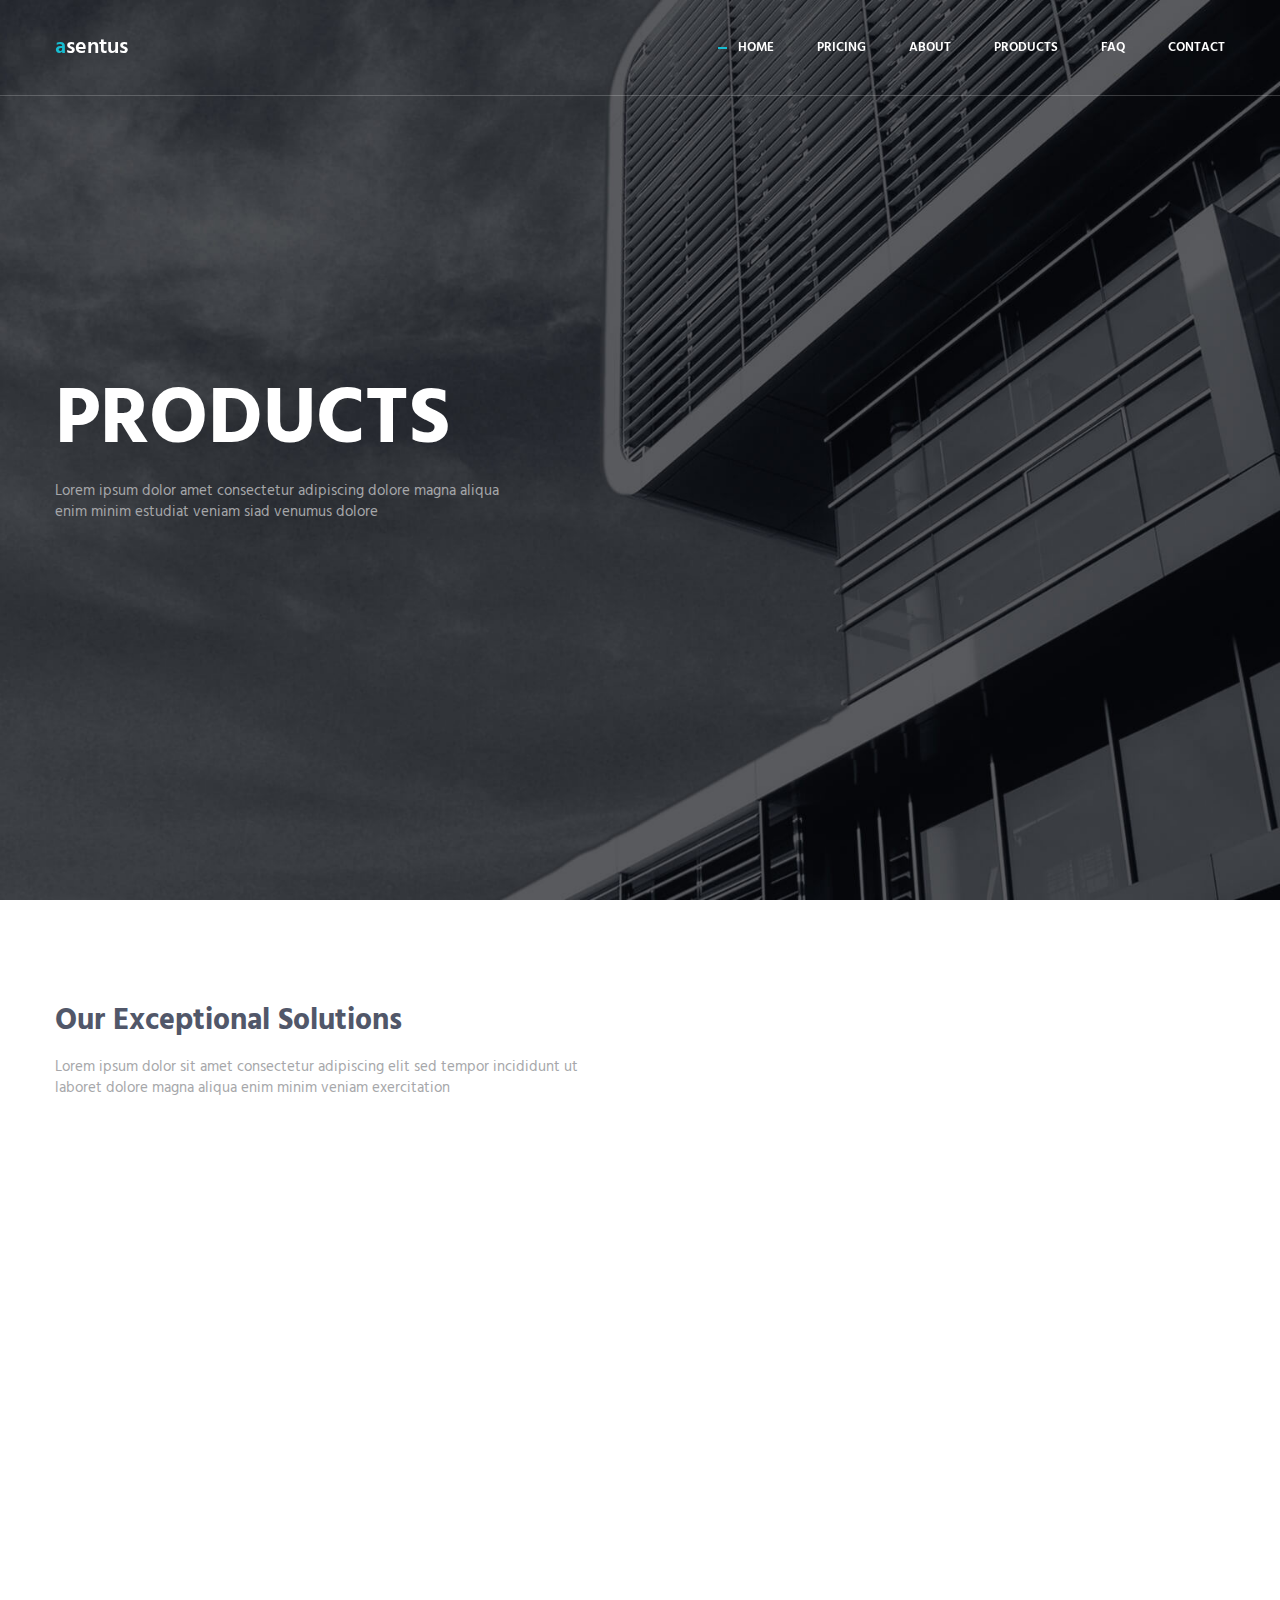
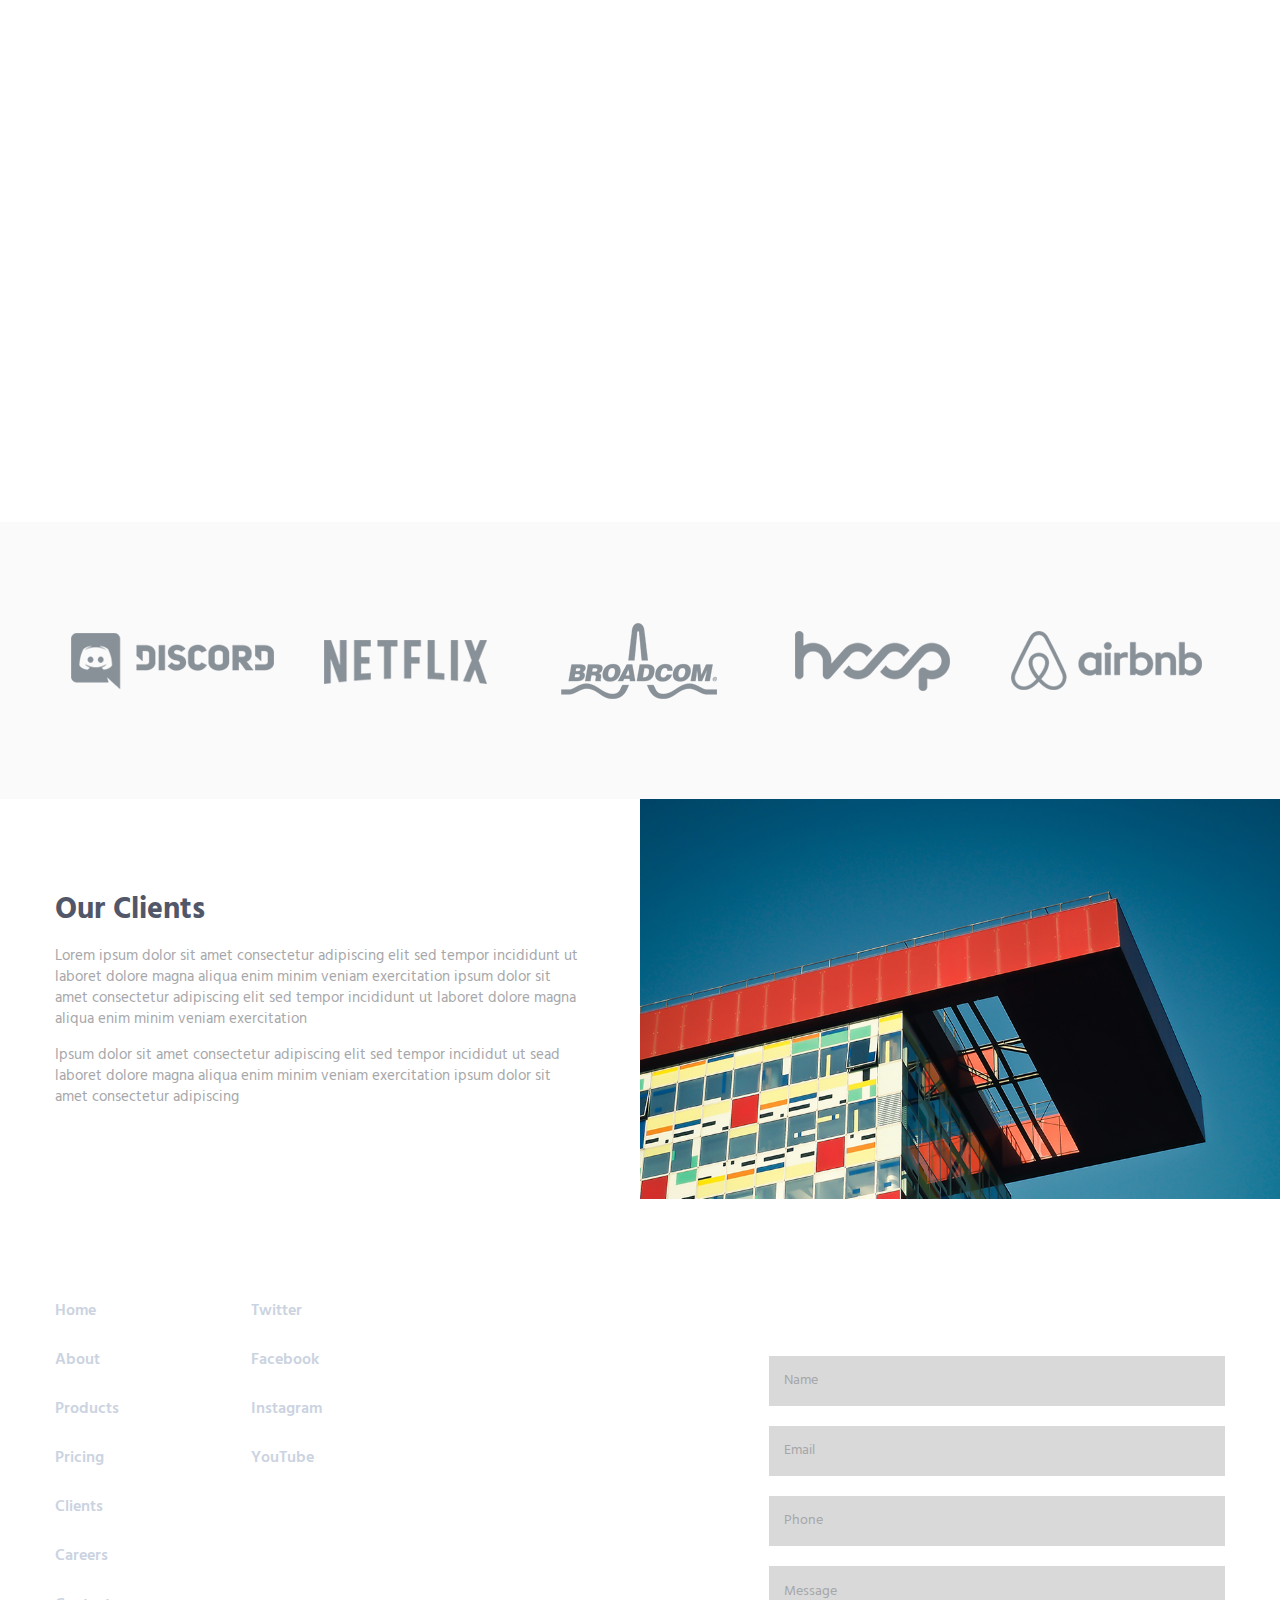
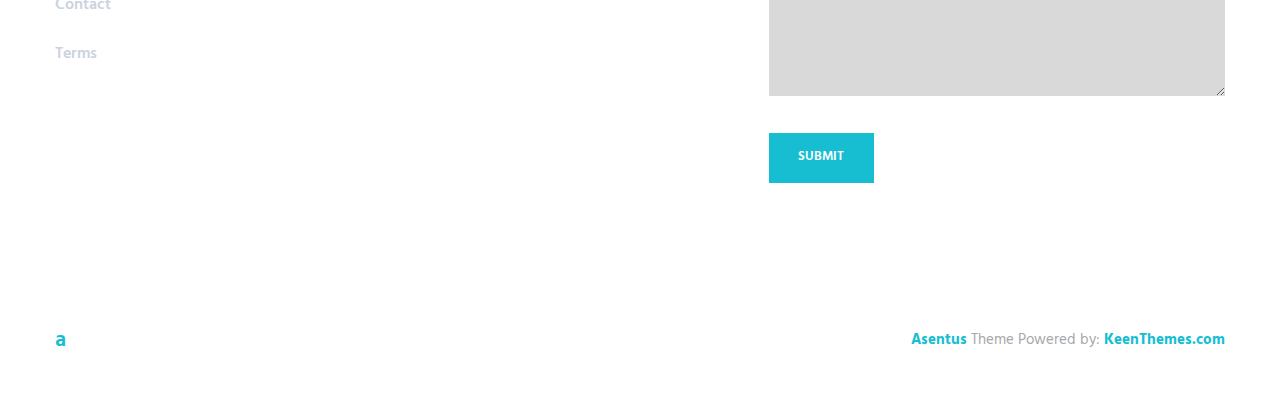
<file: products.html>
<!DOCTYPE html>
<html lang="ru">

<head>
  <meta charset="UTF-8">
  <meta name="viewport" content="width=device-width, initial-scale=1.0">
  <title>Asentus - Products</title>
  <link rel="stylesheet" href="css/normalize.css">
  <link rel="stylesheet" href="css/fontawesome.min.css">
  <link rel="stylesheet" href="css/animate.css">
  <link rel="stylesheet" href="css/style.css">
</head>

<body>
  <header class="header header-products" id="home">
    <div class="top-header">
      <div class="container">
        <nav class="nav">
          <div class="logo">
            <h3>
              <a href="index.html"><span>a</span>sentus</a>
            </h3>
          </div>
          <!-- /.logo -->
          <div class="menu-wrap">
            <div class="burger">
              <span></span>
            </div>
            <!-- /.burger -->
            <div class="menu">
              <a href="index.html" class="active">home</a>
              <a href="pricing.html">pricing</a>
              <a href="about.html">about</a>
              <a href="products.html">products</a>
              <a href="faq.html">faq</a>
              <a href="contact.html">contact</a>
            </div>
            <!-- /.menu -->
          </div>
          <!-- /.menu-wrap -->
        </nav>
        <!-- /.nav -->
        <div class="menu-burger">
          <a href="index.html">home</a>
          <a href="pricing.html">pricing</a>
          <a href="about.html">about</a>
          <a href="products.html">products</a>
          <a href="faq.html">faq</a>
          <a href="contact.html">contact</a>
        </div>
        <!-- /.menu-burger -->
      </div>
      <!-- /.container -->
    </div>
    <!-- /.top-header -->
    <div class="header-title">
      <div class="container">
        <div class="title">
          <h2>products</h2>
          <p>Lorem ipsum dolor amet consectetur adipiscing dolore magna aliqua<br>
            enim minim estudiat veniam siad venumus dolore</p>
        </div>
        <!-- /.title -->
      </div>
      <!-- /.container -->
    </div>
    <!-- /.header-title -->
    <div class="anchor">
      <a href="#home">top</a>
    </div>
    <!-- /.anchor -->
  </header>
  <!-- /.header -->

  <main>
    <section class="products">
      <div class="container">
        <div class="title">
          <h5>Our Exceptional Solutions</h5>
          <p>Lorem ipsum dolor sit amet consectetur adipiscing elit sed tempor incididunt ut laboret dolore magna aliqua
            enim minim veniam exercitation</p>
        </div>
        <!-- /.title -->
        <div class="products-wrap">
          <div class="card wow zoomIn" data-wow-duration=".3" data-wow-delay=".1s">
            <div class="img">
              <img src="img/index/products/1.jpg" alt="">
            </div>
            <!-- /.img -->
            <div class="content">
              <div class="title-wrap">
                <h6><a href="#">Triangle Roof</a></h6>
                <span>management</span>
              </div>
              <!-- /.title-wrap -->
              <p>Lorem ipsum dolor sit amet consectetur adipiscing elit sed tempor incdidunt ut laboret dolor magna ut
                consequat siad esqudiat dolor</p>
              <a href="#" class="read">read more</a>
            </div>
            <!-- /.content -->
          </div>
          <!-- /.card -->
          <div class="card wow zoomIn" data-wow-duration=".3" data-wow-delay=".2s">
            <div class="img">
              <img src="img/index/products/2.jpg" alt="">
            </div>
            <!-- /.img -->
            <div class="content">
              <div class="title-wrap">
                <h6><a href="#">Curved Corners</a></h6>
                <span>developmeny</span>
              </div>
              <!-- /.title-wrap -->
              <p>Lorem ipsum dolor sit amet consectetur adipiscing elit sed tempor incdidunt ut laboret dolor magna ut
                consequat siad esqudiat dolor</p>
              <a href="#" class="read">read more</a>
            </div>
            <!-- /.content -->
          </div>
          <!-- /.card -->
          <div class="card wow zoomIn" data-wow-duration=".3" data-wow-delay=".3s">
            <div class="img">
              <img src="img/index/products/3.jpg" alt="">
            </div>
            <!-- /.img -->
            <div class="content">
              <div class="title-wrap">
                <h6><a href="#">Bird On Green</a></h6>
                <span>design</span>
              </div>
              <!-- /.title-wrap -->
              <p>Lorem ipsum dolor sit amet consectetur adipiscing elit sed tempor incdidunt ut laboret dolor magna ut
                consequat siad esqudiat dolor</p>
              <a href="#" class="read">read more</a>
            </div>
            <!-- /.content -->
          </div>
          <!-- /.card -->
        </div>
        <!-- /.products-wrap -->
        <div class="products-wrap">
          <div class="card wow zoomIn" data-wow-duration=".3" data-wow-delay=".1s">
            <div class="img">
              <img src="img/index/products/1.jpg" alt="">
            </div>
            <!-- /.img -->
            <div class="content">
              <div class="title-wrap">
                <h6><a href="#">Triangle Roof</a></h6>
                <span>management</span>
              </div>
              <!-- /.title-wrap -->
              <p>Lorem ipsum dolor sit amet consectetur adipiscing elit sed tempor incdidunt ut laboret dolor magna ut
                consequat siad esqudiat dolor</p>
              <a href="#" class="read">read more</a>
            </div>
            <!-- /.content -->
          </div>
          <!-- /.card -->
          <div class="card wow zoomIn" data-wow-duration=".3" data-wow-delay=".2s">
            <div class="img">
              <img src="img/index/products/2.jpg" alt="">
            </div>
            <!-- /.img -->
            <div class="content">
              <div class="title-wrap">
                <h6><a href="#">Curved Corners</a></h6>
                <span>developmeny</span>
              </div>
              <!-- /.title-wrap -->
              <p>Lorem ipsum dolor sit amet consectetur adipiscing elit sed tempor incdidunt ut laboret dolor magna ut
                consequat siad esqudiat dolor</p>
              <a href="#" class="read">read more</a>
            </div>
            <!-- /.content -->
          </div>
          <!-- /.card -->
          <div class="card wow zoomIn" data-wow-duration=".3" data-wow-delay=".3s">
            <div class="img">
              <img src="img/index/products/3.jpg" alt="">
            </div>
            <!-- /.img -->
            <div class="content">
              <div class="title-wrap">
                <h6><a href="#">Bird On Green</a></h6>
                <span>design</span>
              </div>
              <!-- /.title-wrap -->
              <p>Lorem ipsum dolor sit amet consectetur adipiscing elit sed tempor incdidunt ut laboret dolor magna ut
                consequat siad esqudiat dolor</p>
              <a href="#" class="read">read more</a>
            </div>
            <!-- /.content -->
          </div>
          <!-- /.card -->
        </div>
        <!-- /.products-wrap -->
      </div>
      <!-- /.container -->
    </section>
    <!-- /.products -->
    <section class="clients">
      <div class="container">
        <div class="clients-slider">
          <div class="clients-slider-block">
            <img src="img/index/clients/1.png" alt="">
          </div>
          <!-- /.clients-slider-block -->
          <div class="clients-slider-block">
            <img src="img/index/clients/2.png" alt="">
          </div>
          <!-- /.clients-slider-block -->
          <div class="clients-slider-block">
            <img src="img/index/clients/3.png" alt="">
          </div>
          <!-- /.clients-slider-block -->
          <div class="clients-slider-block">
            <img src="img/index/clients/4.png" alt="">
          </div>
          <!-- /.clients-slider-block -->
          <div class="clients-slider-block">
            <img src="img/index/clients/5.png" alt="">
          </div>
          <!-- /.clients-slider-block -->
          <div class="clients-slider-block">
            <img src="img/index/clients/6.png" alt="">
          </div>
          <!-- /.clients-slider-block -->
        </div>
        <!-- /.clients-slider -->
      </div>
      <!-- /.container -->
    </section>
    <!-- /.clients -->
    <section class="test">
      <div class="container">
        <div class="test-wrap">
          <div class="block left">
            <h5>Our Clients</h5>
            <p>Lorem ipsum dolor sit amet consectetur adipiscing elit sed tempor incididunt ut laboret dolore magna
              aliqua enim minim veniam exercitation ipsum dolor sit amet consectetur adipiscing elit sed tempor
              incididunt ut laboret dolore magna aliqua enim minim veniam exercitation</p>
            <p>Ipsum dolor sit amet consectetur adipiscing elit sed tempor incididut ut sead laboret dolore magna aliqua
              enim minim veniam exercitation ipsum dolor sit amet consectetur adipiscing</p>
          </div>
          <!-- /.block -->
          <div class="block right">
            <img src="img/index/test/1.jpg" alt="">
          </div>
          <!-- /.block -->
        </div>
        <!-- /.test-wrap -->
      </div>
      <!-- /.container -->
    </section>
    <!-- /.test -->
  </main>

  <footer class="footer">
    <div class="container">
      <div class="footer-top">
        <div class="block left">
          <div class="links">
            <a href="#">Home</a>
            <a href="#">About</a>
            <a href="#">Products</a>
            <a href="#">Pricing</a>
            <a href="#">Clients</a>
            <a href="#">Careers</a>
            <a href="#">Contact</a>
            <a href="#">Terms</a>
          </div>
          <!-- /.links -->
          <div class="social">
            <a href="#">Twitter</a>
            <a href="#">Facebook</a>
            <a href="#">Instagram</a>
            <a href="#">YouTube</a>
          </div>
          <!-- /.social -->
        </div>
        <!-- /.block -->
        <div class="block right">
          <h5>Send Us A Note</h5>
          <form action="#" method="POST">
            <input type="text" name="name" placeholder="Name" required><br>
            <input type="text" name="email" placeholder="Email" required><br>
            <input type="text" name="phone" placeholder="Phone" required><br>
            <textarea placeholder="Message"></textarea>
            <div class="btn">
              <button>submit</button>
            </div>
            <!-- /.btn -->
          </form>
        </div>
        <!-- /.block -->
      </div>
      <!-- /.footer-top -->
    </div>
    <!-- /.container -->
    <div class="footer-line"></div>
    <!-- /.footer-line -->
    <div class="container">
      <div class="footer-bottom">
        <div class="logo block">
          <h3>
            <a href="index.html"><span>a</span>sentus</a>
          </h3>
        </div>
        <!-- /.logo -->
        <div class="copy block">
          <p><a href="#">Asentus</a> Theme Powered by: <a href="#">KeenThemes.com</a></p>
        </div>
        <!-- /.copy -->
      </div>
      <!-- /.footer-bottom -->
    </div>
    <!-- /.container -->
  </footer>
  <!-- /.footer -->







  <script src="https://code.jquery.com/jquery-3.5.1.min.js"></script>
  <script src="js/slick.min.js"></script>
  <script src="js/wow.min.js"></script>
  <script src="js/main.js"></script>
</body>

</html>
</file>
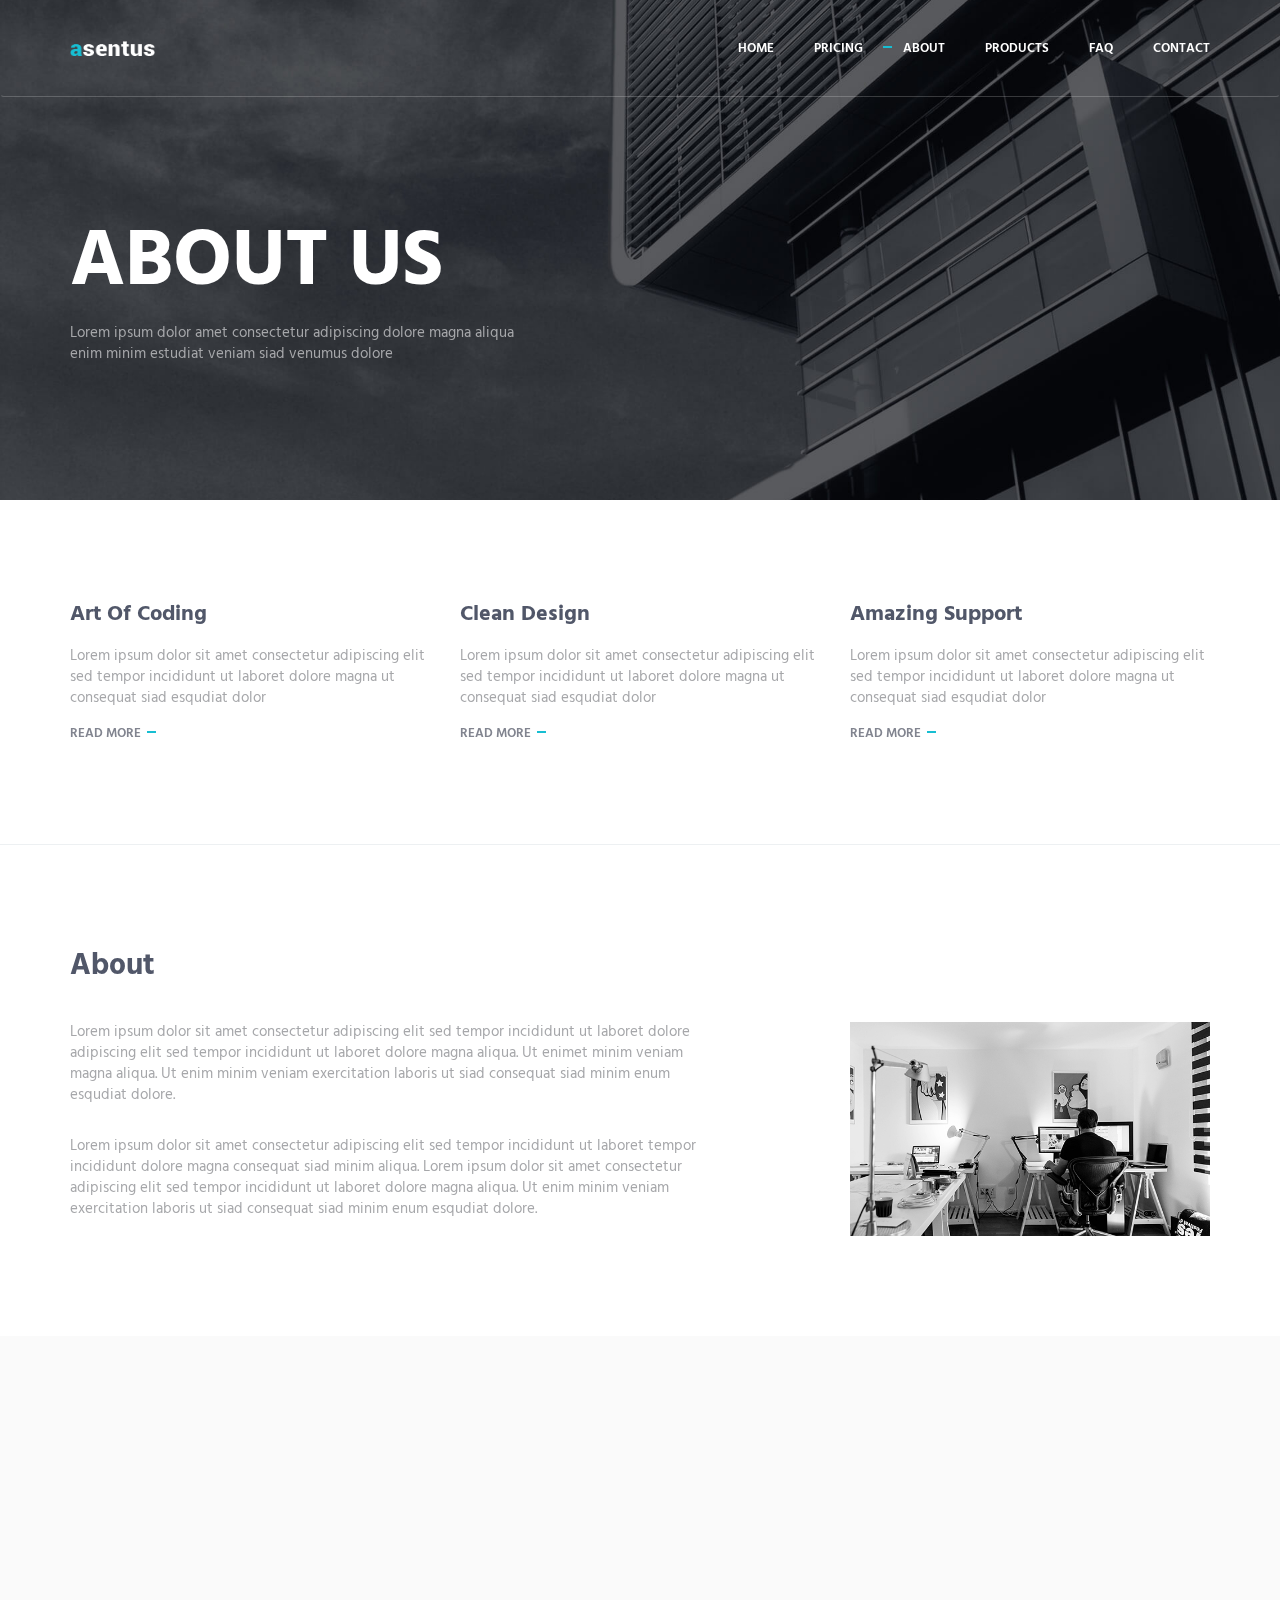
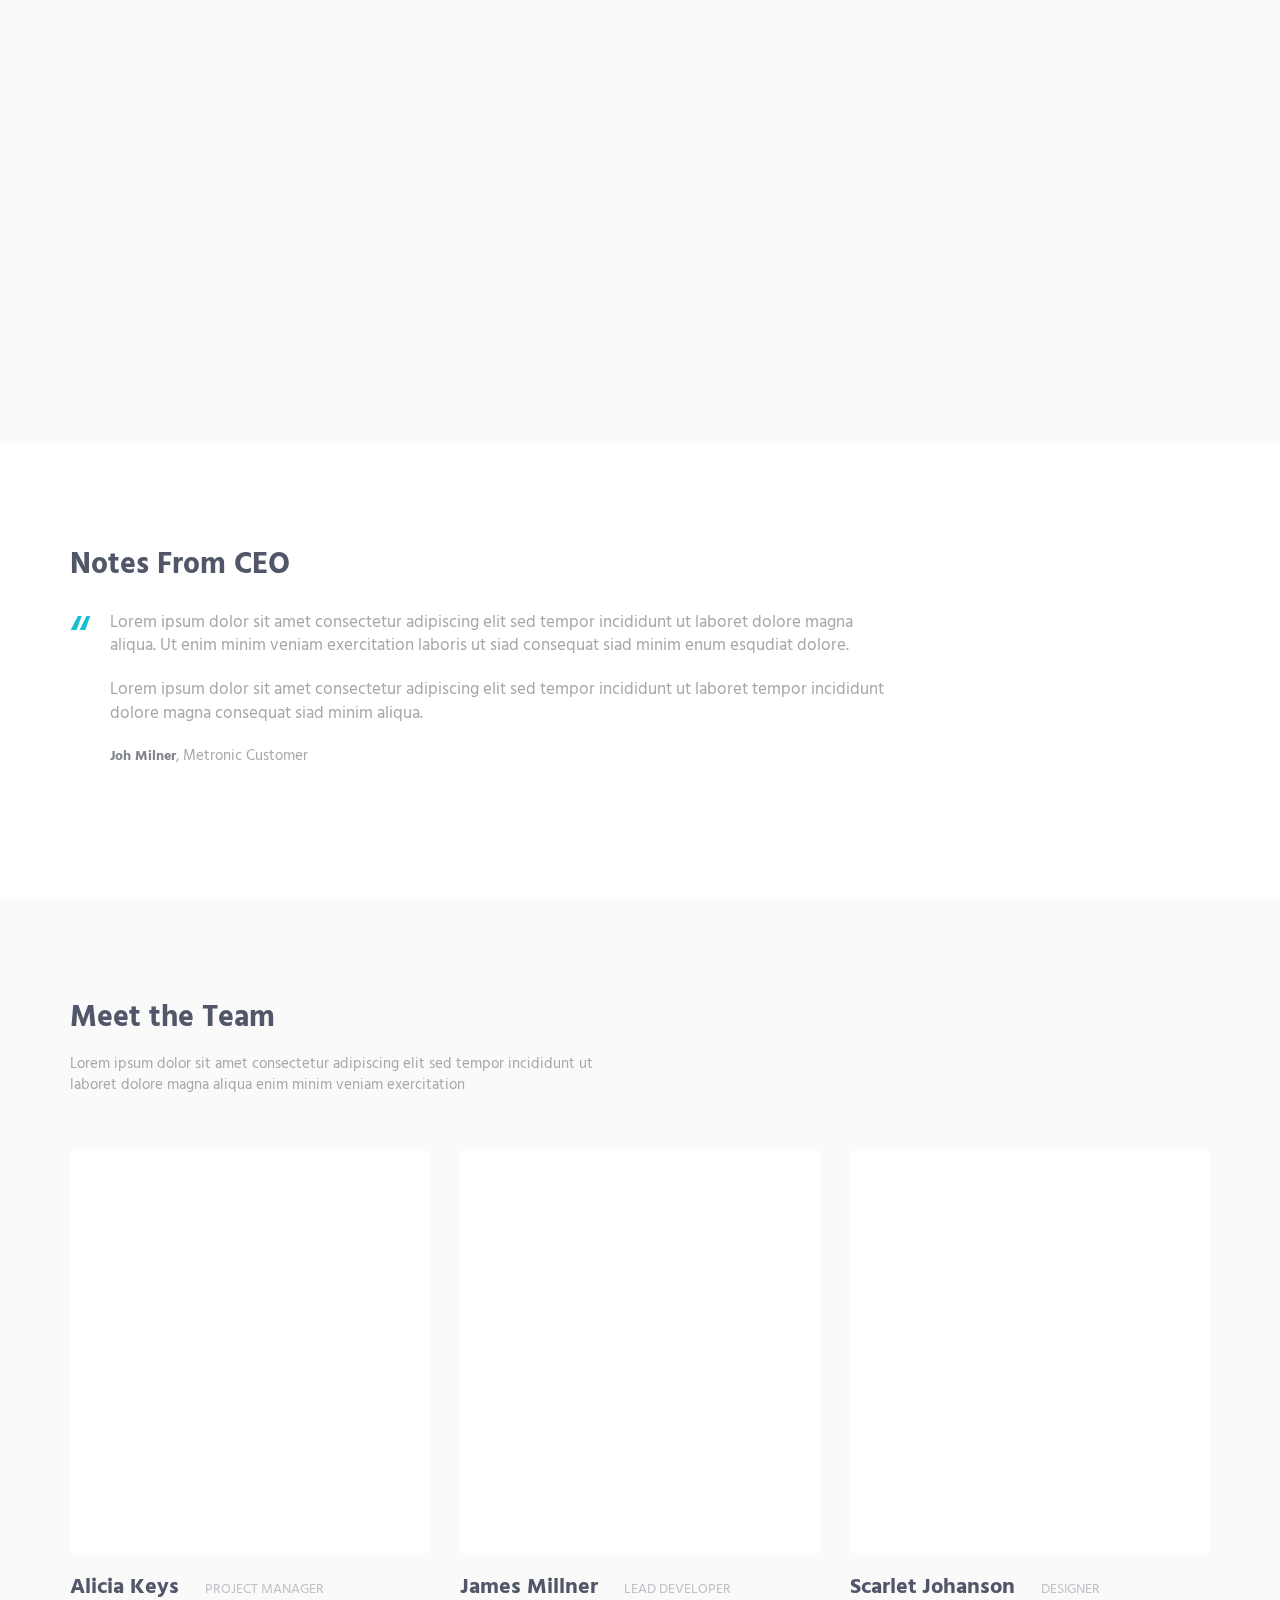
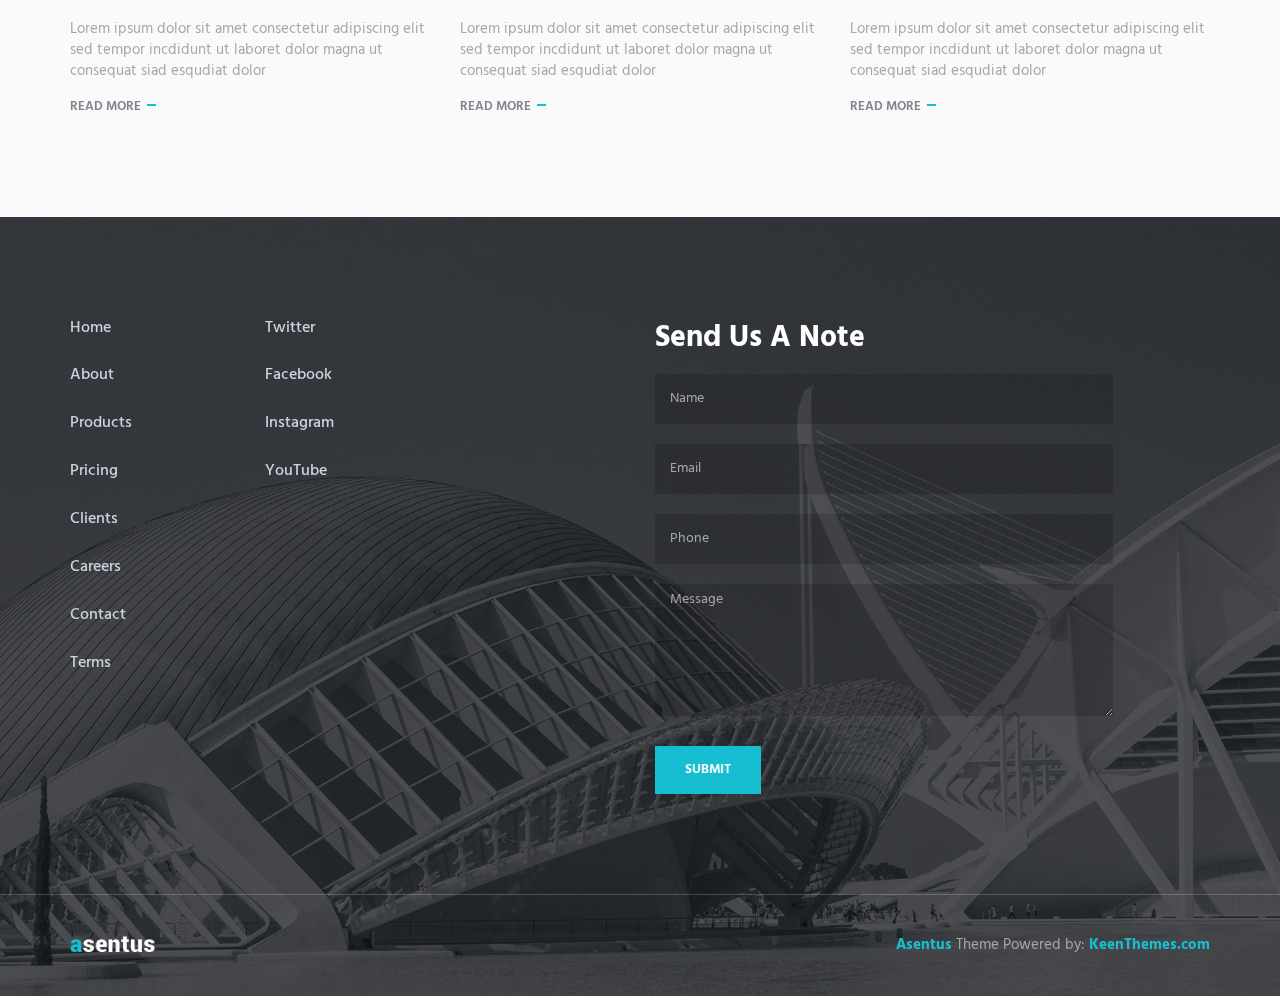
<file: HTML/about.html>
<!DOCTYPE html>
<!-- ==============================
    Project:        Metronic "Asentus" Frontend Freebie - Responsive HTML Template Based On Twitter Bootstrap 3.3.4
    Version:        1.0
    Author:         KeenThemes
    Primary use:    Corporate, Business Themes.
    Email:          support@keenthemes.com
    Follow:         http://www.twitter.com/keenthemes
    Like:           http://www.facebook.com/keenthemes
    Website:        http://www.keenthemes.com
    Premium:        Premium Metronic Admin Theme: http://themeforest.net/item/metronic-responsive-admin-dashboard-template/4021469?ref=keenthemes
================================== -->
<html lang="en" class="no-js">
    <!-- BEGIN HEAD -->
    <head>
        <meta charset="utf-8"/>
        <title>Metronic "Asentus" Frontend Freebie</title>
        <meta http-equiv="X-UA-Compatible" content="IE=edge">
        <meta content="width=device-width, initial-scale=1" name="viewport"/>
        <meta content="" name="description"/>
        <meta content="" name="author"/>

        <!-- GLOBAL MANDATORY STYLES -->
        <link href="http://fonts.googleapis.com/css?family=Hind:300,400,500,600,700" rel="stylesheet" type="text/css">
        <link href="vendor/simple-line-icons/simple-line-icons.min.css" rel="stylesheet" type="text/css"/>
        <link href="vendor/bootstrap/css/bootstrap.min.css" rel="stylesheet" type="text/css"/>

        <!-- PAGE LEVEL PLUGIN STYLES -->
        <link href="css/animate.css" rel="stylesheet">
        <link href="vendor/swiper/css/swiper.min.css" rel="stylesheet" type="text/css"/>

        <!-- THEME STYLES -->
        <link href="css/layout.min.css" rel="stylesheet" type="text/css"/>

        <!-- Favicon -->
        <link rel="shortcut icon" href="favicon.ico"/>
    </head>
    <!-- END HEAD -->

    <!-- BODY -->
    <body>

        <!--========== HEADER ==========-->
        <header class="header navbar-fixed-top">
            <!-- Navbar -->
            <nav class="navbar" role="navigation">
                <div class="container">
                    <!-- Brand and toggle get grouped for better mobile display -->
                    <div class="menu-container">
                        <button type="button" class="navbar-toggle" data-toggle="collapse" data-target=".nav-collapse">
                            <span class="sr-only">Toggle navigation</span>
                            <span class="toggle-icon"></span>
                        </button>

                        <!-- Logo -->
                        <div class="logo">
                            <a class="logo-wrap" href="index.html">
                                <img class="logo-img logo-img-main" src="img/logo.png" alt="Asentus Logo">
                                <img class="logo-img logo-img-active" src="img/logo-dark.png" alt="Asentus Logo">
                            </a>
                        </div>
                        <!-- End Logo -->
                    </div>

                    <!-- Collect the nav links, forms, and other content for toggling -->
                    <div class="collapse navbar-collapse nav-collapse">
                        <div class="menu-container">
                            <ul class="navbar-nav navbar-nav-right">
                                <li class="nav-item"><a class="nav-item-child nav-item-hover" href="index.html">Home</a></li>
                                <li class="nav-item"><a class="nav-item-child nav-item-hover" href="pricing.html">Pricing</a></li>
                                <li class="nav-item"><a class="nav-item-child nav-item-hover active" href="about.html">About</a></li>
                                <li class="nav-item"><a class="nav-item-child nav-item-hover" href="products.html">Products</a></li>
                                <li class="nav-item"><a class="nav-item-child nav-item-hover" href="faq.html">FAQ</a></li>
                                <li class="nav-item"><a class="nav-item-child nav-item-hover" href="contact.html">Contact</a></li>
                            </ul>
                        </div>
                    </div>
                    <!-- End Navbar Collapse -->
                </div>
            </nav>
            <!-- Navbar -->
        </header>
        <!--========== END HEADER ==========-->

        <!--========== PARALLAX ==========-->
        <div class="parallax-window" data-parallax="scroll" data-image-src="img/1920x1080/01.jpg">
            <div class="parallax-content container">
                <h1 class="carousel-title">About Us</h1>
                <p>Lorem ipsum dolor amet consectetur adipiscing dolore magna aliqua <br/> enim minim estudiat veniam siad venumus dolore</p>
            </div>
        </div>
        <!--========== PARALLAX ==========-->

        <!--========== PAGE LAYOUT ==========-->
        <!-- Features -->
        <div class="section-seperator">
            <div class="content-lg container">
                <div class="row">
                    <div class="col-sm-4 sm-margin-b-50">
                        <div class="wow fadeInLeft" data-wow-duration=".3" data-wow-delay=".3s">
                            <h3>Art Of Coding</h3>
                            <p>Lorem ipsum dolor sit amet consectetur adipiscing elit sed tempor incididunt ut laboret dolore magna ut consequat siad esqudiat dolor</p>
                            <a class="link" href="#">Read More</a>
                        </div>
                    </div>
                    <div class="col-sm-4 sm-margin-b-50">
                        <div class="wow fadeInLeft" data-wow-duration=".3" data-wow-delay=".2s">
                            <h3>Clean Design</h3>
                            <p>Lorem ipsum dolor sit amet consectetur adipiscing elit sed tempor incididunt ut laboret dolore magna ut consequat siad esqudiat dolor</p>
                            <a class="link" href="#">Read More</a>
                        </div>
                    </div>
                    <div class="col-sm-4">
                        <div class="wow fadeInLeft" data-wow-duration=".3" data-wow-delay=".1s">
                            <h3>Amazing Support</h3>
                            <p>Lorem ipsum dolor sit amet consectetur adipiscing elit sed tempor incididunt ut laboret dolore magna ut consequat siad esqudiat dolor</p>
                            <a class="link" href="#">Read More</a>
                        </div>
                    </div>
                </div>
                <!--// end row -->
            </div>
        </div>
        <!-- End Features -->

        <!-- About -->
        <div class="content-lg container">
            <div class="row margin-b-20">
                <div class="col-sm-6">
                    <h2>About</h2>
                </div>
            </div>
            <!--// end row -->

            <div class="row">
                <div class="col-sm-7 sm-margin-b-50">
                    <div class="margin-b-30">
                        <p>Lorem ipsum dolor sit amet consectetur adipiscing elit sed tempor incididunt ut laboret dolore adipiscing elit sed tempor incididunt ut laboret dolore magna aliqua. Ut enimet minim veniam magna aliqua. Ut enim minim veniam exercitation laboris ut siad consequat siad minim enum esqudiat dolore.</p>
                    </div>
                    <p>Lorem ipsum dolor sit amet consectetur adipiscing elit sed tempor incididunt ut laboret tempor incididunt dolore magna consequat siad minim aliqua. Lorem ipsum dolor sit amet consectetur adipiscing elit sed tempor incididunt ut laboret dolore magna aliqua. Ut enim minim veniam exercitation laboris ut siad consequat siad minim enum esqudiat dolore.</p>
                </div>
                <div class="col-sm-4 col-sm-offset-1">
                    <img class="img-responsive" src="img/640x380/01.jpg" alt="Our Office">
                </div>
            </div>
            <!--// end row -->
        </div>
        <!-- End About -->

        <!-- Service -->
        <div class="bg-color-sky-light" data-auto-height="true">
            <div class="content-lg container">
                <div class="row row-space-1 margin-b-2">
                    <div class="col-sm-4 sm-margin-b-2">
                        <div class="wow fadeInLeft" data-wow-duration=".3" data-wow-delay=".3s">
                            <div class="service" data-height="height">
                                <div class="service-element">
                                    <i class="service-icon icon-chemistry"></i>
                                </div>
                                <div class="service-info">
                                    <h3>Art Of Coding</h3>
                                    <p class="margin-b-5">Lorem ipsum dolor amet consectetur ut consequat siad esqudiat dolor</p>
                                </div>
                                <a href="#" class="content-wrapper-link"></a>    
                            </div>
                        </div>
                    </div>
                    <div class="col-sm-4 sm-margin-b-2">
                        <div class="wow fadeInLeft" data-wow-duration=".3" data-wow-delay=".2s">
                            <div class="service" data-height="height">
                                <div class="service-element">
                                    <i class="service-icon icon-screen-tablet"></i>
                                </div>
                                <div class="service-info">
                                    <h3>Responsive Design</h3>
                                    <p class="margin-b-5">Lorem ipsum dolor amet consectetur ut consequat siad esqudiat dolor</p>
                                </div>
                                <a href="#" class="content-wrapper-link"></a>    
                            </div>
                        </div>
                    </div>
                    <div class="col-sm-4">
                        <div class="wow fadeInLeft" data-wow-duration=".3" data-wow-delay=".1s">
                            <div class="service" data-height="height">
                                <div class="service-element">
                                    <i class="service-icon icon-badge"></i>
                                </div>
                                <div class="service-info">
                                    <h3>Feature Reach</h3>
                                    <p class="margin-b-5">Lorem ipsum dolor amet consectetur ut consequat siad esqudiat dolor</p>
                                </div>
                                <a href="#" class="content-wrapper-link"></a>    
                            </div>
                        </div>
                    </div>
                </div>
                <!--// end row -->

                <div class="row row-space-1">
                    <div class="col-sm-4 sm-margin-b-2">
                        <div class="wow fadeInLeft" data-wow-duration=".3" data-wow-delay=".4s">
                            <div class="service" data-height="height">
                                <div class="service-element">
                                    <i class="service-icon icon-notebook"></i>
                                </div>
                                <div class="service-info">
                                    <h3>Useful Documentation</h3>
                                    <p class="margin-b-5">Lorem ipsum dolor amet consectetur ut consequat siad esqudiat dolor</p>
                                </div>
                                <a href="#" class="content-wrapper-link"></a>    
                            </div>
                        </div>
                    </div>
                    <div class="col-sm-4 sm-margin-b-2">
                        <div class="wow fadeInLeft" data-wow-duration=".3" data-wow-delay=".5s">
                            <div class="service" data-height="height">
                                <div class="service-element">
                                    <i class="service-icon icon-speedometer"></i>
                                </div>
                                <div class="service-info">
                                    <h3>Fast Delivery</h3>
                                    <p class="margin-b-5">Lorem ipsum dolor amet consectetur ut consequat siad esqudiat dolor</p>
                                </div>
                                <a href="#" class="content-wrapper-link"></a>    
                            </div>
                        </div>
                    </div>
                    <div class="col-sm-4">
                        <div class="wow fadeInLeft" data-wow-duration=".3" data-wow-delay=".6s">
                            <div class="service" data-height="height">
                                <div class="service-element">
                                    <i class="service-icon icon-badge"></i>
                                </div>
                                <div class="service-info">
                                    <h3>Free Plugins</h3>
                                    <p class="margin-b-5">Lorem ipsum dolor amet consectetur ut consequat siad esqudiat dolor</p>
                                </div>
                                <a href="#" class="content-wrapper-link"></a>    
                            </div>
                        </div>
                    </div>
                </div>
                <!--// end row -->
            </div>
        </div>
        <!-- End Service -->

        <!-- Testimonials -->
        <div class="content-lg container">
            <div class="row">
                <div class="col-sm-9">
                    <h2>Notes From CEO</h2>

                    <!-- Swiper Testimonials -->
                    <div class="swiper-slider swiper-testimonials">
                        <!-- Swiper Wrapper -->
                        <div class="swiper-wrapper">
                            <div class="swiper-slide">
                                <blockquote class="blockquote">
                                    <div class="margin-b-20">
                                        Lorem ipsum dolor sit amet consectetur adipiscing elit sed tempor incididunt ut laboret dolore magna aliqua. Ut enim minim veniam exercitation laboris ut siad consequat siad minim enum esqudiat dolore.
                                    </div>
                                    <div class="margin-b-20">
                                        Lorem ipsum dolor sit amet consectetur adipiscing elit sed tempor incididunt ut laboret tempor incididunt dolore magna consequat siad minim aliqua.
                                    </div>
                                    <p><span class="fweight-700 color-link">Joh Milner</span>, Metronic Customer</p>
                                </blockquote>
                            </div>
                            <div class="swiper-slide">
                                <blockquote class="blockquote">
                                    <div class="margin-b-20">
                                        Duis aute irure dolor in reprehenderit in voluptate velit esse cillum dolore eu fugiat nulla pariatur. Excepteur sint occaecat cupidatat non proident, sunt in culpa qui officia deserunt mollit anim id est laborum.
                                    </div>
                                    <div class="margin-b-20">
                                        Ut enim ad minim veniam, quis nostrud exercitation ullamco laboris nisi ut aliquip ex ea commodo consequat.
                                    </div>
                                    <p><span class="fweight-700 color-link">Alex Clarson</span>, Metronic Customer</p>
                                </blockquote>
                            </div>
                        </div>
                        <!-- End Swiper Wrapper -->

                        <!-- Pagination -->
                        <div class="swiper-testimonials-pagination"></div>
                    </div>
                    <!-- End Swiper Testimonials -->
                </div>
            </div>
            <!--// end row -->
        </div>
        <!-- End Testimonials -->

        <!-- Team -->
        <div class="bg-color-sky-light">
            <div class="content-lg container">
                <div class="row margin-b-40">
                    <div class="col-sm-6">
                        <h2>Meet the Team</h2>
                        <p>Lorem ipsum dolor sit amet consectetur adipiscing elit sed tempor incididunt ut laboret dolore magna aliqua enim minim veniam exercitation</p>
                    </div>
                </div>
                <!--// end row -->

                <div class="row">
                    <!-- Team -->
                    <div class="col-sm-4 sm-margin-b-50">
                        <div class="bg-color-white margin-b-20">
                            <div class="wow zoomIn" data-wow-duration=".3" data-wow-delay=".1s">
                                <img class="img-responsive" src="img/770x860/01.jpg" alt="Team Image">
                            </div>
                        </div>
                        <h4><a href="#">Alicia Keys</a> <span class="text-uppercase margin-l-20">Project Manager</span></h4>
                        <p>Lorem ipsum dolor sit amet consectetur adipiscing elit sed tempor incdidunt ut laboret dolor magna ut consequat siad esqudiat dolor</p>
                        <a class="link" href="#">Read More</a>
                    </div>
                    <!-- End Team -->

                    <!-- Team -->
                    <div class="col-sm-4 sm-margin-b-50">
                        <div class="bg-color-white margin-b-20">
                            <div class="wow zoomIn" data-wow-duration=".3" data-wow-delay=".1s">
                                <img class="img-responsive" src="img/770x860/02.jpg" alt="Team Image">
                            </div>
                        </div>
                        <h4><a href="#">James Millner</a> <span class="text-uppercase margin-l-20">Lead Developer</span></h4>
                        <p>Lorem ipsum dolor sit amet consectetur adipiscing elit sed tempor incdidunt ut laboret dolor magna ut consequat siad esqudiat dolor</p>
                        <a class="link" href="#">Read More</a>
                    </div>
                    <!-- End Team -->

                    <!-- Team -->
                    <div class="col-sm-4 sm-margin-b-50">
                        <div class="bg-color-white margin-b-20">
                            <div class="wow zoomIn" data-wow-duration=".3" data-wow-delay=".1s">
                                <img class="img-responsive" src="img/770x860/03.jpg" alt="Team Image">
                            </div>
                        </div>
                        <h4><a href="#">Scarlet Johanson</a> <span class="text-uppercase margin-l-20">Designer</span></h4>
                        <p>Lorem ipsum dolor sit amet consectetur adipiscing elit sed tempor incdidunt ut laboret dolor magna ut consequat siad esqudiat dolor</p>
                        <a class="link" href="#">Read More</a>
                    </div>
                    <!-- End Team -->
                </div>
                <!--// end row -->
            </div>
        </div>
        <!-- End Team -->
        <!--========== END PAGE LAYOUT ==========-->

        <!--========== FOOTER ==========-->
        <footer class="footer">
            <!-- Links -->
            <div class="footer-seperator">
                <div class="content-lg container">
                    <div class="row">
                        <div class="col-sm-2 sm-margin-b-50">
                            <!-- List -->
                            <ul class="list-unstyled footer-list">
                                <li class="footer-list-item"><a class="footer-list-link" href="#">Home</a></li>
                                <li class="footer-list-item"><a class="footer-list-link" href="#">About</a></li>
                                <li class="footer-list-item"><a class="footer-list-link" href="#">Products</a></li>
                                <li class="footer-list-item"><a class="footer-list-link" href="#">Pricing</a></li>
                                <li class="footer-list-item"><a class="footer-list-link" href="#">Clients</a></li>
                                <li class="footer-list-item"><a class="footer-list-link" href="#">Careers</a></li>
                                <li class="footer-list-item"><a class="footer-list-link" href="#">Contact</a></li>
                                <li class="footer-list-item"><a class="footer-list-link" href="#">Terms</a></li>
                            </ul>
                            <!-- End List -->
                        </div>
                        <div class="col-sm-4 sm-margin-b-30">
                            <!-- List -->
                            <ul class="list-unstyled footer-list">
                                <li class="footer-list-item"><a class="footer-list-link" href="#">Twitter</a></li>
                                <li class="footer-list-item"><a class="footer-list-link" href="#">Facebook</a></li>
                                <li class="footer-list-item"><a class="footer-list-link" href="#">Instagram</a></li>
                                <li class="footer-list-item"><a class="footer-list-link" href="#">YouTube</a></li>
                            </ul>
                            <!-- End List -->
                        </div>
                        <div class="col-sm-5 sm-margin-b-30">
                            <h2 class="color-white">Send Us A Note</h2>
                            <input type="text" class="form-control footer-input margin-b-20" placeholder="Name" required>
                            <input type="email" class="form-control footer-input margin-b-20" placeholder="Email" required>
                            <input type="text" class="form-control footer-input margin-b-20" placeholder="Phone" required>
                            <textarea class="form-control footer-input margin-b-30" rows="6" placeholder="Message" required></textarea>
                            <button type="submit" class="btn-theme btn-theme-sm btn-base-bg text-uppercase">Submit</button>
                        </div>
                    </div>
                    <!--// end row -->
                </div>
            </div>
            <!-- End Links -->

            <!-- Copyright -->
            <div class="content container">
                <div class="row">
                    <div class="col-xs-6">
                        <img class="footer-logo" src="img/logo.png" alt="Asentus Logo">
                    </div>
                    <div class="col-xs-6 text-right">
                        <p class="margin-b-0"><a class="color-base fweight-700" href="http://keenthemes.com/preview/asentus/">Asentus</a> Theme Powered by: <a class="color-base fweight-700" href="http://www.keenthemes.com/">KeenThemes.com</a></p>
                    </div>
                </div>
                <!--// end row -->
            </div>
            <!-- End Copyright -->
        </footer>
        <!--========== END FOOTER ==========-->

        <!-- Back To Top -->
        <a href="javascript:void(0);" class="js-back-to-top back-to-top">Top</a>

        <!-- JAVASCRIPTS(Load javascripts at bottom, this will reduce page load time) -->
        <!-- CORE PLUGINS -->
        <script src="vendor/jquery.min.js" type="text/javascript"></script>
        <script src="vendor/jquery-migrate.min.js" type="text/javascript"></script>
        <script src="vendor/bootstrap/js/bootstrap.min.js" type="text/javascript"></script>

        <!-- PAGE LEVEL PLUGINS -->
        <script src="vendor/jquery.easing.js" type="text/javascript"></script>
        <script src="vendor/jquery.back-to-top.js" type="text/javascript"></script>
        <script src="vendor/jquery.smooth-scroll.js" type="text/javascript"></script>
        <script src="vendor/jquery.wow.min.js" type="text/javascript"></script>
        <script src="vendor/jquery.parallax.min.js" type="text/javascript"></script>
        <script src="vendor/swiper/js/swiper.jquery.min.js" type="text/javascript"></script>

        <!-- PAGE LEVEL SCRIPTS -->
        <script src="js/layout.min.js" type="text/javascript"></script>
        <script src="js/components/swiper.min.js" type="text/javascript"></script>
        <script src="js/components/wow.min.js" type="text/javascript"></script>

    </body>
    <!-- END BODY -->
</html>
</file>
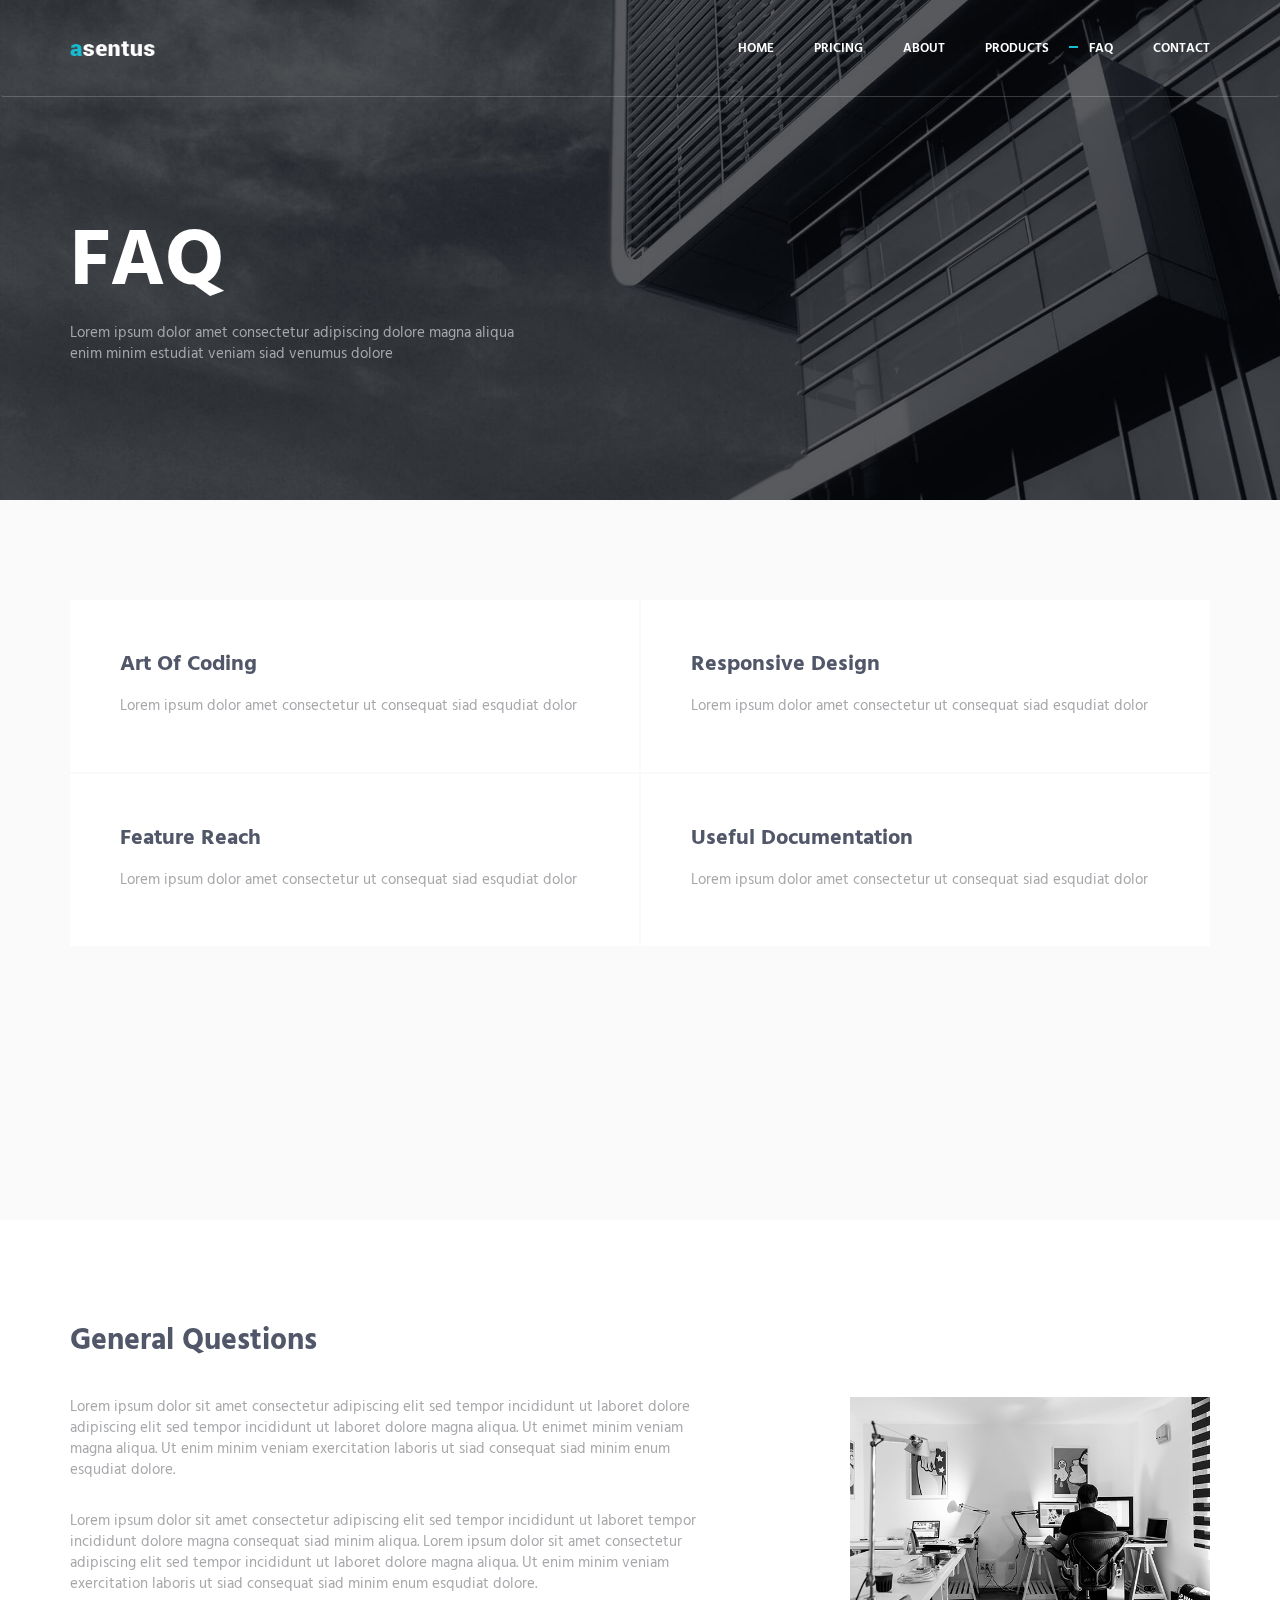
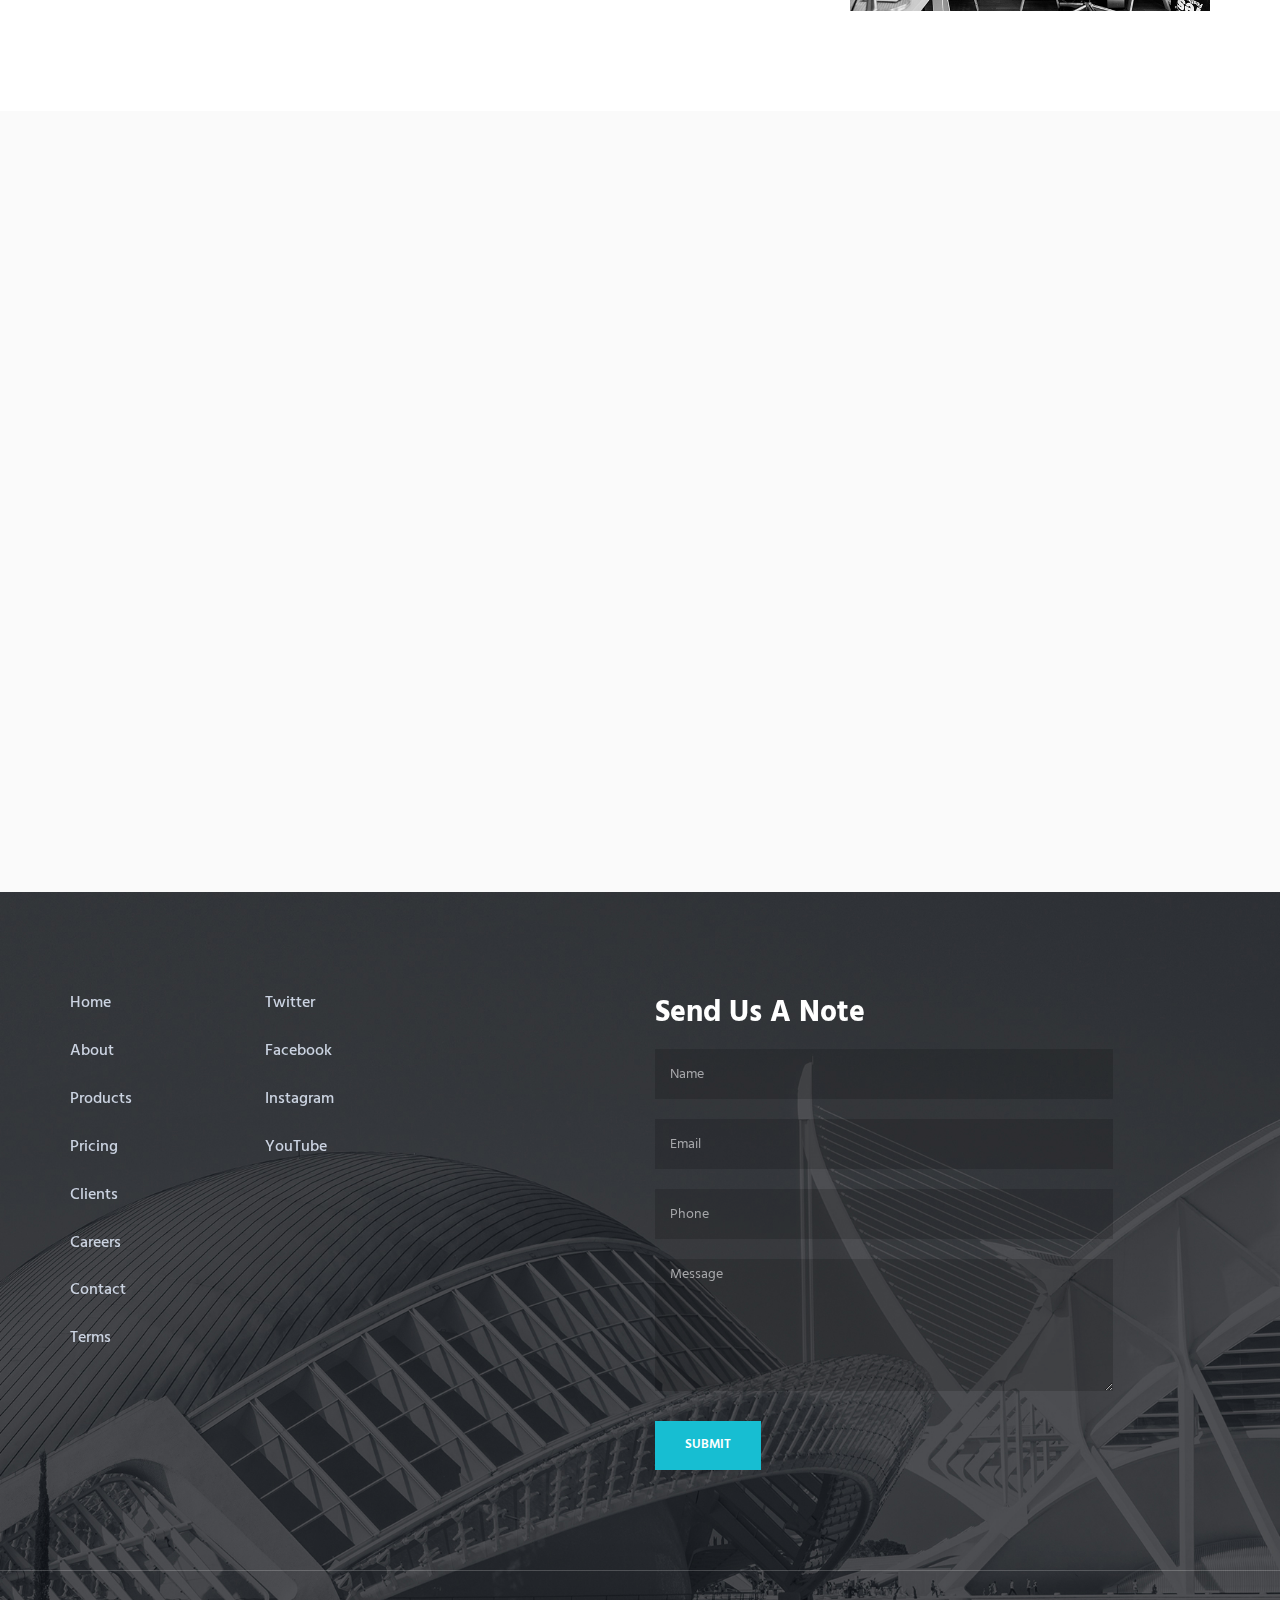
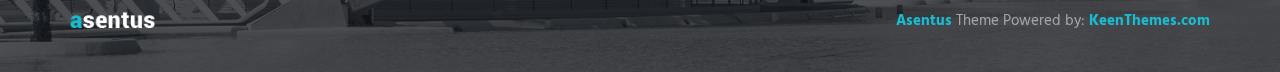
<file: HTML/faq.html>
<!DOCTYPE html>
<!-- ==============================
    Project:        Metronic "Asentus" Frontend Freebie - Responsive HTML Template Based On Twitter Bootstrap 3.3.4
    Version:        1.0
    Author:         KeenThemes
    Primary use:    Corporate, Business Themes.
    Email:          support@keenthemes.com
    Follow:         http://www.twitter.com/keenthemes
    Like:           http://www.facebook.com/keenthemes
    Website:        http://www.keenthemes.com
    Premium:        Premium Metronic Admin Theme: http://themeforest.net/item/metronic-responsive-admin-dashboard-template/4021469?ref=keenthemes
================================== -->
<html lang="en" class="no-js">
    <!-- BEGIN HEAD -->
    <head>
        <meta charset="utf-8"/>
        <title>Metronic "Asentus" Frontend Freebie</title>
        <meta http-equiv="X-UA-Compatible" content="IE=edge">
        <meta content="width=device-width, initial-scale=1" name="viewport"/>
        <meta content="" name="description"/>
        <meta content="" name="author"/>

        <!-- GLOBAL MANDATORY STYLES -->
        <link href="http://fonts.googleapis.com/css?family=Hind:300,400,500,600,700" rel="stylesheet" type="text/css">
        <link href="vendor/simple-line-icons/simple-line-icons.min.css" rel="stylesheet" type="text/css"/>
        <link href="vendor/bootstrap/css/bootstrap.min.css" rel="stylesheet" type="text/css"/>

        <!-- PAGE LEVEL PLUGIN STYLES -->
        <link href="css/animate.css" rel="stylesheet">

        <!-- THEME STYLES -->
        <link href="css/layout.min.css" rel="stylesheet" type="text/css"/>

        <!-- Favicon -->
        <link rel="shortcut icon" href="favicon.ico"/>
    </head>
    <!-- END HEAD -->

    <!-- BODY -->
    <body>

        <!--========== HEADER ==========-->
        <header class="header navbar-fixed-top">
            <!-- Navbar -->
            <nav class="navbar" role="navigation">
                <div class="container">
                    <!-- Brand and toggle get grouped for better mobile display -->
                    <div class="menu-container">
                        <button type="button" class="navbar-toggle" data-toggle="collapse" data-target=".nav-collapse">
                            <span class="sr-only">Toggle navigation</span>
                            <span class="toggle-icon"></span>
                        </button>

                        <!-- Logo -->
                        <div class="logo">
                            <a class="logo-wrap" href="index.html">
                                <img class="logo-img logo-img-main" src="img/logo.png" alt="Asentus Logo">
                                <img class="logo-img logo-img-active" src="img/logo-dark.png" alt="Asentus Logo">
                            </a>
                        </div>
                        <!-- End Logo -->
                    </div>

                    <!-- Collect the nav links, forms, and other content for toggling -->
                    <div class="collapse navbar-collapse nav-collapse">
                        <div class="menu-container">
                            <ul class="navbar-nav navbar-nav-right">
                                <li class="nav-item"><a class="nav-item-child nav-item-hover" href="index.html">Home</a></li>
                                <li class="nav-item"><a class="nav-item-child nav-item-hover" href="pricing.html">Pricing</a></li>
                                <li class="nav-item"><a class="nav-item-child nav-item-hover" href="about.html">About</a></li>
                                <li class="nav-item"><a class="nav-item-child nav-item-hover" href="products.html">Products</a></li>
                                <li class="nav-item"><a class="nav-item-child nav-item-hover active" href="faq.html">FAQ</a></li>
                                <li class="nav-item"><a class="nav-item-child nav-item-hover" href="contact.html">Contact</a></li>
                            </ul>
                        </div>
                    </div>
                    <!-- End Navbar Collapse -->
                </div>
            </nav>
            <!-- Navbar -->
        </header>
        <!--========== END HEADER ==========-->

        <!--========== PARALLAX ==========-->
        <div class="parallax-window" data-parallax="scroll" data-image-src="img/1920x1080/01.jpg">
            <div class="parallax-content container">
                <h1 class="carousel-title">FAQ</h1>
                <p>Lorem ipsum dolor amet consectetur adipiscing dolore magna aliqua <br/> enim minim estudiat veniam siad venumus dolore</p>
            </div>
        </div>
        <!--========== PARALLAX ==========-->

        <!--========== PAGE LAYOUT ==========-->
        <!-- Service -->
        <div class="bg-color-sky-light" data-auto-height="true">
            <div class="content-lg container">
                <div class="row row-space-1 margin-b-2">
                    <div class="col-sm-6 sm-margin-b-2">
                        <div class="wow fadeInLeft" data-wow-duration=".3" data-wow-delay=".2s">
                            <div class="service" data-height="height">
                                <h3>Art Of Coding</h3>
                                <p class="margin-b-5">Lorem ipsum dolor amet consectetur ut consequat siad esqudiat dolor</p>
                                <a href="#" class="content-wrapper-link"></a>    
                            </div>
                        </div>
                    </div>
                    <div class="col-sm-6">
                        <div class="wow fadeInLeft" data-wow-duration=".3" data-wow-delay=".1s">
                            <div class="service" data-height="height">
                                <h3>Responsive Design</h3>
                                <p class="margin-b-5">Lorem ipsum dolor amet consectetur ut consequat siad esqudiat dolor</p>
                                <a href="#" class="content-wrapper-link"></a>    
                            </div>
                        </div>
                    </div>
                </div>
                <!--// end row -->

                <div class="row row-space-1 margin-b-2">
                    <div class="col-sm-6 sm-margin-b-2">
                        <div class="wow fadeInLeft" data-wow-duration=".3" data-wow-delay=".3s">
                            <div class="service" data-height="height">
                                <h3>Feature Reach</h3>
                                <p class="margin-b-5">Lorem ipsum dolor amet consectetur ut consequat siad esqudiat dolor</p>
                                <a href="#" class="content-wrapper-link"></a>    
                            </div>
                        </div>
                    </div>
                    <div class="col-sm-6">
                        <div class="wow fadeInLeft" data-wow-duration=".3" data-wow-delay=".2s">
                            <div class="service" data-height="height">
                                <h3>Useful Documentation</h3>
                                <p class="margin-b-5">Lorem ipsum dolor amet consectetur ut consequat siad esqudiat dolor</p>
                                <a href="#" class="content-wrapper-link"></a>    
                            </div>
                        </div>
                    </div>
                </div>
                <!--// end row -->

                <div class="row row-space-1">
                    <div class="col-sm-6 sm-margin-b-2">
                        <div class="wow fadeInLeft" data-wow-duration=".3" data-wow-delay=".4s">
                            <div class="service" data-height="height">
                                <h3>Fast Delivery</h3>
                                <p class="margin-b-5">Lorem ipsum dolor amet consectetur ut consequat siad esqudiat dolor</p>
                                <a href="#" class="content-wrapper-link"></a>    
                            </div>
                        </div>
                    </div>
                    <div class="col-sm-6">
                        <div class="wow fadeInLeft" data-wow-duration=".3" data-wow-delay=".3s">
                            <div class="service" data-height="height">
                                <h3>Free Plugins</h3>
                                <p class="margin-b-5">Lorem ipsum dolor amet consectetur ut consequat siad esqudiat dolor</p>
                                <a href="#" class="content-wrapper-link"></a>    
                            </div>
                        </div>
                    </div>
                </div>
                <!--// end row -->
            </div>
        </div>
        <!-- End Service -->

        <!-- General Questions -->
        <div class="content-lg container">
            <div class="row margin-b-20">
                <div class="col-sm-6">
                    <h2>General Questions</h2>
                </div>
            </div>
            <!--// end row -->

            <div class="row">
                <div class="col-sm-7 sm-margin-b-50">
                    <div class="margin-b-30">
                        <p>Lorem ipsum dolor sit amet consectetur adipiscing elit sed tempor incididunt ut laboret dolore adipiscing elit sed tempor incididunt ut laboret dolore magna aliqua. Ut enimet minim veniam magna aliqua. Ut enim minim veniam exercitation laboris ut siad consequat siad minim enum esqudiat dolore.</p>
                    </div>
                    <p>Lorem ipsum dolor sit amet consectetur adipiscing elit sed tempor incididunt ut laboret tempor incididunt dolore magna consequat siad minim aliqua. Lorem ipsum dolor sit amet consectetur adipiscing elit sed tempor incididunt ut laboret dolore magna aliqua. Ut enim minim veniam exercitation laboris ut siad consequat siad minim enum esqudiat dolore.</p>
                </div>
                <div class="col-sm-4 col-sm-offset-1">
                    <img class="img-responsive" src="img/640x380/01.jpg" alt="Our Office">
                </div>
            </div>
            <!--// end row -->
        </div>
        <!-- End General Questions -->

        <!-- Pricing -->
        <div class="bg-color-sky-light">
            <div class="content-lg container">
                <div class="row row-space-1">
                    <div class="col-sm-4 sm-margin-b-2">
                        <div class="wow fadeInLeft" data-wow-duration=".3" data-wow-delay=".1s">
                            <!-- Pricing -->
                            <div class="pricing">
                                <div class="margin-b-30">
                                    <i class="pricing-icon icon-chemistry"></i>
                                    <h3>Starter Kit <span> - $</span> 49</h3>
                                    <p>Lorem ipsum dolor amet consectetur ut consequat siad esqudiat dolor</p>
                                </div>
                                <ul class="list-unstyled pricing-list margin-b-50">
                                    <li class="pricing-list-item">Basic Features</li>
                                    <li class="pricing-list-item">Up to 5 products</li>
                                    <li class="pricing-list-item">50 Users Panels</li>
                                </ul>
                                <a href="pricing.html" class="btn-theme btn-theme-sm btn-default-bg text-uppercase">Choose</a>
                            </div>
                            <!-- End Pricing -->
                        </div>
                    </div>
                    <div class="col-sm-4 sm-margin-b-2">
                        <div class="wow fadeInUp" data-wow-duration=".3" data-wow-delay=".2s">
                            <!-- Pricing -->
                            <div class="pricing pricing-active">
                                <div class="margin-b-30">
                                    <i class="pricing-icon icon-badge"></i>
                                    <h3>Professional <span> - $</span> 149</h3>
                                    <p>Lorem ipsum dolor amet consectetur ut consequat siad esqudiat dolor</p>
                                </div>
                                <ul class="list-unstyled pricing-list margin-b-50">
                                    <li class="pricing-list-item">Basic Features</li>
                                    <li class="pricing-list-item">Up to 100 products</li>
                                    <li class="pricing-list-item">100 Users Panels</li>
                                </ul>
                                <a href="pricing.html" class="btn-theme btn-theme-sm btn-default-bg text-uppercase">Choose</a>
                            </div>
                            <!-- End Pricing -->
                        </div>
                    </div>
                    <div class="col-sm-4">
                        <div class="wow fadeInRight" data-wow-duration=".3" data-wow-delay=".1s">
                            <!-- Pricing -->
                            <div class="pricing">
                                <div class="margin-b-30">
                                    <i class="pricing-icon icon-shield"></i>
                                    <h3>Advanced <span> - $</span> 249</h3>
                                    <p>Lorem ipsum dolor amet consectetur ut consequat siad esqudiat dolor</p>
                                </div>
                                <ul class="list-unstyled pricing-list margin-b-50">
                                    <li class="pricing-list-item">Extended Features</li>
                                    <li class="pricing-list-item">Unlimited products</li>
                                    <li class="pricing-list-item">Unlimited Users Panels</li>
                                </ul>
                                <a href="pricing.html" class="btn-theme btn-theme-sm btn-default-bg text-uppercase">Choose</a>
                            </div>
                            <!-- End Pricing -->
                        </div>
                    </div>
                </div>
                <!--// end row -->
            </div>
        </div>
        <!-- End Pricing -->
        <!--========== END PAGE LAYOUT ==========-->

        <!--========== FOOTER ==========-->
        <footer class="footer">
            <!-- Links -->
            <div class="footer-seperator">
                <div class="content-lg container">
                    <div class="row">
                        <div class="col-sm-2 sm-margin-b-50">
                            <!-- List -->
                            <ul class="list-unstyled footer-list">
                                <li class="footer-list-item"><a class="footer-list-link" href="#">Home</a></li>
                                <li class="footer-list-item"><a class="footer-list-link" href="#">About</a></li>
                                <li class="footer-list-item"><a class="footer-list-link" href="#">Products</a></li>
                                <li class="footer-list-item"><a class="footer-list-link" href="#">Pricing</a></li>
                                <li class="footer-list-item"><a class="footer-list-link" href="#">Clients</a></li>
                                <li class="footer-list-item"><a class="footer-list-link" href="#">Careers</a></li>
                                <li class="footer-list-item"><a class="footer-list-link" href="#">Contact</a></li>
                                <li class="footer-list-item"><a class="footer-list-link" href="#">Terms</a></li>
                            </ul>
                            <!-- End List -->
                        </div>
                        <div class="col-sm-4 sm-margin-b-30">
                            <!-- List -->
                            <ul class="list-unstyled footer-list">
                                <li class="footer-list-item"><a class="footer-list-link" href="#">Twitter</a></li>
                                <li class="footer-list-item"><a class="footer-list-link" href="#">Facebook</a></li>
                                <li class="footer-list-item"><a class="footer-list-link" href="#">Instagram</a></li>
                                <li class="footer-list-item"><a class="footer-list-link" href="#">YouTube</a></li>
                            </ul>
                            <!-- End List -->
                        </div>
                        <div class="col-sm-5 sm-margin-b-30">
                            <h2 class="color-white">Send Us A Note</h2>
                            <input type="text" class="form-control footer-input margin-b-20" placeholder="Name" required>
                            <input type="email" class="form-control footer-input margin-b-20" placeholder="Email" required>
                            <input type="text" class="form-control footer-input margin-b-20" placeholder="Phone" required>
                            <textarea class="form-control footer-input margin-b-30" rows="6" placeholder="Message" required></textarea>
                            <button type="submit" class="btn-theme btn-theme-sm btn-base-bg text-uppercase">Submit</button>
                        </div>
                    </div>
                    <!--// end row -->
                </div>
            </div>
            <!-- End Links -->

            <!-- Copyright -->
            <div class="content container">
                <div class="row">
                    <div class="col-xs-6">
                        <img class="footer-logo" src="img/logo.png" alt="Asentus Logo">
                    </div>
                    <div class="col-xs-6 text-right">
                        <p class="margin-b-0"><a class="color-base fweight-700" href="http://keenthemes.com/preview/asentus/">Asentus</a> Theme Powered by: <a class="color-base fweight-700" href="http://www.keenthemes.com/">KeenThemes.com</a></p>
                    </div>
                </div>
                <!--// end row -->
            </div>
            <!-- End Copyright -->
        </footer>
        <!--========== END FOOTER ==========-->

        <!-- Back To Top -->
        <a href="javascript:void(0);" class="js-back-to-top back-to-top">Top</a>

        <!-- JAVASCRIPTS(Load javascripts at bottom, this will reduce page load time) -->
        <!-- CORE PLUGINS -->
        <script src="vendor/jquery.min.js" type="text/javascript"></script>
        <script src="vendor/jquery-migrate.min.js" type="text/javascript"></script>
        <script src="vendor/bootstrap/js/bootstrap.min.js" type="text/javascript"></script>

        <!-- PAGE LEVEL PLUGINS -->
        <script src="vendor/jquery.easing.js" type="text/javascript"></script>
        <script src="vendor/jquery.back-to-top.js" type="text/javascript"></script>
        <script src="vendor/jquery.smooth-scroll.js" type="text/javascript"></script>
        <script src="vendor/jquery.wow.min.js" type="text/javascript"></script>
        <script src="vendor/jquery.parallax.min.js" type="text/javascript"></script>

        <!-- PAGE LEVEL SCRIPTS -->
        <script src="js/layout.min.js" type="text/javascript"></script>
        <script src="js/components/wow.min.js" type="text/javascript"></script>

    </body>
    <!-- END BODY -->
</html>
</file>
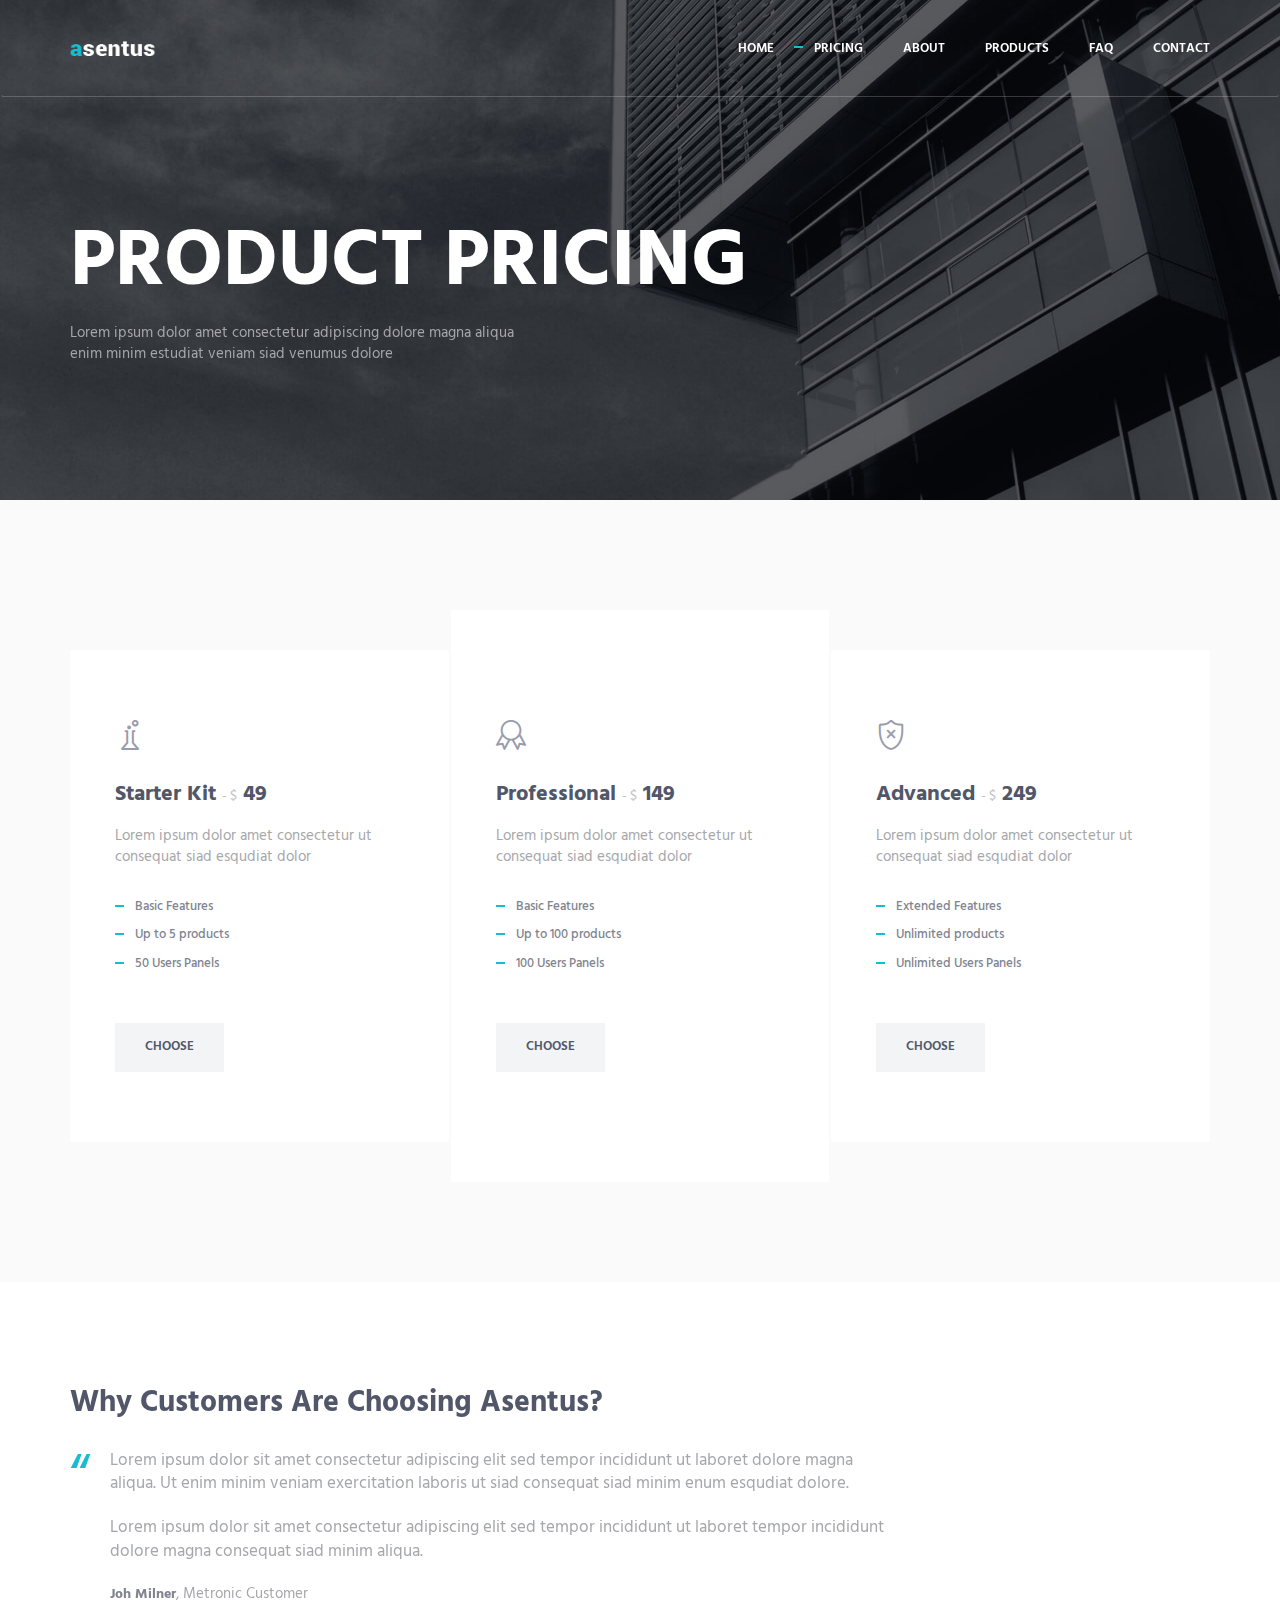
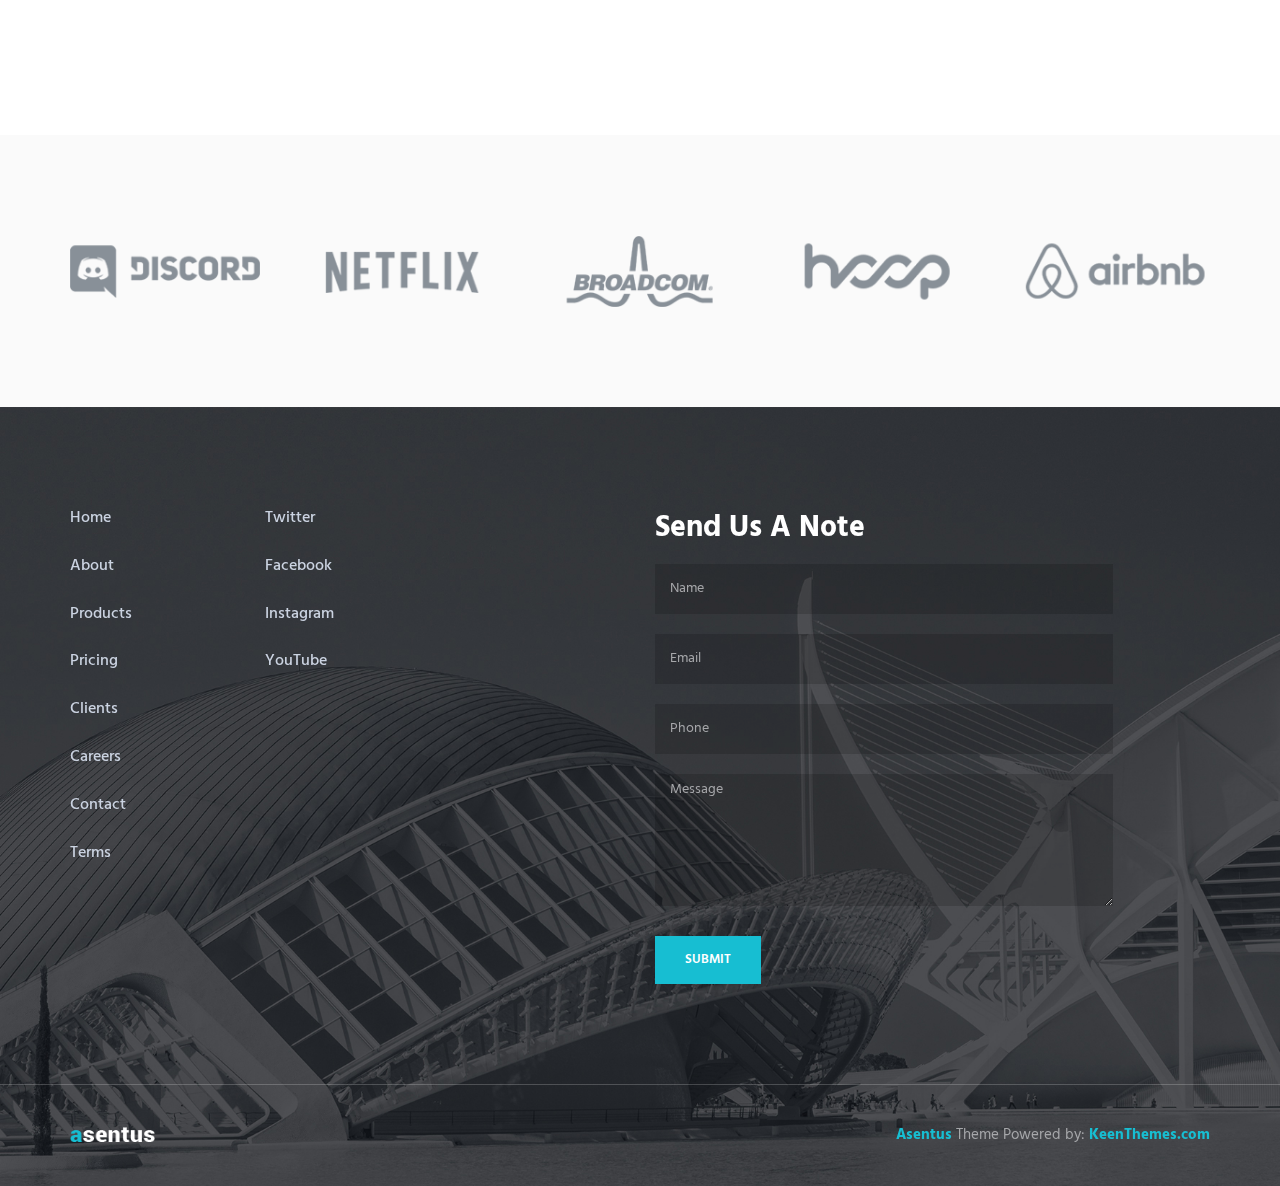
<file: HTML/pricing.html>
<!DOCTYPE html>
<!-- ==============================
    Project:        Metronic "Asentus" Frontend Freebie - Responsive HTML Template Based On Twitter Bootstrap 3.3.4
    Version:        1.0
    Author:         KeenThemes
    Primary use:    Corporate, Business Themes.
    Email:          support@keenthemes.com
    Follow:         http://www.twitter.com/keenthemes
    Like:           http://www.facebook.com/keenthemes
    Website:        http://www.keenthemes.com
    Premium:        Premium Metronic Admin Theme: http://themeforest.net/item/metronic-responsive-admin-dashboard-template/4021469?ref=keenthemes
================================== -->
<html lang="en" class="no-js">
    <!-- BEGIN HEAD -->
    <head>
        <meta charset="utf-8"/>
        <title>Metronic "Asentus" Frontend Freebie</title>
        <meta http-equiv="X-UA-Compatible" content="IE=edge">
        <meta content="width=device-width, initial-scale=1" name="viewport"/>
        <meta content="" name="description"/>
        <meta content="" name="author"/>

        <!-- GLOBAL MANDATORY STYLES -->
        <link href="http://fonts.googleapis.com/css?family=Hind:300,400,500,600,700" rel="stylesheet" type="text/css">
        <link href="vendor/simple-line-icons/simple-line-icons.min.css" rel="stylesheet" type="text/css"/>
        <link href="vendor/bootstrap/css/bootstrap.min.css" rel="stylesheet" type="text/css"/>

        <!-- PAGE LEVEL PLUGIN STYLES -->
        <link href="css/animate.css" rel="stylesheet">
        <link href="vendor/swiper/css/swiper.min.css" rel="stylesheet" type="text/css"/>

        <!-- THEME STYLES -->
        <link href="css/layout.min.css" rel="stylesheet" type="text/css"/>

        <!-- Favicon -->
        <link rel="shortcut icon" href="favicon.ico"/>
    </head>
    <!-- END HEAD -->

    <!-- BODY -->
    <body>

        <!--========== HEADER ==========-->
        <header class="header navbar-fixed-top">
            <!-- Navbar -->
            <nav class="navbar" role="navigation">
                <div class="container">
                    <!-- Brand and toggle get grouped for better mobile display -->
                    <div class="menu-container">
                        <button type="button" class="navbar-toggle" data-toggle="collapse" data-target=".nav-collapse">
                            <span class="sr-only">Toggle navigation</span>
                            <span class="toggle-icon"></span>
                        </button>

                        <!-- Logo -->
                        <div class="logo">
                            <a class="logo-wrap" href="index.html">
                                <img class="logo-img logo-img-main" src="img/logo.png" alt="Asentus Logo">
                                <img class="logo-img logo-img-active" src="img/logo-dark.png" alt="Asentus Logo">
                            </a>
                        </div>
                        <!-- End Logo -->
                    </div>

                    <!-- Collect the nav links, forms, and other content for toggling -->
                    <div class="collapse navbar-collapse nav-collapse">
                        <div class="menu-container">
                            <ul class="navbar-nav navbar-nav-right">
                                <li class="nav-item"><a class="nav-item-child nav-item-hover" href="index.html">Home</a></li>
                                <li class="nav-item"><a class="nav-item-child nav-item-hover active" href="pricing.html">Pricing</a></li>
                                <li class="nav-item"><a class="nav-item-child nav-item-hover" href="about.html">About</a></li>
                                <li class="nav-item"><a class="nav-item-child nav-item-hover" href="products.html">Products</a></li>
                                <li class="nav-item"><a class="nav-item-child nav-item-hover" href="faq.html">FAQ</a></li>
                                <li class="nav-item"><a class="nav-item-child nav-item-hover" href="contact.html">Contact</a></li>
                            </ul>
                        </div>
                    </div>
                    <!-- End Navbar Collapse -->
                </div>
            </nav>
            <!-- Navbar -->
        </header>
        <!--========== END HEADER ==========-->

        <!--========== PARALLAX ==========-->
        <div class="parallax-window" data-parallax="scroll" data-image-src="img/1920x1080/01.jpg">
            <div class="parallax-content container">
                <h1 class="carousel-title">Product Pricing</h1>
                <p>Lorem ipsum dolor amet consectetur adipiscing dolore magna aliqua <br/> enim minim estudiat veniam siad venumus dolore</p>
            </div>
        </div>
        <!--========== PARALLAX ==========-->

        <!--========== PAGE LAYOUT ==========-->
        <!-- Pricing -->
        <div class="bg-color-sky-light">
            <div class="content-lg container">
                <div class="row row-space-1">
                    <div class="col-sm-4 sm-margin-b-2">
                        <div class="wow fadeInLeft" data-wow-duration=".3" data-wow-delay=".1s">
                            <!-- Pricing -->
                            <div class="pricing">
                                <div class="margin-b-30">
                                    <i class="pricing-icon icon-chemistry"></i>
                                    <h3>Starter Kit <span> - $</span> 49</h3>
                                    <p>Lorem ipsum dolor amet consectetur ut consequat siad esqudiat dolor</p>
                                </div>
                                <ul class="list-unstyled pricing-list margin-b-50">
                                    <li class="pricing-list-item">Basic Features</li>
                                    <li class="pricing-list-item">Up to 5 products</li>
                                    <li class="pricing-list-item">50 Users Panels</li>
                                </ul>
                                <a href="pricing.html" class="btn-theme btn-theme-sm btn-default-bg text-uppercase">Choose</a>
                            </div>
                            <!-- End Pricing -->
                        </div>
                    </div>
                    <div class="col-sm-4 sm-margin-b-2">
                        <div class="wow fadeInUp" data-wow-duration=".3" data-wow-delay=".2s">
                            <!-- Pricing -->
                            <div class="pricing pricing-active">
                                <div class="margin-b-30">
                                    <i class="pricing-icon icon-badge"></i>
                                    <h3>Professional <span> - $</span> 149</h3>
                                    <p>Lorem ipsum dolor amet consectetur ut consequat siad esqudiat dolor</p>
                                </div>
                                <ul class="list-unstyled pricing-list margin-b-50">
                                    <li class="pricing-list-item">Basic Features</li>
                                    <li class="pricing-list-item">Up to 100 products</li>
                                    <li class="pricing-list-item">100 Users Panels</li>
                                </ul>
                                <a href="pricing.html" class="btn-theme btn-theme-sm btn-default-bg text-uppercase">Choose</a>
                            </div>
                            <!-- End Pricing -->
                        </div>
                    </div>
                    <div class="col-sm-4">
                        <div class="wow fadeInRight" data-wow-duration=".3" data-wow-delay=".1s">
                            <!-- Pricing -->
                            <div class="pricing">
                                <div class="margin-b-30">
                                    <i class="pricing-icon icon-shield"></i>
                                    <h3>Advanced <span> - $</span> 249</h3>
                                    <p>Lorem ipsum dolor amet consectetur ut consequat siad esqudiat dolor</p>
                                </div>
                                <ul class="list-unstyled pricing-list margin-b-50">
                                    <li class="pricing-list-item">Extended Features</li>
                                    <li class="pricing-list-item">Unlimited products</li>
                                    <li class="pricing-list-item">Unlimited Users Panels</li>
                                </ul>
                                <a href="pricing.html" class="btn-theme btn-theme-sm btn-default-bg text-uppercase">Choose</a>
                            </div>
                            <!-- End Pricing -->
                        </div>
                    </div>
                </div>
                <!--// end row -->
            </div>
        </div>
        <!-- End Pricing -->

        <!-- Testimonials -->
        <div class="content-lg container">
            <div class="row">
                <div class="col-sm-9">
                    <h2>Why Customers Are Choosing Asentus?</h2>

                    <!-- Swiper Testimonials -->
                    <div class="swiper-slider swiper-testimonials">
                        <!-- Swiper Wrapper -->
                        <div class="swiper-wrapper">
                            <div class="swiper-slide">
                                <blockquote class="blockquote">
                                    <div class="margin-b-20">
                                        Lorem ipsum dolor sit amet consectetur adipiscing elit sed tempor incididunt ut laboret dolore magna aliqua. Ut enim minim veniam exercitation laboris ut siad consequat siad minim enum esqudiat dolore.
                                    </div>
                                    <div class="margin-b-20">
                                        Lorem ipsum dolor sit amet consectetur adipiscing elit sed tempor incididunt ut laboret tempor incididunt dolore magna consequat siad minim aliqua.
                                    </div>
                                    <p><span class="fweight-700 color-link">Joh Milner</span>, Metronic Customer</p>
                                </blockquote>
                            </div>
                            <div class="swiper-slide">
                                <blockquote class="blockquote">
                                    <div class="margin-b-20">
                                        Duis aute irure dolor in reprehenderit in voluptate velit esse cillum dolore eu fugiat nulla pariatur. Excepteur sint occaecat cupidatat non proident, sunt in culpa qui officia deserunt mollit anim id est laborum.
                                    </div>
                                    <div class="margin-b-20">
                                        Ut enim ad minim veniam, quis nostrud exercitation ullamco laboris nisi ut aliquip ex ea commodo consequat.
                                    </div>
                                    <p><span class="fweight-700 color-link">Alex Clarson</span>, Metronic Customer</p>
                                </blockquote>
                            </div>
                        </div>
                        <!-- End Swiper Wrapper -->

                        <!-- Pagination -->
                        <div class="swiper-testimonials-pagination"></div>
                    </div>
                    <!-- End Swiper Testimonials -->
                </div>
            </div>
            <!--// end row -->
        </div>
        <!-- End Testimonials -->

        <!-- Clients -->
        <div class="bg-color-sky-light">
            <div class="content-lg container">
                <!-- Swiper Clients -->
                <div class="swiper-slider swiper-clients">
                    <!-- Swiper Wrapper -->
                    <div class="swiper-wrapper">
                        <div class="swiper-slide">
                            <img class="swiper-clients-img" src="img/clients/01.png" alt="Clients Logo">
                        </div>
                        <div class="swiper-slide">
                            <img class="swiper-clients-img" src="img/clients/02.png" alt="Clients Logo">
                        </div>
                        <div class="swiper-slide">
                            <img class="swiper-clients-img" src="img/clients/03.png" alt="Clients Logo">
                        </div>
                        <div class="swiper-slide">
                            <img class="swiper-clients-img" src="img/clients/04.png" alt="Clients Logo">
                        </div>
                        <div class="swiper-slide">
                            <img class="swiper-clients-img" src="img/clients/05.png" alt="Clients Logo">
                        </div>
                        <div class="swiper-slide">
                            <img class="swiper-clients-img" src="img/clients/06.png" alt="Clients Logo">
                        </div>
                    </div>
                    <!-- End Swiper Wrapper -->
                </div>
                <!-- End Swiper Clients -->
            </div>
        </div>
        <!-- End Clients -->
        <!--========== END PAGE LAYOUT ==========-->

        <!--========== FOOTER ==========-->
        <footer class="footer">
            <!-- Links -->
            <div class="footer-seperator">
                <div class="content-lg container">
                    <div class="row">
                        <div class="col-sm-2 sm-margin-b-50">
                            <!-- List -->
                            <ul class="list-unstyled footer-list">
                                <li class="footer-list-item"><a class="footer-list-link" href="#">Home</a></li>
                                <li class="footer-list-item"><a class="footer-list-link" href="#">About</a></li>
                                <li class="footer-list-item"><a class="footer-list-link" href="#">Products</a></li>
                                <li class="footer-list-item"><a class="footer-list-link" href="#">Pricing</a></li>
                                <li class="footer-list-item"><a class="footer-list-link" href="#">Clients</a></li>
                                <li class="footer-list-item"><a class="footer-list-link" href="#">Careers</a></li>
                                <li class="footer-list-item"><a class="footer-list-link" href="#">Contact</a></li>
                                <li class="footer-list-item"><a class="footer-list-link" href="#">Terms</a></li>
                            </ul>
                            <!-- End List -->
                        </div>
                        <div class="col-sm-4 sm-margin-b-30">
                            <!-- List -->
                            <ul class="list-unstyled footer-list">
                                <li class="footer-list-item"><a class="footer-list-link" href="#">Twitter</a></li>
                                <li class="footer-list-item"><a class="footer-list-link" href="#">Facebook</a></li>
                                <li class="footer-list-item"><a class="footer-list-link" href="#">Instagram</a></li>
                                <li class="footer-list-item"><a class="footer-list-link" href="#">YouTube</a></li>
                            </ul>
                            <!-- End List -->
                        </div>
                        <div class="col-sm-5 sm-margin-b-30">
                            <h2 class="color-white">Send Us A Note</h2>
                            <input type="text" class="form-control footer-input margin-b-20" placeholder="Name" required>
                            <input type="email" class="form-control footer-input margin-b-20" placeholder="Email" required>
                            <input type="text" class="form-control footer-input margin-b-20" placeholder="Phone" required>
                            <textarea class="form-control footer-input margin-b-30" rows="6" placeholder="Message" required></textarea>
                            <button type="submit" class="btn-theme btn-theme-sm btn-base-bg text-uppercase">Submit</button>
                        </div>
                    </div>
                    <!--// end row -->
                </div>
            </div>
            <!-- End Links -->

            <!-- Copyright -->
            <div class="content container">
                <div class="row">
                    <div class="col-xs-6">
                        <img class="footer-logo" src="img/logo.png" alt="Asentus Logo">
                    </div>
                    <div class="col-xs-6 text-right">
                        <p class="margin-b-0"><a class="color-base fweight-700" href="http://keenthemes.com/preview/asentus/">Asentus</a> Theme Powered by: <a class="color-base fweight-700" href="http://www.keenthemes.com/">KeenThemes.com</a></p>
                    </div>
                </div>
                <!--// end row -->
            </div>
            <!-- End Copyright -->
        </footer>
        <!--========== END FOOTER ==========-->

        <!-- Back To Top -->
        <a href="javascript:void(0);" class="js-back-to-top back-to-top">Top</a>

        <!-- JAVASCRIPTS(Load javascripts at bottom, this will reduce page load time) -->
        <!-- CORE PLUGINS -->
        <script src="vendor/jquery.min.js" type="text/javascript"></script>
        <script src="vendor/jquery-migrate.min.js" type="text/javascript"></script>
        <script src="vendor/bootstrap/js/bootstrap.min.js" type="text/javascript"></script>

        <!-- PAGE LEVEL PLUGINS -->
        <script src="vendor/jquery.easing.js" type="text/javascript"></script>
        <script src="vendor/jquery.back-to-top.js" type="text/javascript"></script>
        <script src="vendor/jquery.smooth-scroll.js" type="text/javascript"></script>
        <script src="vendor/jquery.wow.min.js" type="text/javascript"></script>
        <script src="vendor/jquery.parallax.min.js" type="text/javascript"></script>
        <script src="vendor/swiper/js/swiper.jquery.min.js" type="text/javascript"></script>

        <!-- PAGE LEVEL SCRIPTS -->
        <script src="js/layout.min.js" type="text/javascript"></script>
        <script src="js/components/wow.min.js" type="text/javascript"></script>
        <script src="js/components/swiper.min.js" type="text/javascript"></script>

    </body>
    <!-- END BODY -->
</html>
</file>
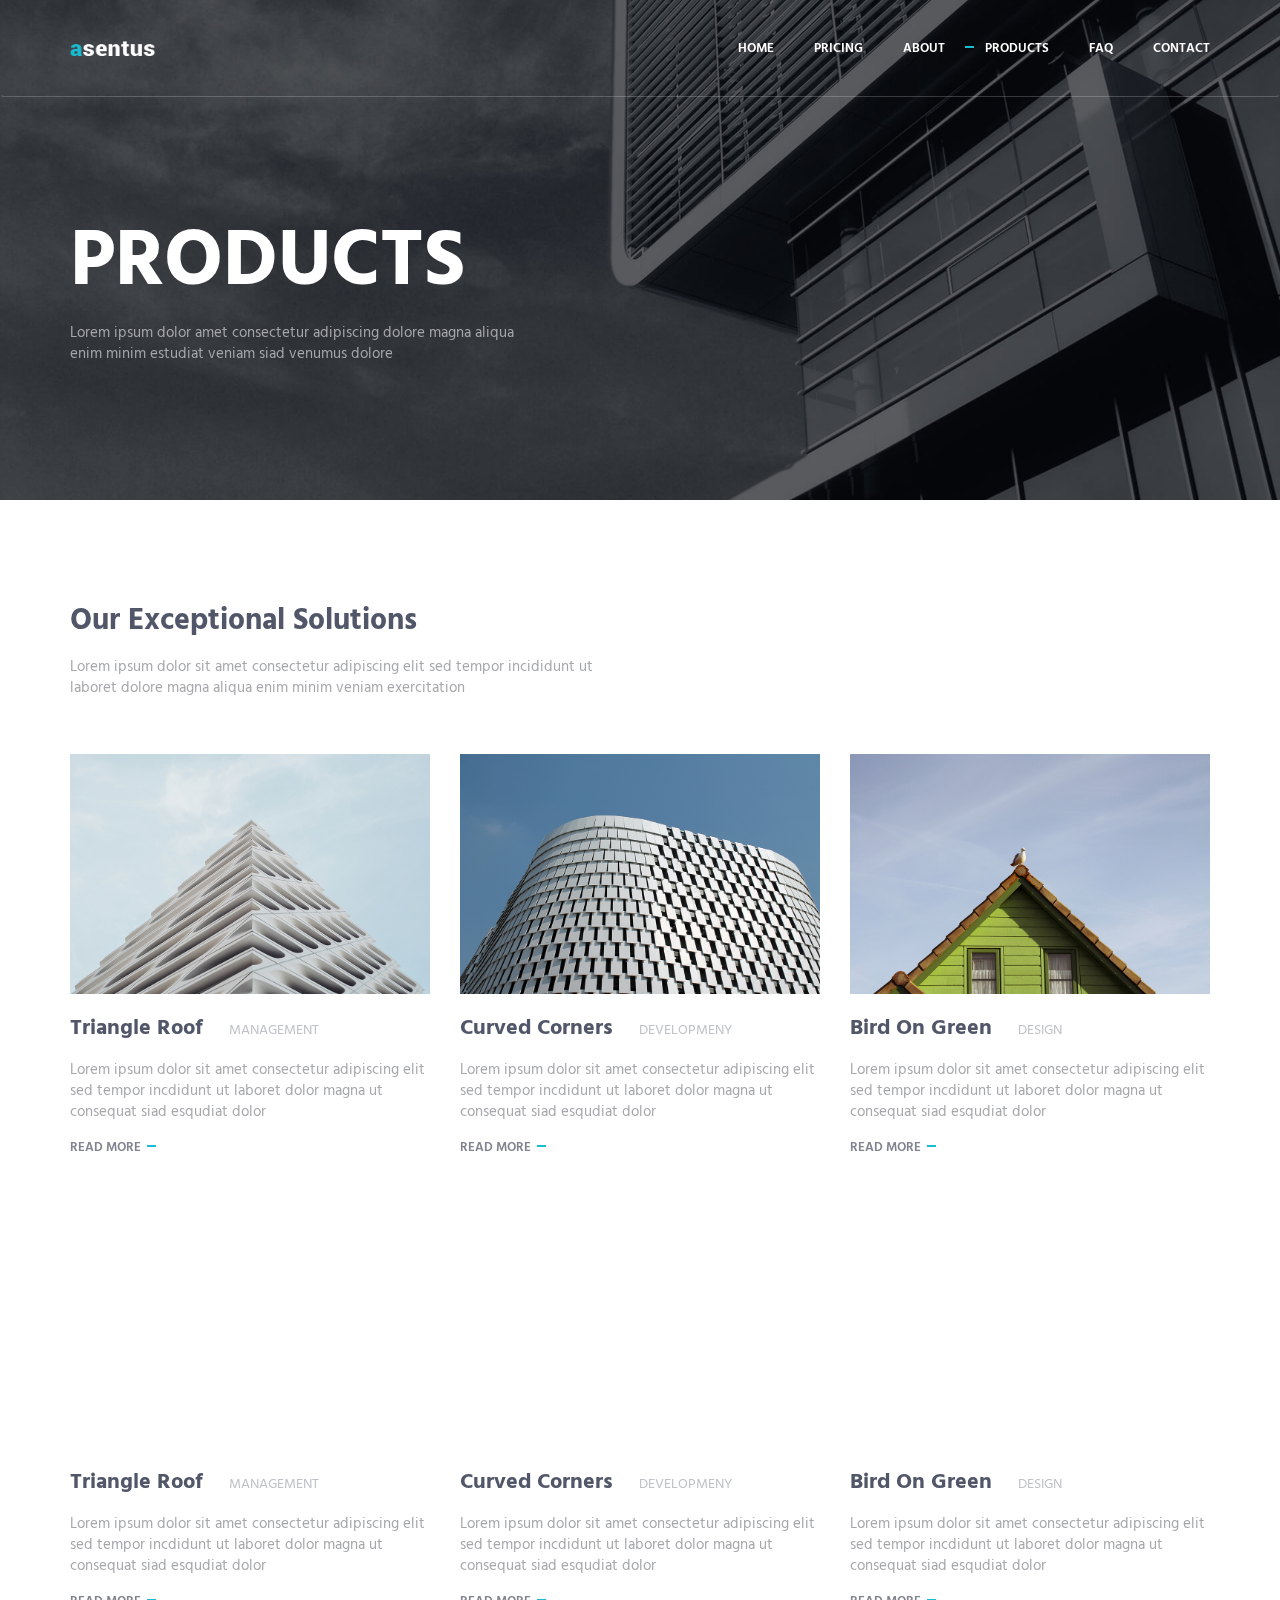
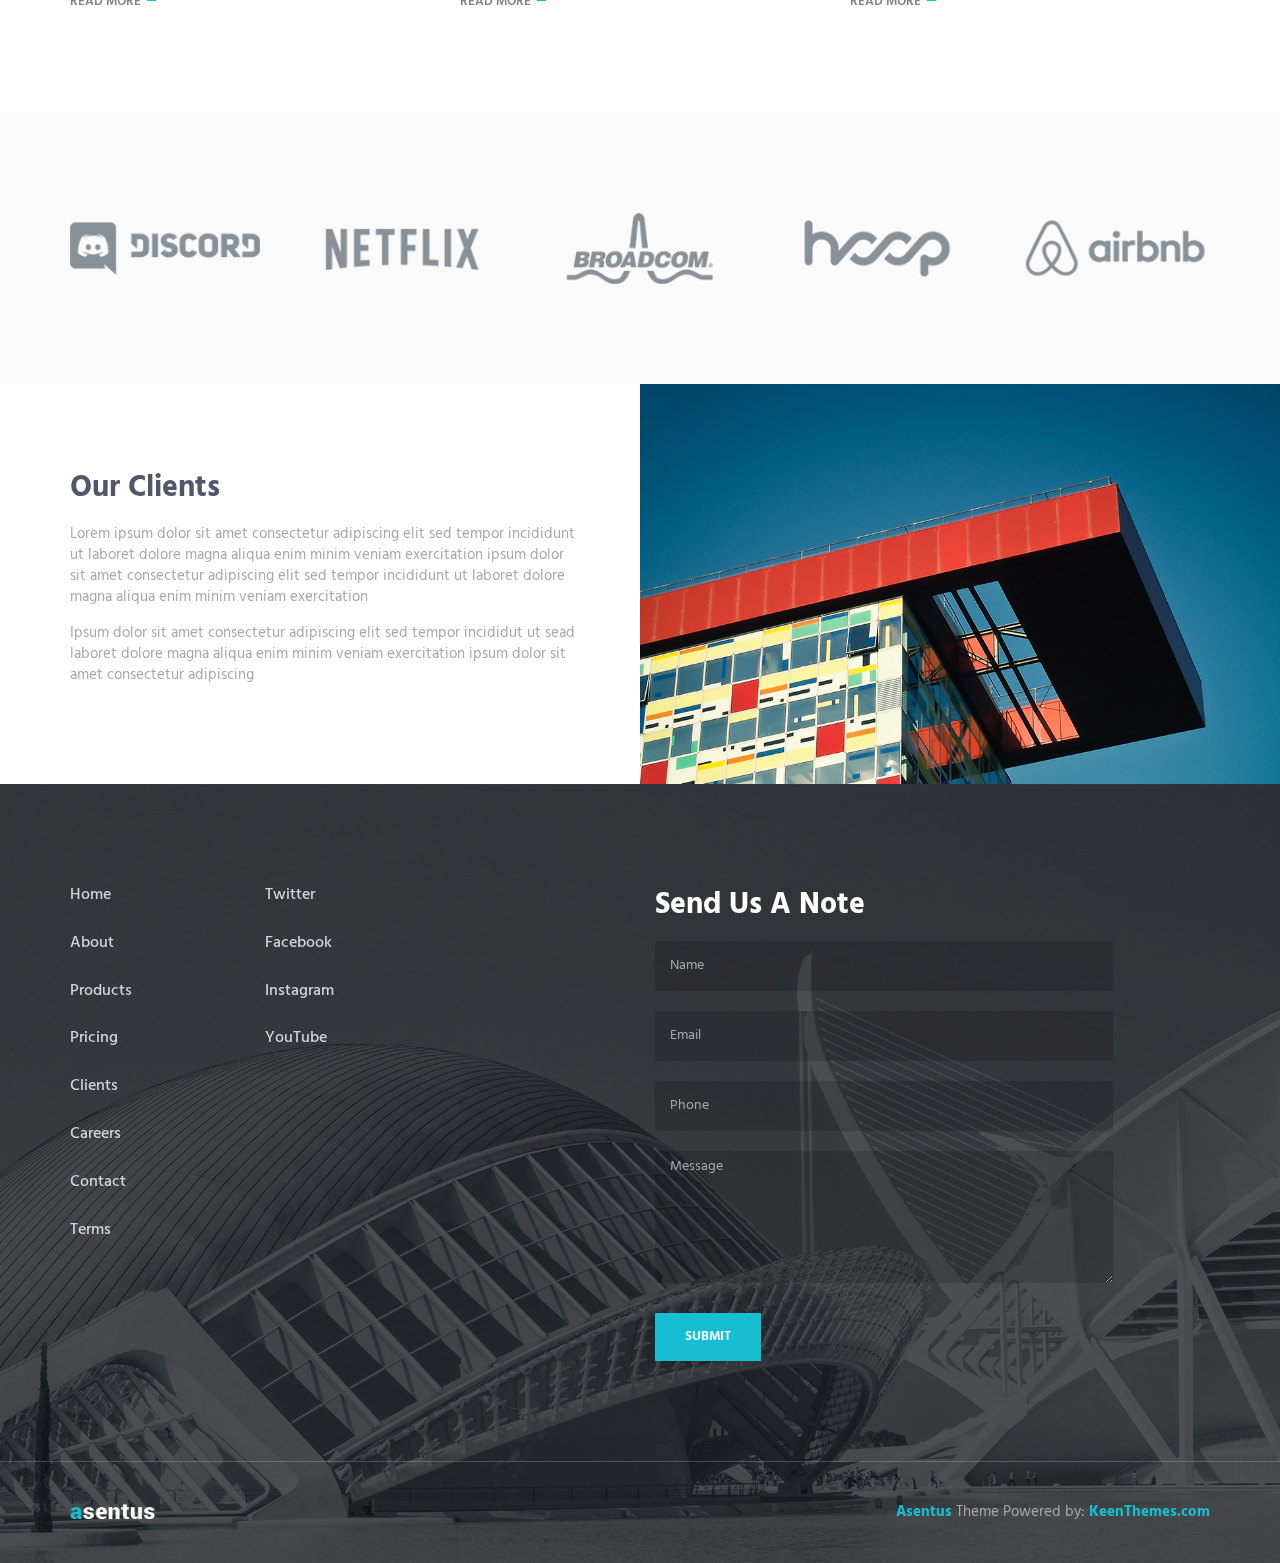
<file: HTML/products.html>
<!DOCTYPE html>
<!-- ==============================
    Project:        Metronic "Asentus" Frontend Freebie - Responsive HTML Template Based On Twitter Bootstrap 3.3.4
    Version:        1.0
    Author:         KeenThemes
    Primary use:    Corporate, Business Themes.
    Email:          support@keenthemes.com
    Follow:         http://www.twitter.com/keenthemes
    Like:           http://www.facebook.com/keenthemes
    Website:        http://www.keenthemes.com
    Premium:        Premium Metronic Admin Theme: http://themeforest.net/item/metronic-responsive-admin-dashboard-template/4021469?ref=keenthemes
================================== -->
<html lang="en" class="no-js">
    <!-- BEGIN HEAD -->
    <head>
        <meta charset="utf-8"/>
        <title>Metronic "Asentus" Frontend Freebie</title>
        <meta http-equiv="X-UA-Compatible" content="IE=edge">
        <meta content="width=device-width, initial-scale=1" name="viewport"/>
        <meta content="" name="description"/>
        <meta content="" name="author"/>

        <!-- GLOBAL MANDATORY STYLES -->
        <link href="http://fonts.googleapis.com/css?family=Hind:300,400,500,600,700" rel="stylesheet" type="text/css">
        <link href="vendor/simple-line-icons/simple-line-icons.min.css" rel="stylesheet" type="text/css"/>
        <link href="vendor/bootstrap/css/bootstrap.min.css" rel="stylesheet" type="text/css"/>

        <!-- PAGE LEVEL PLUGIN STYLES -->
        <link href="css/animate.css" rel="stylesheet">
        <link href="vendor/swiper/css/swiper.min.css" rel="stylesheet" type="text/css"/>

        <!-- THEME STYLES -->
        <link href="css/layout.min.css" rel="stylesheet" type="text/css"/>

        <!-- Favicon -->
        <link rel="shortcut icon" href="favicon.ico"/>
    </head>
    <!-- END HEAD -->

    <!-- BODY -->
    <body>

        <!--========== HEADER ==========-->
        <header class="header navbar-fixed-top">
            <!-- Navbar -->
            <nav class="navbar" role="navigation">
                <div class="container">
                    <!-- Brand and toggle get grouped for better mobile display -->
                    <div class="menu-container">
                        <button type="button" class="navbar-toggle" data-toggle="collapse" data-target=".nav-collapse">
                            <span class="sr-only">Toggle navigation</span>
                            <span class="toggle-icon"></span>
                        </button>

                        <!-- Logo -->
                        <div class="logo">
                            <a class="logo-wrap" href="index.html">
                                <img class="logo-img logo-img-main" src="img/logo.png" alt="Asentus Logo">
                                <img class="logo-img logo-img-active" src="img/logo-dark.png" alt="Asentus Logo">
                            </a>
                        </div>
                        <!-- End Logo -->
                    </div>

                    <!-- Collect the nav links, forms, and other content for toggling -->
                    <div class="collapse navbar-collapse nav-collapse">
                        <div class="menu-container">
                            <ul class="navbar-nav navbar-nav-right">
                                <li class="nav-item"><a class="nav-item-child nav-item-hover" href="index.html">Home</a></li>
                                <li class="nav-item"><a class="nav-item-child nav-item-hover" href="pricing.html">Pricing</a></li>
                                <li class="nav-item"><a class="nav-item-child nav-item-hover" href="about.html">About</a></li>
                                <li class="nav-item"><a class="nav-item-child nav-item-hover active" href="products.html">Products</a></li>
                                <li class="nav-item"><a class="nav-item-child nav-item-hover" href="faq.html">FAQ</a></li>
                                <li class="nav-item"><a class="nav-item-child nav-item-hover" href="contact.html">Contact</a></li>
                            </ul>
                        </div>
                    </div>
                    <!-- End Navbar Collapse -->
                </div>
            </nav>
            <!-- Navbar -->
        </header>
        <!--========== END HEADER ==========-->

        <!--========== PARALLAX ==========-->
        <div class="parallax-window" data-parallax="scroll" data-image-src="img/1920x1080/01.jpg">
            <div class="parallax-content container">
                <h1 class="carousel-title">Products</h1>
                <p>Lorem ipsum dolor amet consectetur adipiscing dolore magna aliqua <br/> enim minim estudiat veniam siad venumus dolore</p>
            </div>
        </div>
        <!--========== PARALLAX ==========-->

        <!--========== PAGE LAYOUT ==========-->
        <!-- Our Exceptional Solutions -->
        <div class="content-lg container">
            <div class="row margin-b-40">
                <div class="col-sm-6">
                    <h2>Our Exceptional Solutions</h2>
                    <p>Lorem ipsum dolor sit amet consectetur adipiscing elit sed tempor incididunt ut laboret dolore magna aliqua enim minim veniam exercitation</p>
                </div>
            </div>
            <!--// end row -->

            <div class="row margin-b-50">
                <!-- Our Exceptional Solutions -->
                <div class="col-sm-4 sm-margin-b-50">
                    <div class="margin-b-20">
                        <div class="wow zoomIn" data-wow-duration=".3" data-wow-delay=".1s">
                            <img class="img-responsive" src="img/970x647/01.jpg" alt="Our Exceptional Solutions Image">
                        </div>
                    </div>
                    <h3><a href="#">Triangle Roof</a> <span class="text-uppercase margin-l-20">Management</span></h3>
                    <p>Lorem ipsum dolor sit amet consectetur adipiscing elit sed tempor incdidunt ut laboret dolor magna ut consequat siad esqudiat dolor</p>
                    <a class="link" href="#">Read More</a>
                </div>
                <!-- End Our Exceptional Solutions -->

                <!-- Our Exceptional Solutions -->
                <div class="col-sm-4 sm-margin-b-50">
                    <div class="margin-b-20">
                        <div class="wow zoomIn" data-wow-duration=".3" data-wow-delay=".1s">
                            <img class="img-responsive" src="img/970x647/02.jpg" alt="Our Exceptional Solutions Image">
                        </div>
                    </div>
                    <h4><a href="#">Curved Corners</a> <span class="text-uppercase margin-l-20">Developmeny</span></h4>
                    <p>Lorem ipsum dolor sit amet consectetur adipiscing elit sed tempor incdidunt ut laboret dolor magna ut consequat siad esqudiat dolor</p>
                    <a class="link" href="#">Read More</a>
                </div>
                <!-- End Our Exceptional Solutions -->

                <!-- Our Exceptional Solutions -->
                <div class="col-sm-4 sm-margin-b-50">
                    <div class="margin-b-20">
                        <div class="wow zoomIn" data-wow-duration=".3" data-wow-delay=".1s">
                            <img class="img-responsive" src="img/970x647/03.jpg" alt="Our Exceptional Solutions Image">
                        </div>
                    </div>
                    <h4><a href="#">Bird On Green</a> <span class="text-uppercase margin-l-20">Design</span></h4>
                    <p>Lorem ipsum dolor sit amet consectetur adipiscing elit sed tempor incdidunt ut laboret dolor magna ut consequat siad esqudiat dolor</p>
                    <a class="link" href="#">Read More</a>
                </div>
                <!-- End Our Exceptional Solutions -->
            </div>
            <!--// end row -->

            <div class="row">
                <!-- Our Exceptional Solutions -->
                <div class="col-sm-4 sm-margin-b-50">
                    <div class="margin-b-20">
                        <div class="wow zoomIn" data-wow-duration=".3" data-wow-delay=".1s">
                            <img class="img-responsive" src="img/970x647/01.jpg" alt="Our Exceptional Solutions Image">
                        </div>
                    </div>
                    <h4><a href="#">Triangle Roof</a> <span class="text-uppercase margin-l-20">Management</span></h4>
                    <p>Lorem ipsum dolor sit amet consectetur adipiscing elit sed tempor incdidunt ut laboret dolor magna ut consequat siad esqudiat dolor</p>
                    <a class="link" href="#">Read More</a>
                </div>
                <!-- End Our Exceptional Solutions -->

                <!-- Our Exceptional Solutions -->
                <div class="col-sm-4 sm-margin-b-50">
                    <div class="margin-b-20">
                        <div class="wow zoomIn" data-wow-duration=".3" data-wow-delay=".1s">
                            <img class="img-responsive" src="img/970x647/02.jpg" alt="Our Exceptional Solutions Image">
                        </div>
                    </div>
                    <h4><a href="#">Curved Corners</a> <span class="text-uppercase margin-l-20">Developmeny</span></h4>
                    <p>Lorem ipsum dolor sit amet consectetur adipiscing elit sed tempor incdidunt ut laboret dolor magna ut consequat siad esqudiat dolor</p>
                    <a class="link" href="#">Read More</a>
                </div>
                <!-- End Our Exceptional Solutions -->

                <!-- Our Exceptional Solutions -->
                <div class="col-sm-4 sm-margin-b-50">
                    <div class="margin-b-20">
                        <div class="wow zoomIn" data-wow-duration=".3" data-wow-delay=".1s">
                            <img class="img-responsive" src="img/970x647/03.jpg" alt="Our Exceptional Solutions Image">
                        </div>
                    </div>
                    <h4><a href="#">Bird On Green</a> <span class="text-uppercase margin-l-20">Design</span></h4>
                    <p>Lorem ipsum dolor sit amet consectetur adipiscing elit sed tempor incdidunt ut laboret dolor magna ut consequat siad esqudiat dolor</p>
                    <a class="link" href="#">Read More</a>
                </div>
                <!-- End Our Exceptional Solutions -->
            </div>
            <!--// end row -->
        </div>
        <!-- End Our Exceptional Solutions -->

        <!-- Clients -->
        <div class="bg-color-sky-light">
            <div class="content-lg container">
                <!-- Swiper Clients -->
                <div class="swiper-slider swiper-clients">
                    <!-- Swiper Wrapper -->
                    <div class="swiper-wrapper">
                        <div class="swiper-slide">
                            <img class="swiper-clients-img" src="img/clients/01.png" alt="Clients Logo">
                        </div>
                        <div class="swiper-slide">
                            <img class="swiper-clients-img" src="img/clients/02.png" alt="Clients Logo">
                        </div>
                        <div class="swiper-slide">
                            <img class="swiper-clients-img" src="img/clients/03.png" alt="Clients Logo">
                        </div>
                        <div class="swiper-slide">
                            <img class="swiper-clients-img" src="img/clients/04.png" alt="Clients Logo">
                        </div>
                        <div class="swiper-slide">
                            <img class="swiper-clients-img" src="img/clients/05.png" alt="Clients Logo">
                        </div>
                        <div class="swiper-slide">
                            <img class="swiper-clients-img" src="img/clients/06.png" alt="Clients Logo">
                        </div>
                    </div>
                    <!-- End Swiper Wrapper -->
                </div>
                <!-- End Swiper Clients -->
            </div>
        </div>
        <!-- End Clients -->

        <!-- Promo Section -->
        <div class="promo-section overflow-h">
            <div class="container">
                <div class="clearfix">
                    <div class="ver-center">
                        <div class="ver-center-aligned">
                            <div class="promo-section-col">
                                <h2>Our Clients</h2>
                                <p>Lorem ipsum dolor sit amet consectetur adipiscing elit sed tempor incididunt ut laboret dolore magna aliqua enim minim veniam exercitation ipsum dolor sit amet consectetur adipiscing elit sed tempor incididunt ut laboret dolore magna aliqua enim minim veniam exercitation</p>
                                <p>Ipsum dolor sit amet consectetur adipiscing elit sed tempor incididut ut sead laboret dolore magna aliqua enim minim veniam exercitation ipsum dolor sit amet consectetur adipiscing</p>
                            </div>
                        </div>
                    </div>
                </div>
            </div>
            <div class="promo-section-img-right">
                <img class="img-responsive" src="img/970x970/01.jpg" alt="Content Image">
            </div>
        </div>
        <!-- End Promo Section -->
        <!--========== END PAGE LAYOUT ==========-->

        <!--========== FOOTER ==========-->
        <footer class="footer">
            <!-- Links -->
            <div class="footer-seperator">
                <div class="content-lg container">
                    <div class="row">
                        <div class="col-sm-2 sm-margin-b-50">
                            <!-- List -->
                            <ul class="list-unstyled footer-list">
                                <li class="footer-list-item"><a class="footer-list-link" href="#">Home</a></li>
                                <li class="footer-list-item"><a class="footer-list-link" href="#">About</a></li>
                                <li class="footer-list-item"><a class="footer-list-link" href="#">Products</a></li>
                                <li class="footer-list-item"><a class="footer-list-link" href="#">Pricing</a></li>
                                <li class="footer-list-item"><a class="footer-list-link" href="#">Clients</a></li>
                                <li class="footer-list-item"><a class="footer-list-link" href="#">Careers</a></li>
                                <li class="footer-list-item"><a class="footer-list-link" href="#">Contact</a></li>
                                <li class="footer-list-item"><a class="footer-list-link" href="#">Terms</a></li>
                            </ul>
                            <!-- End List -->
                        </div>
                        <div class="col-sm-4 sm-margin-b-30">
                            <!-- List -->
                            <ul class="list-unstyled footer-list">
                                <li class="footer-list-item"><a class="footer-list-link" href="#">Twitter</a></li>
                                <li class="footer-list-item"><a class="footer-list-link" href="#">Facebook</a></li>
                                <li class="footer-list-item"><a class="footer-list-link" href="#">Instagram</a></li>
                                <li class="footer-list-item"><a class="footer-list-link" href="#">YouTube</a></li>
                            </ul>
                            <!-- End List -->
                        </div>
                        <div class="col-sm-5 sm-margin-b-30">
                            <h2 class="color-white">Send Us A Note</h2>
                            <input type="text" class="form-control footer-input margin-b-20" placeholder="Name" required>
                            <input type="email" class="form-control footer-input margin-b-20" placeholder="Email" required>
                            <input type="text" class="form-control footer-input margin-b-20" placeholder="Phone" required>
                            <textarea class="form-control footer-input margin-b-30" rows="6" placeholder="Message" required></textarea>
                            <button type="submit" class="btn-theme btn-theme-sm btn-base-bg text-uppercase">Submit</button>
                        </div>
                    </div>
                    <!--// end row -->
                </div>
            </div>
            <!-- End Links -->

            <!-- Copyright -->
            <div class="content container">
                <div class="row">
                    <div class="col-xs-6">
                        <img class="footer-logo" src="img/logo.png" alt="Asentus Logo">
                    </div>
                    <div class="col-xs-6 text-right">
                        <p class="margin-b-0"><a class="color-base fweight-700" href="http://keenthemes.com/preview/asentus/">Asentus</a> Theme Powered by: <a class="color-base fweight-700" href="http://www.keenthemes.com/">KeenThemes.com</a></p>
                    </div>
                </div>
                <!--// end row -->
            </div>
            <!-- End Copyright -->
        </footer>
        <!--========== END FOOTER ==========-->

        <!-- Back To Top -->
        <a href="javascript:void(0);" class="js-back-to-top back-to-top">Top</a>

        <!-- JAVASCRIPTS(Load javascripts at bottom, this will reduce page load time) -->
        <!-- CORE PLUGINS -->
        <script src="vendor/jquery.min.js" type="text/javascript"></script>
        <script src="vendor/jquery-migrate.min.js" type="text/javascript"></script>
        <script src="vendor/bootstrap/js/bootstrap.min.js" type="text/javascript"></script>

        <!-- PAGE LEVEL PLUGINS -->
        <script src="vendor/jquery.easing.js" type="text/javascript"></script>
        <script src="vendor/jquery.back-to-top.js" type="text/javascript"></script>
        <script src="vendor/jquery.smooth-scroll.js" type="text/javascript"></script>
        <script src="vendor/jquery.wow.min.js" type="text/javascript"></script>
        <script src="vendor/jquery.parallax.min.js" type="text/javascript"></script>
        <script src="vendor/swiper/js/swiper.jquery.min.js" type="text/javascript"></script>

        <!-- PAGE LEVEL SCRIPTS -->
        <script src="js/layout.min.js" type="text/javascript"></script>
        <script src="js/components/wow.min.js" type="text/javascript"></script>
        <script src="js/components/swiper.min.js" type="text/javascript"></script>

    </body>
    <!-- END BODY -->
</html>
</file>
<file: css/style.css>
@charset "UTF-8";
@font-face {
  font-family: 'fa-solid-900';
  src: url("../fonts/fa-solid-900.ttf");
}

@font-face {
  font-family: 'fa-brands-400';
  src: url("../fonts/fa-brands-400.ttf");
}

@font-face {
  font-family: 'Hind-Bold';
  src: url("../fonts/Hind-Bold.ttf");
}

@font-face {
  font-family: 'Hind-Regular';
  src: url("../fonts/Hind-Regular.ttf");
}

@font-face {
  font-family: 'Hind-Semibold';
  src: url("../fonts/Hind-Semibold.ttf");
}

body {
  font-family: 'Hind-Regular';
  color: #333333;
  font-size: 14px;
}

.container {
  max-width: 1200px;
  margin: 0 auto;
  padding: 0 15px;
  height: 100%;
}

.header {
  height: 100vh;
}

.header .top-header {
  background: transparent;
  z-index: 9998;
  position: fixed;
  top: 0;
  left: 0;
  width: 100%;
  border-bottom: 1px solid rgba(255, 255, 255, 0.2);
  -webkit-transition: .3s linear;
  transition: .3s linear;
}

.header .top-header.active {
  background: #ffffff;
}

.header .top-header.active .nav .logo h3 a {
  color: #515769;
}

.header .top-header.active .nav .menu-wrap .menu a {
  color: #515769;
}

.header .top-header .nav {
  padding: 31px 0;
  display: -webkit-box;
  display: -ms-flexbox;
  display: flex;
  -webkit-box-align: center;
      -ms-flex-align: center;
          align-items: center;
  -webkit-box-pack: justify;
      -ms-flex-pack: justify;
          justify-content: space-between;
}

.header .top-header .nav .logo h3 {
  font-size: 22px;
  font-family: 'Hind-Semibold';
}

.header .top-header .nav .logo h3 a {
  color: #ffffff;
}

.header .top-header .nav .logo h3 a span {
  color: #17BED2;
}

.header .top-header .nav .menu-wrap .burger {
  display: none;
}

.header .top-header .nav .menu-wrap .menu a {
  text-transform: uppercase;
  font-size: 13px;
  color: #ffffff;
  font-family: 'Hind-Semibold';
  margin-left: 20px;
  position: relative;
  padding-left: 20px;
}

.header .top-header .nav .menu-wrap .menu a:hover::before {
  opacity: 1;
  -webkit-transition: opacity .3s linear;
  transition: opacity .3s linear;
}

.header .top-header .nav .menu-wrap .menu a.active::before {
  opacity: 1;
}

.header .top-header .nav .menu-wrap .menu a::before {
  content: '';
  position: absolute;
  top: 50%;
  -webkit-transform: translateY(-50%);
          transform: translateY(-50%);
  left: 0;
  width: 9px;
  height: 2px;
  background: #17bed2;
  opacity: 0;
}

.header .top-header .nav .menu-wrap .menu a:first-of-type {
  margin-left: 0;
}

.header .top-header .menu-burger {
  display: none;
}

.header .header-slider .slick-list {
  overflow: hidden;
}

.header .header-slider .slick-list .slick-track {
  display: -webkit-box;
  display: -ms-flexbox;
  display: flex;
}

.header .header-slider .slick-list .slick-track .header-slider-block {
  position: relative;
  height: 100vh;
}

.header .header-slider .slick-list .slick-track .header-slider-block .overlay {
  position: absolute;
  top: 50%;
  -webkit-transform: translateY(-50%);
          transform: translateY(-50%);
}

.header .header-slider .slick-list .slick-track .header-slider-block .overlay h2 {
  text-transform: uppercase;
  color: #ffffff;
  font-size: 80px;
  font-family: 'Hind-Bold';
  line-height: 1.1;
}

.header .header-slider .slick-list .slick-track .header-slider-block .overlay p {
  color: #a6a7aa;
  font-size: 15px;
  margin-top: 15px;
  line-height: 1.4;
}

.header .header-slider .slick-list .slick-track .header-slider-block .overlay a {
  display: -webkit-box;
  display: -ms-flexbox;
  display: flex;
  -webkit-box-align: center;
      -ms-flex-align: center;
          align-items: center;
  -webkit-box-pack: center;
      -ms-flex-pack: center;
          justify-content: center;
  margin-top: 40px;
  text-transform: uppercase;
  width: 115px;
  height: 50px;
  font-family: 'Hind-Semibold';
  font-size: 13px;
  color: #ffffff;
  border: 1px solid rgba(255, 255, 255, 0.3);
  -webkit-transition: .3s linear;
  transition: .3s linear;
}

.header .header-slider .slick-list .slick-track .header-slider-block .overlay a:hover {
  background: #ffffff;
  color: #a6a7aa;
}

.header .header-slider .slick-list .slick-track .block1-slider {
  background: url(../img/index/header/1.jpg) no-repeat;
  background-position: center;
  background-size: cover;
}

.header .header-slider .slick-list .slick-track .block2-slider {
  background: url(../img/index/header/2.jpg) no-repeat;
  background-position: center;
  background-size: cover;
}

.header .header-slider .slick-dots {
  position: relative;
  display: -webkit-box;
  display: -ms-flexbox;
  display: flex;
  -webkit-box-align: center;
      -ms-flex-align: center;
          align-items: center;
  margin-bottom: 0;
  max-width: 1200px;
  margin: -50px auto 0;
  padding: 0 15px;
}

.header .header-slider .slick-dots li {
  list-style: none;
  width: 10px;
  height: 10px;
  border-radius: 50%;
  border: 1px solid #ffffff;
  cursor: pointer;
  margin-left: 5px;
}

.header .header-slider .slick-dots li:first-of-type {
  margin-left: 0;
}

.header .header-slider .slick-dots li button {
  font-size: 0;
}

.header .header-slider .slick-dots .slick-active {
  width: 12px;
  height: 12px;
  background: #ffffff;
}

.header .anchor {
  position: fixed;
  width: 40px;
  height: 40px;
  right: 10px;
  bottom: 10px;
  background: rgba(81, 87, 105, 0.4);
  -webkit-transition: all .3s linear;
  transition: all .3s linear;
  -webkit-transition-timing-function: cubic-bezier(0.7, 1, 0.7, 1);
          transition-timing-function: cubic-bezier(0.7, 1, 0.7, 1);
  border-radius: 3px;
  z-index: 9997;
  opacity: 0;
  visibility: hidden;
}

.header .anchor.active {
  opacity: 1;
  visibility: visible;
}

.header .anchor:hover {
  background: #515769;
}

.header .anchor a {
  text-transform: uppercase;
  font-size: 11px;
  letter-spacing: 1px;
  color: #ffffff;
  width: 100%;
  height: 100%;
  display: -webkit-box;
  display: -ms-flexbox;
  display: flex;
  -webkit-box-align: center;
      -ms-flex-align: center;
          align-items: center;
  -webkit-box-pack: center;
      -ms-flex-pack: center;
          justify-content: center;
}

.clients {
  background: #fafafa;
  padding: 100px 0;
}

.clients .clients-slider .slick-list {
  overflow: hidden;
}

.clients .clients-slider .slick-list .slick-track {
  display: -webkit-box;
  display: -ms-flexbox;
  display: flex;
}

.clients .clients-slider .slick-list .slick-track .clients-slider-block {
  text-align: center;
}

.clients .clients-slider .slick-list .slick-track .clients-slider-block img {
  cursor: pointer;
  -webkit-transition: .3s linear;
  transition: .3s linear;
}

.clients .clients-slider .slick-list .slick-track .clients-slider-block img:hover {
  opacity: .8;
}

.reviews {
  padding: 100px 0;
}

.reviews .title h5 {
  font-size: 30px;
  font-family: 'Hind-Bold';
  color: #515769;
  line-height: 1.4;
}

.reviews .reviews-slider {
  margin-top: 25px;
  max-width: 848px;
}

.reviews .reviews-slider .slick-list {
  overflow: hidden;
}

.reviews .reviews-slider .slick-list .slick-track {
  display: -webkit-box;
  display: -ms-flexbox;
  display: flex;
}

.reviews .reviews-slider .slick-list .slick-track .reviews-slider-block {
  padding: 0 20px 0 40px;
  position: relative;
}

.reviews .reviews-slider .slick-list .slick-track .reviews-slider-block::before {
  content: '“';
  position: absolute;
  left: 0;
  top: 0;
  font-size: 60px;
  color: #17bed2;
  line-height: 1;
}

.reviews .reviews-slider .slick-list .slick-track .reviews-slider-block p {
  font-size: 17px;
  color: #a6a7aa;
  line-height: 1.4;
  margin-bottom: 20px;
}

.reviews .reviews-slider .slick-list .slick-track .reviews-slider-block h6 {
  font-size: 15px;
  font-weight: normal;
  color: #a6a7aa;
}

.reviews .reviews-slider .slick-list .slick-track .reviews-slider-block h6 strong {
  font-family: 'Hind-Bold';
  color: #81848f;
  font-size: 14px;
}

.pricing {
  background: #fafafa;
  padding: 100px 0;
}

.pricing .pricing-wrap {
  display: -webkit-box;
  display: -ms-flexbox;
  display: flex;
  -webkit-box-pack: justify;
      -ms-flex-pack: justify;
          justify-content: space-between;
  -webkit-box-align: baseline;
      -ms-flex-align: baseline;
          align-items: baseline;
}

.pricing .pricing-wrap .card {
  width: 33.3%;
  background: #ffffff;
  margin: 50px 1px 0;
  padding: 70px 45px;
}

.pricing .pricing-wrap .card .icon .fas {
  font-family: 'fa-solid-900';
  font-size: 30px;
  color: #999caa;
}

.pricing .pricing-wrap .card .title {
  margin-top: 30px;
}

.pricing .pricing-wrap .card .title h5 {
  font-size: 22px;
  color: #515769;
  font-family: 'Hind-Bold';
  line-height: 1.4;
}

.pricing .pricing-wrap .card .title h5 span {
  font-size: 14px;
  color: #bfc1c7;
  font-family: 'Hind-Regular';
  font-weight: normal;
}

.pricing .pricing-wrap .card .title p {
  margin-top: 15px;
  font-size: 15px;
  color: #a6a7aa;
  line-height: 1.4;
}

.pricing .pricing-wrap .card .content {
  margin-top: 30px;
}

.pricing .pricing-wrap .card .content p {
  color: #81848f;
  padding-left: 20px;
  font-size: 13px;
  margin-bottom: 10px;
  position: relative;
}

.pricing .pricing-wrap .card .content p::before {
  content: '';
  position: absolute;
  left: 0;
  top: 50%;
  -webkit-transform: translateY(-50%);
          transform: translateY(-50%);
  width: 9px;
  height: 2px;
  background: #17bed2;
}

.pricing .pricing-wrap .card .content a {
  display: -webkit-inline-box;
  display: -ms-inline-flexbox;
  display: inline-flex;
  margin-top: 50px;
  text-transform: uppercase;
  width: 110px;
  height: 50px;
  background: #f3f4f5;
  -webkit-box-align: center;
      -ms-flex-align: center;
          align-items: center;
  -webkit-box-pack: center;
      -ms-flex-pack: center;
          justify-content: center;
  font-size: 13px;
  font-family: 'Hind-Semibold';
  color: #515769;
  -webkit-transition: .3s linear;
  transition: .3s linear;
}

.pricing .pricing-wrap .card .content a:hover {
  background: #17bed2;
  color: #ffffff;
}

.pricing .pricing-wrap .prof {
  padding: 110px 45px;
  margin-top: 0;
}

.about {
  padding: 100px 0;
  background: #fafafa;
}

.about .about-wrap {
  display: -webkit-box;
  display: -ms-flexbox;
  display: flex;
  -webkit-box-pack: center;
      -ms-flex-pack: center;
          justify-content: center;
  -ms-flex-wrap: wrap;
      flex-wrap: wrap;
}

.about .about-wrap .card {
  width: 33%;
  background: #ffffff;
  padding: 50px;
  height: 324px;
  margin: 1px;
  position: relative;
}

.about .about-wrap .card:hover .icon .fas {
  -webkit-transform: translate3d(0, -100%, 0);
          transform: translate3d(0, -100%, 0);
  opacity: 0;
}

.about .about-wrap .card:hover .content {
  -webkit-transform: translate3d(0, -30%, 0);
          transform: translate3d(0, -30%, 0);
}

.about .about-wrap .card .icon .fas {
  font-family: 'fa-solid-900';
  color: #999caa;
  font-size: 30px;
  -webkit-transition: all .3s linear;
  transition: all .3s linear;
  -webkit-transition-timing-function: cubic-bezier(0.7, 1, 0.7, 1);
          transition-timing-function: cubic-bezier(0.7, 1, 0.7, 1);
}

.about .about-wrap .card .content {
  margin-top: 30px;
  -webkit-transition: .3s linear;
  transition: .3s linear;
  -webkit-transition-timing-function: cubic-bezier(0.7, 1, 0.7, 1);
          transition-timing-function: cubic-bezier(0.7, 1, 0.7, 1);
}

.about .about-wrap .card .content h5 {
  font-size: 22px;
  color: #515769;
  font-family: 'Hind-Bold';
  line-height: 1.4;
}

.about .about-wrap .card .content p {
  margin-top: 15px;
  font-size: 15px;
  color: #a6a7aa;
  line-height: 1.4;
}

.about .about-wrap .card a {
  position: absolute;
  display: block;
  width: 100%;
  height: 100%;
  top: 0;
  left: 0;
}

.test {
  position: relative;
  overflow: hidden;
  height: 400px;
}

.test .test-wrap {
  display: -webkit-box;
  display: -ms-flexbox;
  display: flex;
  -webkit-box-align: center;
      -ms-flex-align: center;
          align-items: center;
  height: 400px;
}

.test .test-wrap .left {
  width: 45%;
}

.test .test-wrap .left h5 {
  font-size: 30px;
  color: #515769;
  font-family: 'Hind-Bold';
  line-height: 1.4;
}

.test .test-wrap .left p {
  margin-top: 15px;
  font-size: 15px;
  color: #a6a7aa;
  line-height: 1.4;
}

.test .test-wrap .right {
  position: absolute;
  right: 0;
  top: 0;
  width: 50%;
}

.test .test-wrap .right img {
  width: 100%;
}

.products {
  padding: 100px 0;
}

.products .title h5 {
  font-size: 30px;
  color: #515769;
  font-family: 'Hind-Bold';
  line-height: 1.4;
}

.products .title p {
  margin-top: 15px;
  max-width: 555px;
  font-size: 15px;
  color: #a6a7aa;
  line-height: 1.4;
}

.products .products-wrap {
  margin-top: 55px;
  display: -webkit-box;
  display: -ms-flexbox;
  display: flex;
  -webkit-box-pack: justify;
      -ms-flex-pack: justify;
          justify-content: space-between;
}

.products .products-wrap .card {
  width: 32%;
}

.products .products-wrap .card .img img {
  width: 100%;
}

.products .products-wrap .card .content {
  margin-top: 20px;
}

.products .products-wrap .card .content .title-wrap {
  display: -webkit-box;
  display: -ms-flexbox;
  display: flex;
  -webkit-box-align: end;
      -ms-flex-align: end;
          align-items: flex-end;
}

.products .products-wrap .card .content .title-wrap h6 {
  font-size: 22px;
  font-family: 'Hind-Bold';
  line-height: 1.1;
}

.products .products-wrap .card .content .title-wrap h6 a {
  color: #515769;
}

.products .products-wrap .card .content .title-wrap h6 a:hover {
  color: #81848f;
}

.products .products-wrap .card .content .title-wrap span {
  text-transform: uppercase;
  margin-left: 20px;
  color: #bfc1c7;
}

.products .products-wrap .card .content p {
  margin-top: 15px;
  font-size: 15px;
  color: #a6a7aa;
  line-height: 1.4;
}

.products .products-wrap .card .content .read {
  display: inline-block;
  margin-top: 15px;
  text-transform: uppercase;
  font-size: 13px;
  font-family: 'Hind-Semibold';
  color: #81848f;
  position: relative;
}

.products .products-wrap .card .content .read:hover {
  opacity: .8;
}

.products .products-wrap .card .content .read:before {
  content: '';
  position: absolute;
  width: 9px;
  height: 2px;
  background: #17bed2;
  top: 50%;
  -webkit-transform: translateY(-50%);
          transform: translateY(-50%);
  right: -15px;
}

.showcase {
  background: #fafafa;
  padding: 100px 0;
}

.showcase .title {
  width: 50%;
}

.showcase .title h5 {
  color: #515769;
  font-family: 'Hind-Bold';
  font-size: 30px;
  line-height: 1.4;
}

.showcase .title p {
  margin-top: 15px;
  font-size: 15px;
  color: #a6a7aa;
  line-height: 1.4;
}

.showcase .showcase-wrap {
  margin-top: 55px;
  display: -webkit-box;
  display: -ms-flexbox;
  display: flex;
  -ms-flex-wrap: wrap;
      flex-wrap: wrap;
}

.showcase .showcase-wrap .card {
  margin-bottom: 4px;
  padding: 0 2px;
  position: relative;
  overflow: hidden;
}

.showcase .showcase-wrap .card:hover .overlay {
  opacity: 1;
  visibility: visible;
}

.showcase .showcase-wrap .card:hover .overlay .content {
  -webkit-transform: translate3d(0, 0, 0);
          transform: translate3d(0, 0, 0);
}

.showcase .showcase-wrap .card img {
  width: 100%;
}

.showcase .showcase-wrap .card .overlay {
  position: absolute;
  top: 0;
  left: 50%;
  -webkit-transform: translateX(-50%);
          transform: translateX(-50%);
  width: calc(100% - 4px);
  height: 100%;
  background: rgba(0, 0, 0, 0.5);
  opacity: 0;
  visibility: hidden;
  -webkit-transition: .3s linear;
  transition: .3s linear;
  -webkit-transition-timing-function: cubic-bezier(0.7, 1, 0.7, 1);
          transition-timing-function: cubic-bezier(0.7, 1, 0.7, 1);
}

.showcase .showcase-wrap .card .overlay .content {
  color: #ffffff;
  bottom: 0;
  position: absolute;
  padding: 25px;
  -webkit-transform: translate3d(0, 20px, 0);
          transform: translate3d(0, 20px, 0);
  -webkit-transition: .3s linear;
  transition: .3s linear;
  -webkit-transition-timing-function: cubic-bezier(0.7, 1, 0.7, 1);
          transition-timing-function: cubic-bezier(0.7, 1, 0.7, 1);
}

.showcase .showcase-wrap .card .overlay .content h6 {
  font-size: 22px;
  font-family: 'Hind-Bold';
  line-height: 1.4;
}

.showcase .showcase-wrap .card .overlay .content p {
  margin-top: 5px;
  font-size: 15px;
}

.showcase .showcase-wrap .card a {
  position: absolute;
  top: 0;
  left: 50%;
  -webkit-transform: translateX(-50%);
          transform: translateX(-50%);
  width: calc(100% - 4px);
  height: 100%;
  display: inline-block;
}

.showcase .showcase-wrap .card1 {
  width: 66.6%;
}

.showcase .showcase-wrap .card2 {
  width: 33.3%;
}

.showcase .showcase-wrap .card3 {
  width: 33.3%;
}

.showcase .showcase-wrap .card4 {
  width: 33.3%;
}

.showcase .showcase-wrap .card5 {
  width: 33.3%;
}

.footer {
  background: url(../img/index/footer/1.jpg) no-repeat;
  background-position: center;
  background-size: cover;
  background-attachment: fixed;
}

.footer .footer-top {
  padding: 100px 0;
  display: -webkit-box;
  display: -ms-flexbox;
  display: flex;
  -webkit-box-pack: justify;
      -ms-flex-pack: justify;
          justify-content: space-between;
}

.footer .footer-top .left {
  display: -webkit-box;
  display: -ms-flexbox;
  display: flex;
  width: 50%;
}

.footer .footer-top .left .links {
  width: 33.5%;
}

.footer .footer-top .left .links a {
  display: block;
  color: #cbd3e1;
  font-size: 16px;
  font-family: 'Hind-Semibold';
  margin-bottom: 25px;
}

.footer .footer-top .left .links a:hover {
  color: #ffffff;
}

.footer .footer-top .left .social a {
  display: block;
  color: #cbd3e1;
  font-size: 16px;
  font-family: 'Hind-Semibold';
  margin-bottom: 25px;
}

.footer .footer-top .left .social a:hover {
  color: #ffffff;
}

.footer .footer-top .right {
  width: 39%;
}

.footer .footer-top .right h5 {
  color: #ffffff;
  font-size: 30px;
  font-family: 'Hind-Bold';
  line-height: 1.4;
}

.footer .footer-top .right form {
  margin-top: 15px;
}

.footer .footer-top .right form input {
  background: rgba(0, 0, 0, 0.15);
  width: 100%;
  margin-bottom: 20px;
  height: 50px;
  color: #a6a7aa;
  padding: 15px;
}

.footer .footer-top .right form input::-webkit-input-placeholder {
  color: #a6a7aa;
}

.footer .footer-top .right form input:-ms-input-placeholder {
  color: #a6a7aa;
}

.footer .footer-top .right form input::-ms-input-placeholder {
  color: #a6a7aa;
}

.footer .footer-top .right form input::placeholder {
  color: #a6a7aa;
}

.footer .footer-top .right form textarea {
  background: rgba(0, 0, 0, 0.15);
  width: 100%;
  height: 130px;
  color: #a6a7aa;
  padding: 15px;
}

.footer .footer-top .right form textarea::-webkit-input-placeholder {
  color: #a6a7aa;
}

.footer .footer-top .right form textarea:-ms-input-placeholder {
  color: #a6a7aa;
}

.footer .footer-top .right form textarea::-ms-input-placeholder {
  color: #a6a7aa;
}

.footer .footer-top .right form textarea::placeholder {
  color: #a6a7aa;
}

.footer .footer-top .right form .btn {
  margin-top: 30px;
}

.footer .footer-top .right form .btn button {
  text-transform: uppercase;
  color: #ffffff;
  background: #17bed2;
  width: 105px;
  height: 50px;
  font-size: 13px;
  font-family: 'Hind-Semibold';
  -webkit-transition: .3s linear;
  transition: .3s linear;
}

.footer .footer-top .right form .btn button:hover {
  opacity: .7;
}

.footer .footer-line {
  width: 100%;
  height: 1px;
  background: rgba(255, 255, 255, 0.2);
}

.footer .footer-bottom {
  padding: 40px 0;
  display: -webkit-box;
  display: -ms-flexbox;
  display: flex;
  -webkit-box-pack: justify;
      -ms-flex-pack: justify;
          justify-content: space-between;
  -webkit-box-align: center;
      -ms-flex-align: center;
          align-items: center;
}

.footer .footer-bottom .logo h3 {
  font-size: 22px;
  font-family: 'Hind-Semibold';
}

.footer .footer-bottom .logo h3 a {
  color: #ffffff;
}

.footer .footer-bottom .logo h3 a span {
  color: #17BED2;
}

.footer .footer-bottom .copy p {
  font-size: 15px;
  color: #a6a7aa;
}

.footer .footer-bottom .copy p a {
  font-family: 'Hind-Bold';
  color: #17bed2;
}

.footer .footer-bottom .copy p a:hover {
  color: #999caa;
}

.header-pricing {
  background: url(../img/pricing/header/1.jpg) no-repeat;
  background-position: center;
  background-size: cover;
  background-attachment: fixed;
}

.header-pricing .header-title {
  height: 100%;
}

.header-pricing .header-title .title {
  display: -webkit-box;
  display: -ms-flexbox;
  display: flex;
  -webkit-box-orient: vertical;
  -webkit-box-direction: normal;
      -ms-flex-direction: column;
          flex-direction: column;
  -webkit-box-pack: center;
      -ms-flex-pack: center;
          justify-content: center;
  height: 100%;
}

.header-pricing .header-title .title h2 {
  color: #ffffff;
  text-transform: uppercase;
  font-size: 80px;
  font-family: 'Hind-Bold';
  line-height: 1.1;
}

.header-pricing .header-title .title p {
  margin-top: 15px;
  font-size: 15px;
  color: #a6a7aa;
  line-height: 1.4;
}

.header-about {
  background: url(../img/pricing/header/1.jpg) no-repeat;
  background-position: center;
  background-size: cover;
  background-attachment: fixed;
}

.header-about .header-title {
  height: 100%;
}

.header-about .header-title .title {
  display: -webkit-box;
  display: -ms-flexbox;
  display: flex;
  -webkit-box-orient: vertical;
  -webkit-box-direction: normal;
      -ms-flex-direction: column;
          flex-direction: column;
  -webkit-box-pack: center;
      -ms-flex-pack: center;
          justify-content: center;
  height: 100%;
}

.header-about .header-title .title h2 {
  color: #ffffff;
  text-transform: uppercase;
  font-size: 80px;
  font-family: 'Hind-Bold';
  line-height: 1.1;
}

.header-about .header-title .title p {
  margin-top: 15px;
  font-size: 15px;
  color: #a6a7aa;
  line-height: 1.4;
}

.products-about {
  padding: 100px 0;
  border-bottom: 1px solid #edf0f2;
}

.products-about .products-wrap {
  display: -webkit-box;
  display: -ms-flexbox;
  display: flex;
  -webkit-box-pack: justify;
      -ms-flex-pack: justify;
          justify-content: space-between;
}

.products-about .products-wrap .card {
  width: 31%;
}

.products-about .products-wrap .card h6 {
  font-size: 22px;
  color: #515769;
  font-family: 'Hind-Bold';
  line-height: 1.4;
}

.products-about .products-wrap .card p {
  margin-top: 15px;
  font-size: 15px;
  color: #a6a7aa;
  line-height: 1.4;
}

.products-about .products-wrap .card a {
  display: inline-block;
  margin-top: 15px;
  text-transform: uppercase;
  font-size: 13px;
  font-family: 'Hind-Semibold';
  color: #81848f;
  position: relative;
}

.products-about .products-wrap .card a:hover {
  opacity: .8;
}

.products-about .products-wrap .card a::before {
  content: '';
  position: absolute;
  top: 8px;
  right: -15px;
  width: 9px;
  height: 2px;
  background: #17bed2;
}

.about-main {
  padding: 100px 0;
}

.about-main .about-main-wrap {
  display: -webkit-box;
  display: -ms-flexbox;
  display: flex;
  -webkit-box-align: center;
      -ms-flex-align: center;
          align-items: center;
  -webkit-box-pack: justify;
      -ms-flex-pack: justify;
          justify-content: space-between;
}

.about-main .about-main-wrap .block h3 {
  font-family: 'Hind-Bold';
  color: #515769;
  font-size: 30px;
  line-height: 1.4;
}

.about-main .about-main-wrap .block p {
  margin-top: 30px;
  font-size: 15px;
  color: #a6a7aa;
  line-height: 1.4;
}

.about-main .about-main-wrap .content {
  width: 57%;
}

.about-main .about-main-wrap .img {
  width: 31%;
}

.about-main .about-main-wrap .img img {
  width: 100%;
}

.about-team {
  padding: 100px 0;
  background: #fafafa;
}

.about-team .title {
  width: 47%;
}

.about-team .title h3 {
  color: #515769;
  font-size: 30px;
  font-family: 'Hind-Bold';
  line-height: 1.4;
}

.about-team .title p {
  margin-top: 15px;
  font-size: 15px;
  color: #a6a7aa;
  line-height: 1.4;
}

.about-team .about-team-wrap {
  margin-top: 55px;
  display: -webkit-box;
  display: -ms-flexbox;
  display: flex;
  -webkit-box-pack: justify;
      -ms-flex-pack: justify;
          justify-content: space-between;
}

.about-team .about-team-wrap .card {
  width: 31%;
}

.about-team .about-team-wrap .card .img {
  background: #ffffff;
}

.about-team .about-team-wrap .card .img img {
  width: 100%;
}

.about-team .about-team-wrap .card .content {
  margin-top: 20px;
}

.about-team .about-team-wrap .card .content .name-wrap {
  display: -webkit-box;
  display: -ms-flexbox;
  display: flex;
  -webkit-box-align: center;
      -ms-flex-align: center;
          align-items: center;
}

.about-team .about-team-wrap .card .content .name-wrap h5 {
  font-size: 22px;
  font-family: 'Hind-Bold';
  line-height: 1.4;
}

.about-team .about-team-wrap .card .content .name-wrap h5 a {
  color: #515769;
}

.about-team .about-team-wrap .card .content .name-wrap h5 a:hover {
  opacity: .7;
}

.about-team .about-team-wrap .card .content .name-wrap span {
  text-transform: uppercase;
  margin-left: 20px;
  color: #bfc1c7;
}

.about-team .about-team-wrap .card .content p {
  margin-top: 15px;
  line-height: 1.4;
  color: #a6a7aa;
  font-size: 15px;
}

.about-team .about-team-wrap .card .content .read {
  display: inline-block;
  margin-top: 15px;
  text-transform: uppercase;
  font-size: 13px;
  font-family: 'Hind-Semibold';
  color: #81848f;
  position: relative;
}

.about-team .about-team-wrap .card .content .read:hover {
  opacity: .8;
}

.about-team .about-team-wrap .card .content .read:before {
  content: '';
  position: absolute;
  width: 9px;
  height: 2px;
  background: #17bed2;
  top: 50%;
  -webkit-transform: translateY(-50%);
          transform: translateY(-50%);
  right: -15px;
}

.header-products {
  background: url(../img/products/header/1.jpg) no-repeat;
  background-position: center;
  background-size: cover;
  background-attachment: fixed;
}

.header-products .header-title {
  height: 100%;
}

.header-products .header-title .title {
  display: -webkit-box;
  display: -ms-flexbox;
  display: flex;
  -webkit-box-orient: vertical;
  -webkit-box-direction: normal;
      -ms-flex-direction: column;
          flex-direction: column;
  -webkit-box-pack: center;
      -ms-flex-pack: center;
          justify-content: center;
  height: 100%;
}

.header-products .header-title .title h2 {
  color: #ffffff;
  text-transform: uppercase;
  font-size: 80px;
  font-family: 'Hind-Bold';
  line-height: 1.1;
}

.header-products .header-title .title p {
  margin-top: 15px;
  font-size: 15px;
  color: #a6a7aa;
  line-height: 1.4;
}

.header-faq {
  background: url(../img/faq/header/1.jpg) no-repeat;
  background-position: center;
  background-size: cover;
  background-attachment: fixed;
}

.header-faq .header-title {
  height: 100%;
}

.header-faq .header-title .title {
  display: -webkit-box;
  display: -ms-flexbox;
  display: flex;
  -webkit-box-orient: vertical;
  -webkit-box-direction: normal;
      -ms-flex-direction: column;
          flex-direction: column;
  -webkit-box-pack: center;
      -ms-flex-pack: center;
          justify-content: center;
  height: 100%;
}

.header-faq .header-title .title h2 {
  color: #ffffff;
  text-transform: uppercase;
  font-size: 80px;
  font-family: 'Hind-Bold';
  line-height: 1.1;
}

.header-faq .header-title .title p {
  margin-top: 15px;
  font-size: 15px;
  color: #a6a7aa;
  line-height: 1.4;
}

.about-faq {
  padding: 100px 0;
  background: #fafafa;
}

.about-faq .about-faq-wrap {
  display: -webkit-box;
  display: -ms-flexbox;
  display: flex;
  -webkit-box-pack: center;
      -ms-flex-pack: center;
          justify-content: center;
  -ms-flex-wrap: wrap;
      flex-wrap: wrap;
}

.about-faq .about-faq-wrap .card {
  width: 49%;
  background: #ffffff;
  padding: 50px;
  height: 170px;
  margin: 1px;
  position: relative;
}

.about-faq .about-faq-wrap .card h5 {
  font-size: 22px;
  color: #515769;
  font-family: 'Hind-Bold';
  line-height: 1.4;
}

.about-faq .about-faq-wrap .card p {
  margin-top: 15px;
  font-size: 15px;
  color: #a6a7aa;
  line-height: 1.4;
}

.about-faq .about-faq-wrap .card a {
  position: absolute;
  display: block;
  width: 100%;
  height: 100%;
  top: 0;
  left: 0;
}

.faq-main {
  padding: 100px 0;
}

.faq-main .faq-main-wrap {
  display: -webkit-box;
  display: -ms-flexbox;
  display: flex;
  -webkit-box-align: center;
      -ms-flex-align: center;
          align-items: center;
  -webkit-box-pack: justify;
      -ms-flex-pack: justify;
          justify-content: space-between;
}

.faq-main .faq-main-wrap .block h3 {
  font-family: 'Hind-Bold';
  color: #515769;
  font-size: 30px;
  line-height: 1.4;
}

.faq-main .faq-main-wrap .block p {
  margin-top: 30px;
  font-size: 15px;
  color: #a6a7aa;
  line-height: 1.4;
}

.faq-main .faq-main-wrap .content {
  width: 57%;
}

.faq-main .faq-main-wrap .img {
  width: 31%;
}

.faq-main .faq-main-wrap .img img {
  width: 100%;
}

.header-contact {
  background: url(../img/contact/header/1.jpg) no-repeat;
  background-position: center;
  background-size: cover;
  background-attachment: fixed;
}

.header-contact .header-title {
  height: 100%;
}

.header-contact .header-title .title {
  display: -webkit-box;
  display: -ms-flexbox;
  display: flex;
  -webkit-box-orient: vertical;
  -webkit-box-direction: normal;
      -ms-flex-direction: column;
          flex-direction: column;
  -webkit-box-pack: center;
      -ms-flex-pack: center;
          justify-content: center;
  height: 100%;
}

.header-contact .header-title .title h2 {
  color: #ffffff;
  text-transform: uppercase;
  font-size: 80px;
  font-family: 'Hind-Bold';
  line-height: 1.1;
}

.header-contact .header-title .title p {
  margin-top: 15px;
  font-size: 15px;
  color: #a6a7aa;
  line-height: 1.4;
}

.contact-info {
  padding: 100px 0;
}

.contact-info .contact-info-wrap {
  display: -webkit-box;
  display: -ms-flexbox;
  display: flex;
  -webkit-box-pack: justify;
      -ms-flex-pack: justify;
          justify-content: space-between;
}

.contact-info .contact-info-wrap .block {
  width: 31%;
}

.contact-info .contact-info-wrap .block .title-wrap {
  display: -webkit-box;
  display: -ms-flexbox;
  display: flex;
  -webkit-box-align: center;
      -ms-flex-align: center;
          align-items: center;
}

.contact-info .contact-info-wrap .block .title-wrap h5 {
  font-size: 22px;
  font-family: 'Hind-Bold';
  line-height: 1.4;
}

.contact-info .contact-info-wrap .block .title-wrap h5 a {
  color: #515769;
}

.contact-info .contact-info-wrap .block .title-wrap h5 a:hover {
  opacity: .7;
}

.contact-info .contact-info-wrap .block .title-wrap span {
  color: #bfc1c7;
  text-transform: uppercase;
  margin-left: 20px;
}

.contact-info .contact-info-wrap .block .content {
  margin-top: 15px;
}

.contact-info .contact-info-wrap .block .content p {
  line-height: 1.4;
  font-size: 15px;
  color: #a6a7aa;
}

.contact-info .contact-info-wrap .block .content .links {
  margin-top: 15px;
}

.contact-info .contact-info-wrap .block .content .links a {
  display: block;
  margin-bottom: 10px;
  font-size: 13px;
  color: #81848f;
  font-family: 'Hind-Semibold';
}

.contact-info .contact-info-wrap .block .content .links a .fas {
  font-family: 'fa-solid-900';
  color: #17bed2;
  margin-right: 10px;
}

.map {
  width: 100%;
  height: 400px;
}

.map iframe {
  width: 100%;
  height: 100%;
}

@media screen and (max-width: 990px) {
  .header .top-header {
    background: #ffffff;
  }
  .header .top-header .nav .logo h3 a {
    color: #515769;
  }
  .header .top-header .nav .menu-wrap .burger {
    display: -webkit-box;
    display: -ms-flexbox;
    display: flex;
    -webkit-box-align: center;
        -ms-flex-align: center;
            align-items: center;
    -webkit-box-pack: start;
        -ms-flex-pack: start;
            justify-content: flex-start;
    width: 25px;
    height: 15px;
    position: relative;
    cursor: pointer;
    z-index: 9999;
  }
  .header .top-header .nav .menu-wrap .burger.active span {
    width: 21px;
    background: #17bed2;
  }
  .header .top-header .nav .menu-wrap .burger.active::before {
    width: 21px;
    background: #17bed2;
  }
  .header .top-header .nav .menu-wrap .burger.active::after {
    background: #17bed2;
  }
  .header .top-header .nav .menu-wrap .burger span {
    background: #515769;
    height: 1px;
    width: 16px;
    -webkit-transition: .3s linear;
    transition: .3s linear;
  }
  .header .top-header .nav .menu-wrap .burger::before {
    content: '';
    position: absolute;
    width: 10px;
    height: 1px;
    background: #515769;
    top: 0;
    -webkit-transition: .3s linear;
    transition: .3s linear;
  }
  .header .top-header .nav .menu-wrap .burger::after {
    content: '';
    position: absolute;
    width: 21px;
    height: 1px;
    background: #515769;
    bottom: 0;
    -webkit-transition: .3s linear;
    transition: .3s linear;
  }
  .header .top-header .nav .menu-wrap .menu {
    display: none;
  }
  .header .top-header .menu-burger {
    position: fixed;
    left: 0;
    width: 100%;
    background: #ffffff;
    -webkit-transition: .3s linear;
    transition: .3s linear;
    display: block;
    height: 0;
  }
  .header .top-header .menu-burger a {
    display: block;
    opacity: 0;
    visibility: hidden;
    margin: 0;
    color: #515769;
    line-height: 1.4;
    padding: 12px 12px 12px 20px;
    font-family: 'Hind-Semibold';
    text-transform: uppercase;
    font-size: 13px;
    -webkit-transition: .3s linear;
    transition: .3s linear;
  }
  .header .top-header .menu-burger.show {
    height: 45%;
  }
  .header .top-header .menu-burger.show a {
    opacity: 1;
    visibility: visible;
  }
}

@media screen and (max-width: 925px) {
  .about .about-wrap .card {
    width: 49%;
  }
}

@media screen and (max-width: 865px) {
  .products .products-wrap {
    -webkit-box-orient: vertical;
    -webkit-box-direction: normal;
        -ms-flex-direction: column;
            flex-direction: column;
    margin-top: 5px;
  }
  .products .products-wrap .card {
    margin: 50px auto 0;
    width: 50%;
  }
}

@media screen and (max-width: 845px) {
  .pricing .pricing-wrap {
    -webkit-box-orient: vertical;
    -webkit-box-direction: normal;
        -ms-flex-direction: column;
            flex-direction: column;
  }
  .pricing .pricing-wrap .card {
    width: 50%;
    margin: 50px auto 0;
  }
  .pricing .pricing-wrap .card:first-of-type {
    margin-top: 0;
  }
}

@media screen and (max-width: 800px) {
  .test .test-wrap {
    -webkit-box-pack: center;
        -ms-flex-pack: center;
            justify-content: center;
  }
  .test .test-wrap .left {
    width: 100%;
  }
  .test .test-wrap .right {
    display: none;
  }
  .about-team .title {
    width: 100%;
  }
  .about-team .about-team-wrap {
    -webkit-box-orient: vertical;
    -webkit-box-direction: normal;
        -ms-flex-direction: column;
            flex-direction: column;
    margin-top: 0;
  }
  .about-team .about-team-wrap .card {
    margin: 50px auto 0;
    width: 100%;
  }
  .contact-info .contact-info-wrap {
    -webkit-box-orient: vertical;
    -webkit-box-direction: normal;
        -ms-flex-direction: column;
            flex-direction: column;
  }
  .contact-info .contact-info-wrap .block {
    margin: 50px auto 0;
    width: 50%;
  }
  .contact-info .contact-info-wrap .block:first-of-type {
    margin-top: 0;
  }
}

@media screen and (max-width: 750px) {
  .about-main .about-main-wrap {
    -webkit-box-orient: vertical;
    -webkit-box-direction: normal;
        -ms-flex-direction: column;
            flex-direction: column;
  }
  .about-main .about-main-wrap .block {
    width: 100%;
  }
  .about-main .about-main-wrap .img {
    margin-top: 50px;
  }
  .faq-main .faq-main-wrap {
    -webkit-box-orient: vertical;
    -webkit-box-direction: normal;
        -ms-flex-direction: column;
            flex-direction: column;
  }
  .faq-main .faq-main-wrap .block {
    width: 100%;
  }
  .faq-main .faq-main-wrap .img {
    margin-top: 50px;
  }
}

@media screen and (max-width: 720px) {
  .about-faq .about-faq-wrap {
    -webkit-box-orient: vertical;
    -webkit-box-direction: normal;
        -ms-flex-direction: column;
            flex-direction: column;
  }
  .about-faq .about-faq-wrap .card {
    margin: 1px auto 0;
    width: 100%;
    height: auto;
  }
}

@media screen and (max-width: 650px) {
  .footer .footer-top {
    -webkit-box-orient: vertical;
    -webkit-box-direction: normal;
        -ms-flex-direction: column;
            flex-direction: column;
  }
  .footer .footer-top .block {
    margin: auto;
    width: 100%;
  }
  .footer .footer-top .left {
    -webkit-box-pack: center;
        -ms-flex-pack: center;
            justify-content: center;
  }
  .footer .footer-top .right {
    margin-top: 50px;
  }
}

@media screen and (max-width: 615px) {
  .about .about-wrap .card {
    width: 100%;
  }
}

@media screen and (max-width: 600px) {
  .products .products-wrap .card {
    width: 100%;
  }
  .showcase .showcase-wrap {
    -webkit-box-orient: vertical;
    -webkit-box-direction: normal;
        -ms-flex-direction: column;
            flex-direction: column;
  }
  .showcase .showcase-wrap .card {
    width: 100%;
  }
  .products-about .products-wrap {
    -webkit-box-orient: vertical;
    -webkit-box-direction: normal;
        -ms-flex-direction: column;
            flex-direction: column;
  }
  .products-about .products-wrap .card {
    margin: 50px auto 0;
    width: 100%;
    text-align: center;
  }
  .products-about .products-wrap .card:first-of-type {
    margin-top: 0;
  }
  .header-products .header-title .title h2 {
    font-size: 60px;
  }
}

@media screen and (max-width: 570px) {
  .pricing .pricing-wrap .card {
    width: 80%;
  }
}

@media screen and (max-width: 500px) {
  .footer .footer-bottom {
    -webkit-box-orient: vertical;
    -webkit-box-direction: normal;
        -ms-flex-direction: column;
            flex-direction: column;
  }
  .footer .footer-bottom .copy {
    margin-top: 20px;
  }
  .footer .footer-bottom .copy p {
    font-size: 14px;
  }
}

@media screen and (max-width: 475px) {
  .header-pricing .header-title .title h2 {
    font-size: 40px;
  }
}

@media screen and (max-width: 455px) {
  .header .header-slider .slick-list .slick-track .header-slider-block .overlay h2 {
    font-size: 60px;
  }
}

@media screen and (max-width: 430px) {
  .contact-info .contact-info-wrap .block {
    width: 100%;
  }
}

@media screen and (max-width: 370px) {
  .pricing .pricing-wrap .card {
    width: 100%;
  }
}
/*# sourceMappingURL=style.css.map */
</file>
<file: HTML/css/layout.min.css>
@charset "UTF-8";.blockquote,.btn-theme,p{line-height:1.4}.btn-theme.active.focus,.btn-theme.active:focus,.btn-theme.focus,.btn-theme:active.focus,.btn-theme:active:focus,.btn-theme:focus,:active,:focus,a,a:active,a:focus,a:hover{outline:0}.btn-theme:hover,.service .service-element,.service .service-info,.service:hover .service-element,.service:hover .service-info{transition-duration:.3s;transition-property:all;transition-timing-function:cubic-bezier(.7,1,.7,1)}.blockquote,.header .nav-item-child,.link,a,body,em,h1,h2,h3,h4,h5,h6,li,li a,p,span{font-family:Hind,sans-serif}.back-to-top:focus,.back-to-top:hover,.btn-theme.focus,.btn-theme:focus,.btn-theme:hover,.content-wrapper-link,.header .logo-wrap:focus,.header .logo-wrap:hover,a:active,a:focus,a:hover,h1>a:focus,h2>a:focus,h3>a:focus,h4>a:focus,h5>a:focus,h6>a:focus{text-decoration:none}.back-to-top,.carousel-title,.header .nav-item-child,.link{text-transform:uppercase}.container-full-width:after,.masonry-grid:after{clear:both}html{overflow-x:hidden}body,html,html a{-webkit-font-smoothing:antialiased}p{font-size:15px;font-weight:400;color:#a6a7aa;margin-bottom:15px}em,li,li a{font-size:16px;font-weight:500;color:#515769}a{color:#81848f}a:active,a:focus,a:hover{color:#999caa}.link{position:relative;font-size:13px;font-weight:600}.link:after{position:absolute;top:8px;right:-15px;width:9px;height:2px;background:#17bed2;content:" "}span{font-size:14px;font-weight:400;color:#bfc1c7}h1,h2,h3,h4,h5,h6{font-weight:700;color:#515769;line-height:1.4;margin:0 0 15px}h1>a,h2>a,h3>a,h4>a,h5>a,h6>a{color:#515769}h1>a:hover,h2>a:hover,h3>a:hover,h4>a:hover,h5>a:hover,h6>a:hover{color:#999caa;text-decoration:none}h1{font-size:40px}h2{font-size:30px}h3,h4{font-size:22px}::selection{color:#fff;background:#17bed2;text-shadow:none}::-webkit-selection{color:#fff;background:#17bed2;text-shadow:none}::-moz-selection{color:#fff;background:#17bed2;text-shadow:none}.section-seperator{border-bottom:1px solid #edf0f2}.content-wrapper-link{position:absolute;top:0;left:0;right:0;bottom:0;display:block;z-index:3}.blockquote{position:relative;font-size:17px;font-weight:400;color:#a6a7aa;border-left:none;margin-left:20px}.blockquote:before{position:absolute;top:0;left:-20px;font-size:60px;display:inline-block;color:#17bed2;content:'“'}.btn-theme{position:relative;display:inline-block;text-align:center;background-image:none;border-style:solid;white-space:nowrap;vertical-align:middle;-ms-touch-action:manipulation;touch-action:manipulation;cursor:pointer;-webkit-user-select:none;-moz-user-select:none;-ms-user-select:none;user-select:none}.btn-theme.active,.btn-theme:active{background-image:none;outline:0}.btn-theme.disabled,.btn-theme[disabled],fieldset[disabled] .btn-theme{cursor:not-allowed;box-shadow:none;opacity:.65;pointer-events:none}.btn-white-brd{color:#fff;background:0 0;border-color:rgba(255,255,255,.3);border-width:1px}.btn-white-brd.focus,.btn-white-brd:focus,.btn-white-brd:hover{color:#515769;background:#fff;border-color:transparent}.btn-default-bg{color:#515769;background:#f3f4f5;border-color:transparent;border-width:0}.btn-base-bg,.btn-default-bg.focus,.btn-default-bg:focus,.btn-default-bg:hover{background:#17bed2;color:#fff;border-color:transparent}.btn-base-bg{border-width:0}.btn-base-bg.focus,.btn-base-bg:focus,.btn-base-bg:hover{color:#fff;background:#63cbd7;border-color:transparent}.footer .footer-seperator,.header .navbar{border-bottom:1px solid rgba(255,255,255,.2)}.btn-theme-sm{font-size:13px;font-weight:600;padding:15px 30px}.pricing{padding:70px 45px;background:#fff;margin-top:50px}@media (max-width:768px){.pricing{margin-top:0}}.pricing.pricing-active{padding-top:110px;padding-bottom:110px;margin-top:10px}@media (max-width:768px){.pricing.pricing-active{margin-top:0}}.pricing .pricing-icon{display:block;font-size:30px;color:#999caa;margin-bottom:30px}.pricing .pricing-list-item{position:relative;font-size:13px;color:#81848f;padding-left:20px;margin-bottom:10px}.pricing .pricing-list-item:before{position:absolute;top:7px;left:0;width:9px;height:2px;background:#17bed2;content:" ";margin-right:10px}@media (max-width:991px){.promo-section .promo-section-col{padding-top:100px;padding-bottom:100px}}@media (min-width:992px){.promo-section{position:relative;height:400px}.promo-section .promo-section-col{width:45%}.promo-section .promo-section-img-left{position:absolute;top:0;right:50%}.promo-section .promo-section-img-right{position:absolute;top:0;left:50%}.promo-section .ver-center{display:table;height:400px}.promo-section .ver-center-aligned{display:table-cell;vertical-align:middle}}.service{background:#fff;padding:50px}.service .service-element,.service .service-info{-webkit-transform:translate3d(0,0,0);-moz-transform:translate3d(0,0,0);transform:translate3d(0,0,0)}.service .service-icon{display:block;font-size:30px;color:#999caa;margin-bottom:30px}.header .logo-img,.header .logo-img-main,.header .logo-wrap{display:inline-block}.service:hover .service-element{opacity:0;-webkit-transform:translate3d(0,-100%,0);-moz-transform:translate3d(0,-100%,0);transform:translate3d(0,-100%,0)}.service:hover .service-info{-webkit-transform:translate3d(0,-30%,0);-moz-transform:translate3d(0,-30%,0);transform:translate3d(0,-30%,0)}.work,.work .work-overlay{position:relative}.work .work-content,.work .work-overlay:before{position:absolute;transition-property:all;transition-timing-function:cubic-bezier(.7,1,.7,1);transition-duration:.3s;left:0}.work .work-overlay:before{top:0;width:100%;height:100%;background:0 0;content:" "}.work .work-content{bottom:0;opacity:0;padding:25px;-webkit-transform:translate3d(0,20px,0);-moz-transform:translate3d(0,20px,0);transform:translate3d(0,20px,0)}.work:hover .work-overlay:before{background:rgba(0,0,0,.5);transition-duration:.3s;transition-property:all;transition-timing-function:cubic-bezier(.7,1,.7,1)}.work:hover .work-content{opacity:1;-webkit-transform:translate3d(0,0,0);-moz-transform:translate3d(0,0,0);transform:translate3d(0,0,0);transition-duration:.3s;transition-property:all;transition-timing-function:cubic-bezier(.7,1,.7,1)}.footer{background:url(../img/1920x1080/03.jpg) center center no-repeat;background-size:cover}.footer .footer-list{margin-bottom:0}.footer .footer-list-item{color:#cbd3e1;margin-bottom:25px}.footer .footer-list-link{color:#cbd3e1}.footer .footer-list-link:hover{color:#fff}.footer .footer-input{background:rgba(0,0,0,.15)}.footer .footer-logo{width:85px;height:auto}.navbar-fixed-top .navbar-collapse{max-height:100%}.header .navbar{margin-bottom:0;transition-duration:.3s;transition-property:all;transition-timing-function:cubic-bezier(.7,1,.7,1)}.header .navbar-toggle{width:25px;height:25px;border:none;padding:0;margin:35px 0}.header .navbar-toggle .toggle-icon{position:relative;width:21px;height:1px;display:inline-block;background:#515769;transition-duration:.3s;transition-property:all;transition-timing-function:cubic-bezier(.7,1,.7,1)}.header .navbar-toggle .toggle-icon:after,.header .navbar-toggle .toggle-icon:before{position:absolute;left:0;background:#515769;content:" "}.header .navbar-toggle .toggle-icon:before{width:10px;height:1px;bottom:10px;-webkit-transform:rotate(0);-moz-transform:rotate(0);transform:rotate(0);transition-duration:.3s;transition-property:all;transition-timing-function:cubic-bezier(.7,1,.7,1)}.header .navbar-toggle .toggle-icon:after{width:16px;height:1px;top:-5px;-webkit-transform:rotate(0);-moz-transform:rotate(0);transform:rotate(0);transition-duration:.3s;transition-property:all;transition-timing-function:cubic-bezier(.7,1,.7,1)}.header .navbar-toggle:hover .toggle-icon{background:#17bed2;transition-duration:.3s;transition-property:all;transition-timing-function:cubic-bezier(.7,1,.7,1)}.header .navbar-toggle:hover .toggle-icon:after,.header .navbar-toggle:hover .toggle-icon:before{width:21px;height:1px;background:#17bed2;transition-duration:.3s;transition-property:all;transition-timing-function:cubic-bezier(.7,1,.7,1)}.header .logo-img-active,.header .logo-img-main,.header .nav-item .nav-item-hover.active:after,.header .nav-item:hover .nav-item-hover:after{transition-duration:.4s;transition-property:all;transition-timing-function:cubic-bezier(.7,1,.7,1)}.header .navbar-toggle:hover .toggle-icon.is-clicked{background:rgba(81,87,105,0)}.header .logo{width:100px;height:100px;float:left;max-height:95px;line-height:65px}.header .logo-wrap{padding:15px 0}.header .logo-img{width:85px;height:auto;max-width:100%;max-height:100%;vertical-align:middle}.header .logo-img-active{display:none}.header .nav-item,.header .nav-item-child{display:block;position:relative}.header .navbar-nav{padding-left:0;margin-bottom:0;list-style:none}.header .nav-item:last-child .nav-item-child{padding-right:0}.header .nav-item .nav-item-hover.active:after,.header .nav-item:hover .nav-item-hover:after{opacity:1}.header .nav-item-child{font-size:13px;font-weight:600;color:#fff;line-height:55px;padding:20px;transition-duration:.3s;transition-property:all;transition-timing-function:cubic-bezier(.7,1,.7,1)}.header .nav-item-hover{position:relative}.header .nav-item-hover:after{position:absolute;top:45px;left:0;width:9px;height:2px;background:#17bed2;opacity:0;content:" ";transition-duration:.4s;transition-property:all;transition-timing-function:cubic-bezier(.7,1,.7,1)}@media (max-width:991px){.header{background:#fff}.header .navbar-toggle{display:block}.header .navbar-collapse.collapse{display:none!important}.header .navbar-collapse.collapse.in{display:block!important}.header .nav-collapse{padding-left:0;padding-right:0}.header .navbar-nav{margin:0;float:none}.header .navbar-nav .nav-item{float:none}.header .menu-container:after,.header .menu-container:before{content:" ";display:table}.header .menu-container:after{clear:both}.header .logo .logo-img-main{display:none}.header .logo .logo-img-active{display:inline-block}.header .nav-item-child{color:#515769;line-height:1.4;padding:12px 12px 12px 15px}.header .nav-item-hover:after{position:absolute;top:19px}}@media (max-width:767px){.header .menu-container{padding-left:15px;padding-right:15px;margin-left:0;margin-right:0}.header .navbar>.container,.header .navbar>.container>.nav-collapse{padding-left:0;padding-right:0;margin-left:0;margin-right:0}.header .navbar>.container{width:auto}}@media (min-width:992px){.header .navbar-nav-right{float:right}.page-on-scroll .header .navbar{background:#fff;border-bottom-color:#f0f0f0;transition-duration:.3s;transition-property:all;transition-timing-function:cubic-bezier(.7,1,.7,1)}.page-on-scroll .header .logo-img-active,.page-on-scroll .header .logo-img-main{transition-duration:.4s;transition-property:all;transition-timing-function:cubic-bezier(.7,1,.7,1)}.page-on-scroll .header .logo-img-main{display:none}.page-on-scroll .header .logo-img-active{display:inline-block}.page-on-scroll .header .nav-item-child{color:#515769;transition-duration:.3s;transition-property:all;transition-timing-function:cubic-bezier(.7,1,.7,1)}}.contact-list>li{font-size:13px;color:#81848f;margin-bottom:10px}.back-to-top,.back-to-top:hover{color:#fff;transition-property:all;transition-timing-function:cubic-bezier(.7,1,.7,1);transition-duration:.3s}.back-to-top{position:fixed;right:10px;bottom:10px;display:inline-block;z-index:9;width:40px;height:40px;font-size:11px;font-weight:400;text-align:center;line-height:3;letter-spacing:1px;background:#515769;border-radius:3px;visibility:hidden;opacity:0;padding:5px;-webkit-transform:translate3d(0,50px,0);-moz-transform:translate3d(0,50px,0);transform:translate3d(0,50px,0)}.back-to-top.back-to-top-is-visible{visibility:visible;opacity:.6;-webkit-transform:translate3d(0,0,0);-moz-transform:translate3d(0,0,0);transform:translate3d(0,0,0);transition-duration:.3s;transition-property:all;transition-timing-function:cubic-bezier(.7,1,.7,1)}.back-to-top.back-to-top-is-visible:hover{opacity:1;transition-duration:.3s;transition-property:all;transition-timing-function:cubic-bezier(.7,1,.7,1)}.back-to-top.back-to-top-fade-out{opacity:.4}.back-to-top.back-to-top-fade-out:hover{opacity:1;transition-duration:.3s;transition-property:all;transition-timing-function:cubic-bezier(.7,1,.7,1)}.swiper-clients-img,.swiper-clients-img:hover{transition-duration:.2s;transition-property:all;transition-timing-function:cubic-bezier(.7,1,.7,1)}.form-control{height:50px;font-size:14px;font-weight:400;color:#a6a7aa;background:#fafafa;border:none;box-shadow:none;border-radius:0;padding-left:15px}.form-control::-moz-placeholder{color:#a6a7aa}.form-control:-ms-input-placeholder{color:#a6a7aa}.form-control::-webkit-input-placeholder{color:#a6a7aa}.form-control:focus{color:#515769;box-shadow:none}.form-control:focus::-moz-placeholder{color:#515769}.form-control:focus:-ms-input-placeholder{color:#515769}.form-control:focus::-webkit-input-placeholder{color:#515769}.full-screen{background-size:cover;background-position:center;background-repeat:no-repeat}.carousel-indicators{left:auto;width:auto;padding-left:0;margin-left:0}.carousel-centered{position:absolute;top:50%;-webkit-transform:translate3d(0,-50%,0);-moz-transform:translate3d(0,-50%,0);transform:translate3d(0,-50%,0)}.carousel-title{font-size:80px;font-weight:700;color:#fff;line-height:1.1}@media (max-width:768px){.carousel-title{font-size:60px}}.gm-style>div:first-child>div+div>div:last-child>div>div:first-child>div,.gm-style>div:first-child>div+div>div:last-child>div>div:first-child>div>div>div{background-color:#fff!important;box-shadow:none!important}.gm-style>div:first-child>div+div>div:last-child>div>div:first-child>div:first-child,.gm-style>div:first-child>div+div>div:last-child>div>div:last-child>img{display:none}.gm-style>div:first-child>div+div>div:last-child>div>div:last-child{overflow:inherit!important}.overflow-h,.swiper-slider{overflow:hidden}.gm-style>div:first-child>div+div>div:last-child>div>div:last-child:after{position:absolute;top:0;right:0;font-size:15px;font-family:Simple-Line-Icons;color:#515769;content:"\e082"}.gm-style-iw{top:22px!important;left:22px!important}.masonry-grid{position:relative;margin:0 -2px}.masonry-grid:after,.masonry-grid:before{content:" ";display:table}.masonry-grid .masonry-grid-item{display:block;float:left;vertical-align:top;padding:0 2px;margin-bottom:4px}.masonry-grid .masonry-grid-item.col-12{width:100%}.masonry-grid .masonry-grid-item.col-11{width:91.66666667%}.masonry-grid .masonry-grid-item.col-10{width:83.33333333%}.masonry-grid .masonry-grid-item.col-9{width:75%}.masonry-grid .masonry-grid-item.col-8{width:66.66666667%}.masonry-grid .masonry-grid-item.col-7{width:58.33333333%}.masonry-grid .masonry-grid-item.col-6{width:50%}.masonry-grid .masonry-grid-item.col-5{width:41.66666667%}.masonry-grid .masonry-grid-item.col-4{width:33.33333333%}.masonry-grid .masonry-grid-item.col-3{width:25%}.masonry-grid .masonry-grid-item.col-2{width:16.66666667%}.masonry-grid .masonry-grid-item.col-1{width:8.33333333%}@media (max-width:768px){.masonry-grid .masonry-grid-item,.masonry-grid .masonry-grid-item.col-1,.masonry-grid .masonry-grid-item.col-10,.masonry-grid .masonry-grid-item.col-11,.masonry-grid .masonry-grid-item.col-12,.masonry-grid .masonry-grid-item.col-2,.masonry-grid .masonry-grid-item.col-3,.masonry-grid .masonry-grid-item.col-4,.masonry-grid .masonry-grid-item.col-5,.masonry-grid .masonry-grid-item.col-6,.masonry-grid .masonry-grid-item.col-7,.masonry-grid .masonry-grid-item.col-8,.masonry-grid .masonry-grid-item.col-9{width:50%}}@media (max-width:600px){.masonry-grid .masonry-grid-item,.masonry-grid .masonry-grid-item.col-1,.masonry-grid .masonry-grid-item.col-10,.masonry-grid .masonry-grid-item.col-11,.masonry-grid .masonry-grid-item.col-12,.masonry-grid .masonry-grid-item.col-2,.masonry-grid .masonry-grid-item.col-3,.masonry-grid .masonry-grid-item.col-4,.masonry-grid .masonry-grid-item.col-5,.masonry-grid .masonry-grid-item.col-6,.masonry-grid .masonry-grid-item.col-7,.masonry-grid .masonry-grid-item.col-8,.masonry-grid .masonry-grid-item.col-9{width:100%}}.swiper-slider{position:relative;width:100%;height:100%}.swiper-clients-img{display:block;width:190px;height:auto;margin:0 auto;opacity:1;cursor:pointer}.swiper-clients-img:hover{opacity:.8}.color-base{color:#17bed2}.color-white{color:#fff}.color-heading{color:#515769}.color-subtitle{color:#a6a7aa}.color-link{color:#81848f}.color-link-hover{color:#999caa}.color-sky-light{color:#fafafa}.bg-color-base{background:#17bed2}.bg-color-white{background:#fff}.bg-color-heading{background:#515769}.bg-color-subtitle{background:#a6a7aa}.bg-color-link{background:#81848f}.bg-color-link-hover{background:#999caa}.bg-color-sky-light{background:#fafafa}.row-space-1{margin-right:-1px;margin-left:-1px}.row-space-1>[class*=col-]{padding-left:1px;padding-right:1px}.content{padding-top:40px;padding-bottom:40px}.content-sm{padding-top:60px;padding-bottom:60px}.content-md{padding-top:80px;padding-bottom:80px}.content-lg{padding-top:100px;padding-bottom:100px}.parallax-content{padding-top:220px;padding-bottom:120px}.full-width{width:100%;height:auto}.container-full-width{width:100%}.container-full-width:after,.container-full-width:before{content:" ";display:table}.fweight-300{font-weight:300!important}.fweight-400{font-weight:400!important}.fweight-500{font-weight:500!important}.fweight-600{font-weight:600!important}.fweight-700{font-weight:700!important}.margin-l-0{margin-left:0!important}.margin-l-5{margin-left:5px!important}.margin-l-10{margin-left:10px!important}.margin-l-20{margin-left:20px!important}.margin-r-0{margin-right:0!important}.margin-r-5{margin-right:5px!important}.margin-r-10{margin-right:10px!important}.margin-r-20{margin-right:20px!important}.margin-b-0{margin-bottom:0!important}.margin-b-2{margin-bottom:2px!important}.margin-b-5{margin-bottom:5px!important}.margin-b-10{margin-bottom:10px!important}.margin-b-20{margin-bottom:20px!important}.margin-b-30{margin-bottom:30px!important}.margin-b-40{margin-bottom:40px!important}.margin-b-50{margin-bottom:50px!important}.margin-b-60{margin-bottom:60px!important}.margin-b-70{margin-bottom:70px!important}.margin-b-80{margin-bottom:80px!important}.margin-b-90{margin-bottom:90px!important}.margin-b-100{margin-bottom:100px!important}@media (max-width:992px){.md-margin-b-0{margin-bottom:0!important}.md-margin-b-2{margin-bottom:2px!important}.md-margin-b-5{margin-bottom:5px!important}.md-margin-b-10{margin-bottom:10px!important}.md-margin-b-20{margin-bottom:20px!important}.md-margin-b-30{margin-bottom:30px!important}.md-margin-b-40{margin-bottom:40px!important}.md-margin-b-50{margin-bottom:50px!important}.md-margin-b-60{margin-bottom:60px!important}.md-margin-b-70{margin-bottom:70px!important}.md-margin-b-80{margin-bottom:80px!important}.md-margin-b-90{margin-bottom:90px!important}.md-margin-b-100{margin-bottom:100px!important}}@media (max-width:768px){.sm-margin-b-0{margin-bottom:0!important}.sm-margin-b-2{margin-bottom:2px!important}.sm-margin-b-5{margin-bottom:5px!important}.sm-margin-b-10{margin-bottom:10px!important}.sm-margin-b-20{margin-bottom:20px!important}.sm-margin-b-30{margin-bottom:30px!important}.sm-margin-b-40{margin-bottom:40px!important}.sm-margin-b-50{margin-bottom:50px!important}.sm-margin-b-60{margin-bottom:60px!important}.sm-margin-b-70{margin-bottom:70px!important}.sm-margin-b-80{margin-bottom:80px!important}.sm-margin-b-90{margin-bottom:90px!important}.sm-margin-b-100{margin-bottom:100px!important}}@media (max-width:480px){.xs-margin-b-0{margin-bottom:0!important}.xs-margin-b-2{margin-bottom:2px!important}.xs-margin-b-5{margin-bottom:5px!important}.xs-margin-b-10{margin-bottom:10px!important}.xs-margin-b-20{margin-bottom:20px!important}.xs-margin-b-30{margin-bottom:30px!important}.xs-margin-b-40{margin-bottom:40px!important}.xs-margin-b-50{margin-bottom:50px!important}.xs-margin-b-60{margin-bottom:60px!important}.xs-margin-b-70{margin-bottom:70px!important}.xs-margin-b-80{margin-bottom:80px!important}.xs-margin-b-90{margin-bottom:90px!important}.xs-margin-b-100{margin-bottom:100px!important}}.height-100{height:100px!important}.height-200{height:200px!important}.height-300{height:300px!important}.height-400{height:400px!important}
</file>
